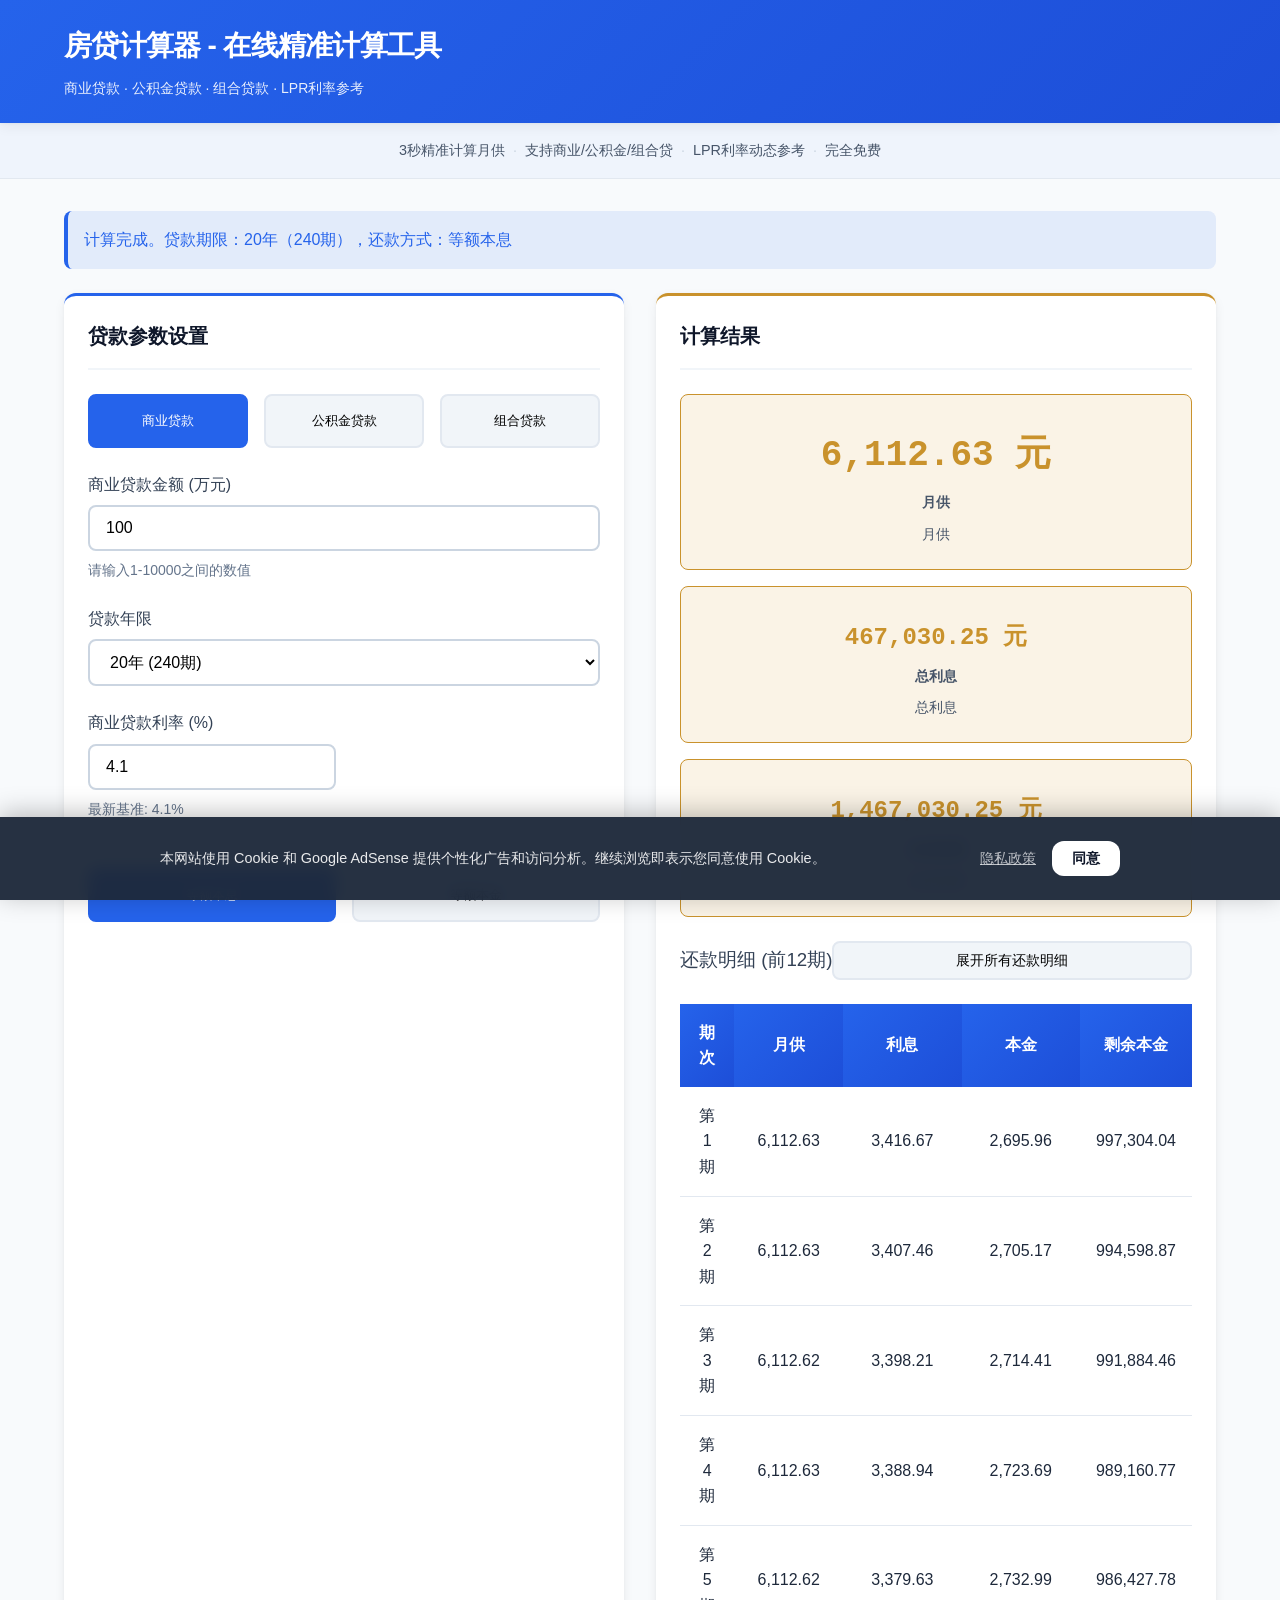
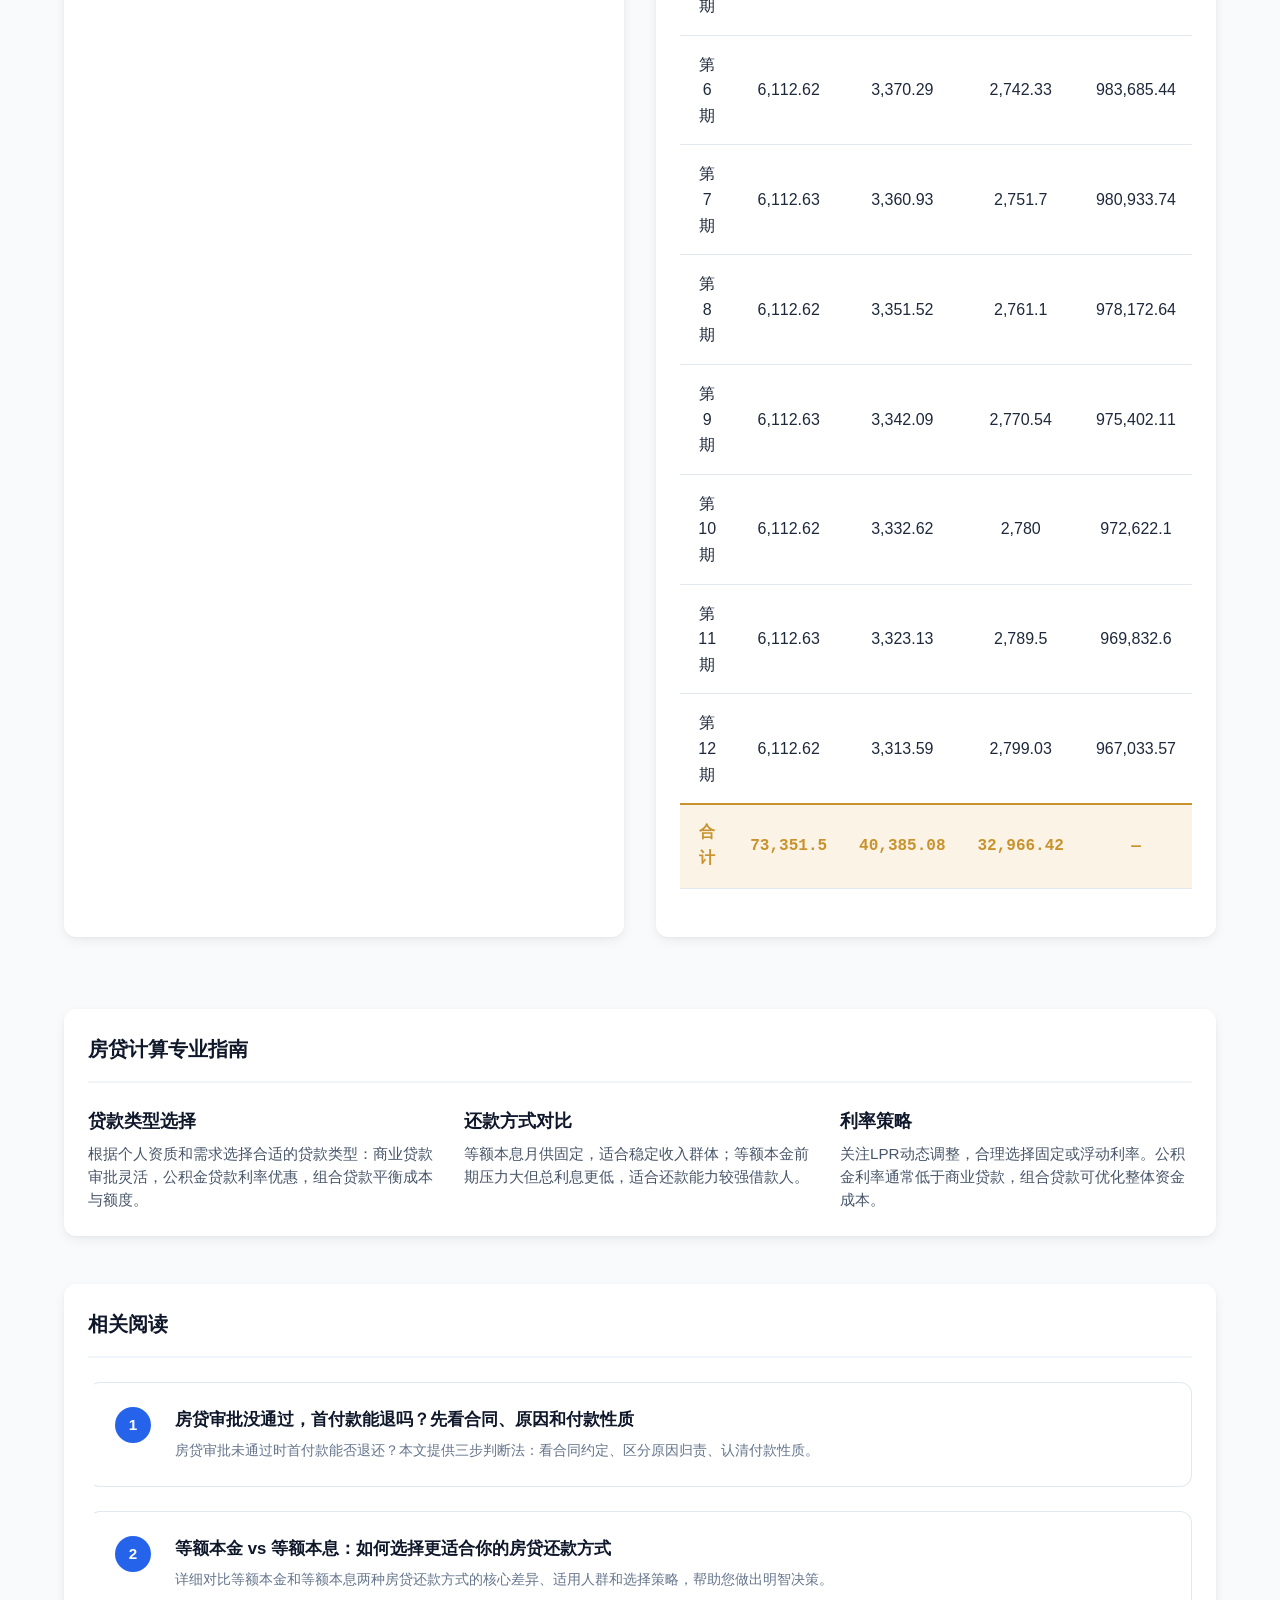
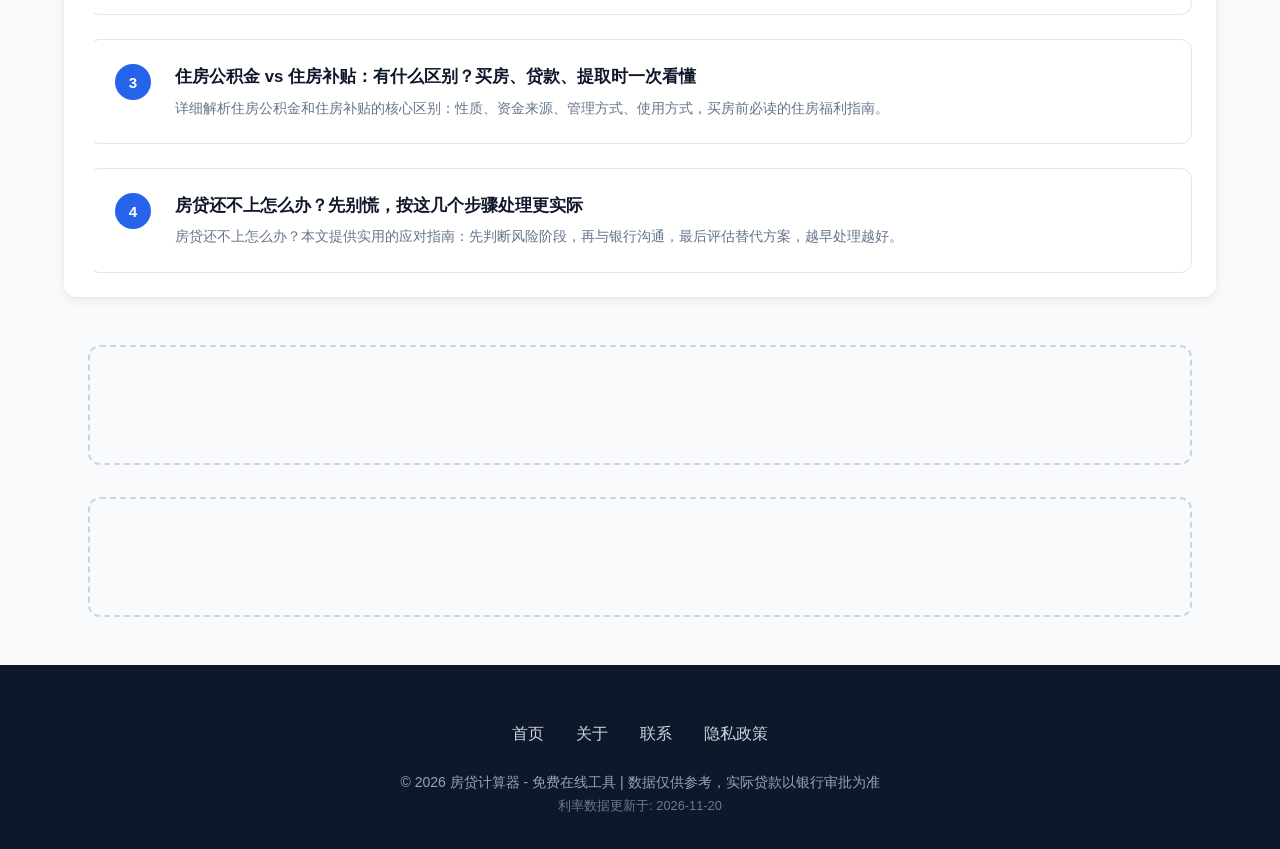
<file: index.html>
<!DOCTYPE html>
<html dir="ltr" lang="zh-CN">
<head>
    <meta http-equiv="Content-Type" content="text/html; charset=UTF-8"/>
    <title>房贷计算器 | 商业/公积金/组合贷款在线计算工具</title>
    <meta name="keywords" content="房贷计算器,商业贷款计算器,公积金贷款计算,组合贷款计算,等额本息计算,等额本金计算,LPR利率计算,房贷利率查询,月供计算器"/>
    <meta name="description"
          content="免费在线房贷计算器，精准计算商业贷款、公积金贷款、组合贷款的月供、总利息、还款明细。支持等额本息/本金计算，动态更新LPR利率参考，提供详细还款计划表。"/>
    <meta name="viewport"
          content="width=device-width,initial-scale=1.0,maximum-scale=5.0,minimum-scale=1.0,user-scalable=yes"/>
    <link rel="canonical" href="https://loan-compute.homes/">
    <link rel="icon" sizes="114x114" href="images/favicon.png">
    <link rel="apple-touch-icon" sizes="180x180" href="images/favicon.png">
    <link rel="stylesheet" type="text/css" href="./css/app.css"/>

    <script type="text/javascript" src="./js/rate-config.js"></script>
    <script type="text/javascript" src="./js/app.js"></script>
 

    <script type="application/ld+json">
        {
          "@context": "https://schema.org",
          "@type": "SoftwareApplication",
          "name": "房贷计算器工具",
          "applicationCategory": "FinanceApplication",
          "aggregateRating": {
            "@type": "AggregateRating",
            "ratingValue": "4.3",
            "ratingCount": "8864"
          },
          "offers": {
            "@type": "Offer",
            "price": "0"
          }
        }
    </script>

<script async src="https://pagead2.googlesyndication.com/pagead/js/adsbygoogle.js?client=ca-pub-1875136142359240"
     crossorigin="anonymous"></script>

    <meta property="og:title" content="房贷计算器 | 商业/公积金/组合贷款在线计算工具">
    <meta property="og:description" content="免费在线房贷计算器，精准计算商业贷款、公积金贷款、组合贷款的月供、总利息、还款明细。支持等额本息/本金计算，动态更新LPR利率参考，提供详细还款计划表。">
    <meta property="og:url" content="https://loan-compute.homes/">
    <meta property="og:type" content="website">
    <meta property="og:site_name" content="房贷计算器">
    <meta property="og:image" content="https://loan-compute.homes/images/logo.png">
    <meta name="twitter:card" content="summary">

</head>
<body>
  <header class="header">
    <div class="container header-content">
      <div class="logo">
        <h1><a href="./">房贷计算器 - 在线精准计算工具</a></h1>
        <p>商业贷款 · 公积金贷款 · 组合贷款 · LPR利率参考</p>
      </div>
    </div>
  </header>

  <div class="hero-tagline">
    <div class="container">
      <span>3秒精准计算月供</span>
      <span class="hero-sep">·</span>
      <span>支持商业/公积金/组合贷</span>
      <span class="hero-sep">·</span>
      <span>LPR利率动态参考</span>
      <span class="hero-sep">·</span>
      <span>完全免费</span>
    </div>
  </div>

  <main class="container">
    <div id="status-message" class="status-message info"></div>

    <div class="main-content">
      <!-- 输入区 -->
      <div class="card" style="border-top: 3px solid var(--primary);">
        <h2 class="card-title">贷款参数设置</h2>

        <!-- 贷款类型选择 -->
        <div class="loan-type-selector">
          <button class="loan-type-btn active" data-type="0">商业贷款</button>
          <button class="loan-type-btn" data-type="1">公积金贷款</button>
          <button class="loan-type-btn" data-type="2">组合贷款</button>
        </div>

        <!-- 贷款金额输入 -->
        <div class="form-group">
          <label class="form-label" for="business-amount">商业贷款金额 (万元)</label>
          <input type="number" id="business-amount" class="form-control business-field" value="100" step="0.1" min="1" max="10000">
          <span class="form-hint">请输入1-10000之间的数值</span>
        </div>

        <div class="form-group paf-field" style="display: none;">
          <label class="form-label" for="paf-amount">公积金贷款金额 (万元)</label>
          <input type="number" id="paf-amount" class="form-control" value="80" step="0.1" min="1" max="10000">
          <span class="form-hint">请输入1-10000之间的数值</span>
        </div>

        <!-- 贷款年限 -->
        <div class="form-group">
          <label class="form-label" for="loan-years">贷款年限</label>
          <select id="loan-years" class="form-control">
            <option value="1">1年 (12期)</option>
            <option value="2">2年 (24期)</option>
            <option value="3">3年 (36期)</option>
            <option value="4">4年 (48期)</option>
            <option value="5">5年 (60期)</option>
            <option value="6">6年 (72期)</option>
            <option value="7">7年 (84期)</option>
            <option value="8">8年 (96期)</option>
            <option value="9">9年 (108期)</option>
            <option value="10">10年 (120期)</option>
            <option value="11">11年 (132期)</option>
            <option value="12">12年 (144期)</option>
            <option value="13">13年 (156期)</option>
            <option value="14">14年 (168期)</option>
            <option value="15">15年 (180期)</option>
            <option value="16">16年 (192期)</option>
            <option value="17">17年 (204期)</option>
            <option value="18">18年 (216期)</option>
            <option value="19">19年 (228期)</option>
            <option value="20" selected>20年 (240期)</option>
            <option value="21">21年 (252期)</option>
            <option value="22">22年 (264期)</option>
            <option value="23">23年 (276期)</option>
            <option value="24">24年 (288期)</option>
            <option value="25">25年 (300期)</option>
            <option value="26">26年 (312期)</option>
            <option value="27">27年 (324期)</option>
            <option value="28">28年 (336期)</option>
            <option value="29">29年 (348期)</option>
            <option value="30">30年 (360期)</option>
          </select>
        </div>

        <!-- 利率输入 -->
        <div class="form-row">
          <div class="form-group business-field">
            <label class="form-label" for="business-rate">商业贷款利率 (%)</label>
            <input type="number" id="business-rate" class="form-control" value="" step="0.01" min="0.01" max="20">
            <span class="form-hint" id="current-commercial-rate-hint">最新基准: --%</span>
          </div>

          <div class="form-group paf-field" style="display: none;">
            <label class="form-label" for="paf-rate">公积金贷款利率 (%)</label>
            <input type="number" id="paf-rate" class="form-control" value="" step="0.01" min="0.01" max="10">
            <span class="form-hint" id="current-paf-rate-hint">最新基准: --%</span>
          </div>
        </div>

        <!-- 还款方式 -->
        <div class="repayment-method">
          <button class="repayment-btn active" data-method="1">等额本息</button>
          <button class="repayment-btn" data-method="2">等额本金</button>
        </div>
      </div>

      <!-- 结果区 -->
      <div class="card" id="results" style="border-top: 3px solid var(--accent);">
        <h2 class="card-title">计算结果</h2>

        <!-- 主要结果卡片 -->
        <div class="results-grid">
          <div class="result-card" style="background: var(--accent-light); border-color: var(--accent);">
            <div id="monthly-payment" class="value">--</div>
            <div class="label">月供</div>
          </div>
          <div class="result-card" style="background: var(--accent-light); border-color: var(--accent);">
            <div id="total-interest" class="value">--</div>
            <div class="label">总利息</div>
          </div>
          <div class="result-card" style="background: var(--accent-light); border-color: var(--accent);">
            <div id="total-repayment" class="value">--</div>
            <div class="label">总还款额</div>
          </div>
        </div>

        <!-- 分项利息 (组合贷款时显示) -->
        <div class="form-group" style="display: none;">
          <label class="form-label">商业贷款利息</label>
          <div id="result-business-interest" class="form-control">--</div>
        </div>

        <div class="form-group" style="display: none;">
          <label class="form-label">公积金贷款利息</label>
          <div id="result-paf-interest" class="form-control">--</div>
        </div>

        <!-- 详细还款表 -->
        <div class="form-group">
          <div style="display: flex; justify-content: space-between; align-items: center; margin-bottom: 1rem;">
            <h3 class="form-label" style="margin: 0;">还款明细 (前12期)</h3>
            <button id="toggle-details-btn" class="repayment-btn" style="padding: 0.5rem 1rem; font-size: 0.9rem;">
              展开所有还款明细
            </button>
          </div>
          <table class="details-table">
            <thead>
              <tr>
                <th>期次</th>
                <th>月供</th>
                <th>利息</th>
                <th>本金</th>
                <th>剩余本金</th>
              </tr>
            </thead>
            <tbody id="result-details-body">
              <tr><td colspan="5" style="text-align: center; padding: 2rem;">输入参数后自动计算</td></tr>
            </tbody>
          </table>
        </div>
      </div>
    </div>

    <!-- 专业指南区域 -->
    <div class="card">
      <h2 class="card-title">房贷计算专业指南</h2>
      <div class="guide-content">
        <div class="guide-item">
          <h3>贷款类型选择</h3>
          <p>根据个人资质和需求选择合适的贷款类型：商业贷款审批灵活，公积金贷款利率优惠，组合贷款平衡成本与额度。</p>
        </div>
        <div class="guide-item">
          <h3>还款方式对比</h3>
          <p>等额本息月供固定，适合稳定收入群体；等额本金前期压力大但总利息更低，适合还款能力较强借款人。</p>
        </div>
        <div class="guide-item">
          <h3>利率策略</h3>
          <p>关注LPR动态调整，合理选择固定或浮动利率。公积金利率通常低于商业贷款，组合贷款可优化整体资金成本。</p>
        </div>
      </div>
    </div>

    <!-- 相关阅读模块 -->
    <div class="tools-section">
      <div class="card">
        <h2 class="card-title">相关阅读</h2>
        <div class="tools-grid">
          <a href="post/1.html" class="reading-card">
            <span class="reading-badge">1</span>
            <div class="reading-text">
              <h3>房贷审批没通过，首付款能退吗？先看合同、原因和付款性质</h3>
              <p>房贷审批未通过时首付款能否退还？本文提供三步判断法：看合同约定、区分原因归责、认清付款性质。</p>
            </div>
          </a>
          <a href="post/2.html" class="reading-card">
            <span class="reading-badge">2</span>
            <div class="reading-text">
              <h3>等额本金 vs 等额本息：如何选择更适合你的房贷还款方式</h3>
              <p>详细对比等额本金和等额本息两种房贷还款方式的核心差异、适用人群和选择策略，帮助您做出明智决策。</p>
            </div>
          </a>
          <a href="post/3.html" class="reading-card">
            <span class="reading-badge">3</span>
            <div class="reading-text">
              <h3>住房公积金 vs 住房补贴：有什么区别？买房、贷款、提取时一次看懂</h3>
              <p>详细解析住房公积金和住房补贴的核心区别：性质、资金来源、管理方式、使用方式，买房前必读的住房福利指南。</p>
            </div>
          </a>
          <a href="post/4.html" class="reading-card">
            <span class="reading-badge">4</span>
            <div class="reading-text">
              <h3>房贷还不上怎么办？先别慌，按这几个步骤处理更实际</h3>
              <p>房贷还不上怎么办？本文提供实用的应对指南：先判断风险阶段，再与银行沟通，最后评估替代方案，越早处理越好。</p>
            </div>
          </a>
        </div>
      </div>
    </div>

    <!-- 广告位容器1 -->
    <div class="container">
      <div class="ad-container">
        <!-- home-slot-1 -->
        <ins class="adsbygoogle"
             style="display:block"
             data-ad-client="ca-pub-1875136142359240"
             data-ad-slot="5001462736"
             data-ad-format="auto"
             data-full-width-responsive="true"></ins>
        <script>
             (adsbygoogle = window.adsbygoogle || []).push({});
        </script>
      </div>
    </div>

    <!-- 广告位容器2 -->
    <div class="container">
      <div class="ad-container">
        <!-- home-slot-2 -->
        <ins class="adsbygoogle"
             style="display:block"
             data-ad-client="ca-pub-1875136142359240"
             data-ad-slot="6454145202"
             data-ad-format="auto"
             data-full-width-responsive="true"></ins>
        <script>
             (adsbygoogle = window.adsbygoogle || []).push({});
        </script>
      </div>
    </div>

    <div class="mobile-nav-bar">
      <span class="mobile-nav-label">当前月供</span>
      <span class="mobile-nav-value" id="mobile-monthly">--</span>
      <a href="#results" class="mobile-nav-link">查看明细</a>
    </div>
  </main>

  <footer class="footer">
    <div class="container footer-content">
      <div class="footer-links">
        <a href="./index.html">首页</a>
        <a href="./about.html">关于</a>
        <a href="./contact.html">联系</a>
        <a href="./privacy.html">隐私政策</a>
      </div>
      <div class="copyright">
        &copy; 2026 房贷计算器 - 免费在线工具 | 数据仅供参考，实际贷款以银行审批为准
        <div id="rate-last-updated" style="font-size: 0.8rem; opacity: 0.7; margin-top: 0.2rem;"></div>
      </div>
    </div>
  </footer>

  <script src="js/cookie-consent.js"></script>
</body>
</html>
</file>
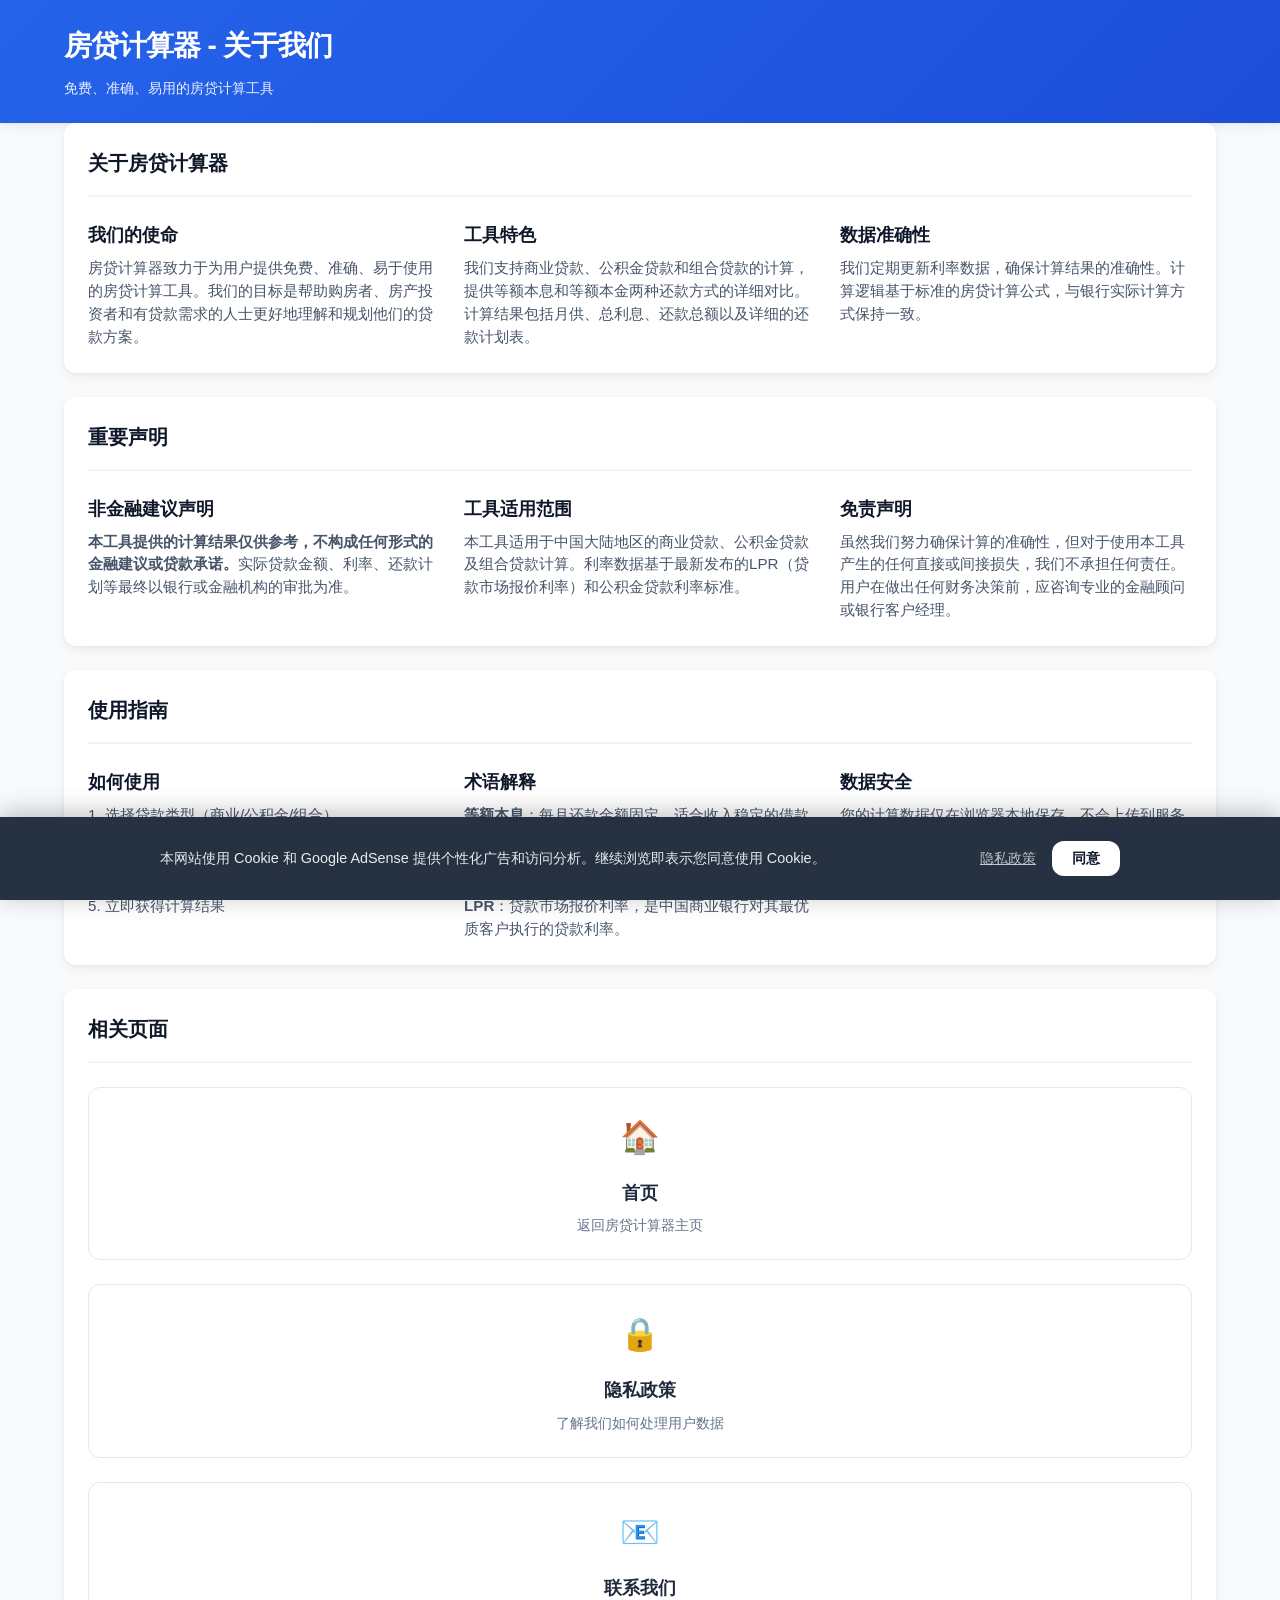
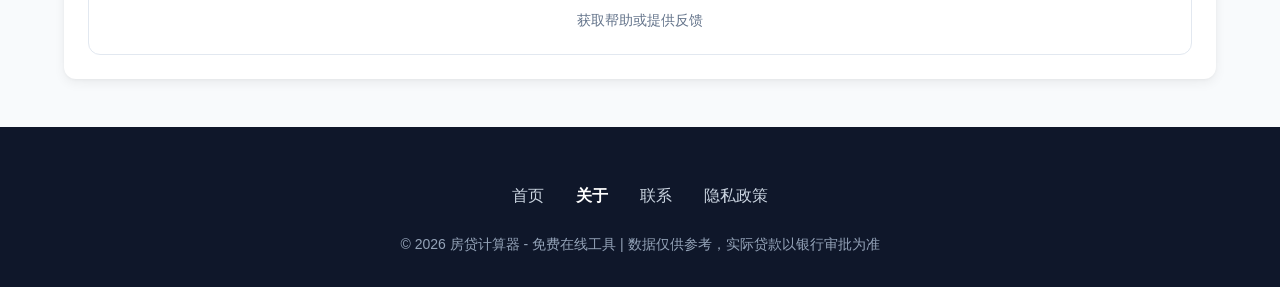
<file: about.html>
<!DOCTYPE html>
<html dir="ltr" lang="zh-CN">
<head>
    <meta http-equiv="Content-Type" content="text/html; charset=UTF-8"/>
    <title>关于我们 | 房贷计算器 - 免费在线工具</title>
    <meta name="description"
          content="了解房贷计算器的使命、特色和免责声明。本工具提供免费、准确的商业/公积金/组合贷款计算，结果仅供参考，实际以银行审批为准。"/>
    <link rel="canonical" href="https://loan-compute.homes/about.html">
    <meta name="viewport"
          content="width=device-width,initial-scale=1.0,maximum-scale=5.0,minimum-scale=1.0,user-scalable=yes"/>
    <link rel="stylesheet" type="text/css" href="./css/app.css"/>

    <script type="text/javascript" src="./js/app.js"></script>
    <link rel="icon" sizes="114x114" href="images/favicon.png">
    <link rel="apple-touch-icon" sizes="180x180" href="images/favicon.png">
<script async src="https://pagead2.googlesyndication.com/pagead/js/adsbygoogle.js?client=ca-pub-1875136142359240"
     crossorigin="anonymous"></script>
    <meta property="og:title" content="关于我们 | 房贷计算器 - 免费在线工具">
    <meta property="og:description" content="了解房贷计算器的使命、特色和免责声明。本工具提供免费、准确的商业/公积金/组合贷款计算，结果仅供参考，实际以银行审批为准。">
    <meta property="og:url" content="https://loan-compute.homes/about.html">
    <meta property="og:type" content="website">
    <meta property="og:site_name" content="房贷计算器">
    <meta property="og:image" content="https://loan-compute.homes/images/logo.png">
    <meta name="twitter:card" content="summary">
</head>
<body>
  <header class="header">
    <div class="container header-content">
      <div class="logo">
        <h1><a href="./index.html">房贷计算器 - 关于我们</a></h1>
        <p>免费、准确、易用的房贷计算工具</p>
      </div>
    </div>
  </header>

  <main class="container">
    <div class="card">
      <h2 class="card-title">关于房贷计算器</h2>

      <div class="guide-content">
        <div class="guide-item">
          <h3>我们的使命</h3>
          <p>房贷计算器致力于为用户提供免费、准确、易于使用的房贷计算工具。我们的目标是帮助购房者、房产投资者和有贷款需求的人士更好地理解和规划他们的贷款方案。</p>
        </div>

        <div class="guide-item">
          <h3>工具特色</h3>
          <p>我们支持商业贷款、公积金贷款和组合贷款的计算，提供等额本息和等额本金两种还款方式的详细对比。计算结果包括月供、总利息、还款总额以及详细的还款计划表。</p>
        </div>

        <div class="guide-item">
          <h3>数据准确性</h3>
          <p>我们定期更新利率数据，确保计算结果的准确性。计算逻辑基于标准的房贷计算公式，与银行实际计算方式保持一致。</p>
        </div>
      </div>
    </div>

    <div class="card">
      <h2 class="card-title">重要声明</h2>

      <div class="guide-content">
        <div class="guide-item">
          <h3>非金融建议声明</h3>
          <p><strong>本工具提供的计算结果仅供参考，不构成任何形式的金融建议或贷款承诺。</strong>实际贷款金额、利率、还款计划等最终以银行或金融机构的审批为准。</p>
        </div>

        <div class="guide-item">
          <h3>工具适用范围</h3>
          <p>本工具适用于中国大陆地区的商业贷款、公积金贷款及组合贷款计算。利率数据基于最新发布的LPR（贷款市场报价利率）和公积金贷款利率标准。</p>
        </div>

        <div class="guide-item">
          <h3>免责声明</h3>
          <p>虽然我们努力确保计算的准确性，但对于使用本工具产生的任何直接或间接损失，我们不承担任何责任。用户在做出任何财务决策前，应咨询专业的金融顾问或银行客户经理。</p>
        </div>
      </div>
    </div>

    <div class="card">
      <h2 class="card-title">使用指南</h2>

      <div class="guide-content">
        <div class="guide-item">
          <h3>如何使用</h3>
          <p>1. 选择贷款类型（商业/公积金/组合）<br>
             2. 输入贷款金额和年限<br>
             3. 设置利率（可使用默认值或自定义）<br>
             4. 选择还款方式<br>
             5. 立即获得计算结果</p>
        </div>

        <div class="guide-item">
          <h3>术语解释</h3>
          <p><strong>等额本息</strong>：每月还款金额固定，适合收入稳定的借款人。<br>
             <strong>等额本金</strong>：每月还款本金固定，利息逐月减少，适合还款能力强的借款人。<br>
             <strong>LPR</strong>：贷款市场报价利率，是中国商业银行对其最优质客户执行的贷款利率。</p>
        </div>

        <div class="guide-item">
          <h3>数据安全</h3>
          <p>您的计算数据仅在浏览器本地保存，不会上传到服务器。了解更多详情，请查看我们的<a href="./privacy.html">隐私政策</a>。</p>
        </div>
      </div>
    </div>

    <div class="card">
      <h3 class="card-title">相关页面</h3>
      <div class="tools-grid">
        <a href="./index.html" class="tool-card">
          <div class="icon">🏠</div>
          <h3>首页</h3>
          <p>返回房贷计算器主页</p>
        </a>
        <a href="./privacy.html" class="tool-card">
          <div class="icon">🔒</div>
          <h3>隐私政策</h3>
          <p>了解我们如何处理用户数据</p>
        </a>
        <a href="./contact.html" class="tool-card">
          <div class="icon">📧</div>
          <h3>联系我们</h3>
          <p>获取帮助或提供反馈</p>
        </a>
      </div>
    </div>
  </main>

  <footer class="footer">
    <div class="container footer-content">
      <div class="footer-links">
        <a href="./index.html">首页</a>
        <a href="./about.html" style="font-weight: 600; color: white;">关于</a>
        <a href="./contact.html">联系</a>
        <a href="./privacy.html">隐私政策</a>
      </div>
      <div class="copyright">
        &copy; 2026 房贷计算器 - 免费在线工具 | 数据仅供参考，实际贷款以银行审批为准
      </div>
    </div>
  </footer>
  <script src="js/cookie-consent.js"></script>
</body>
</html>
</file>
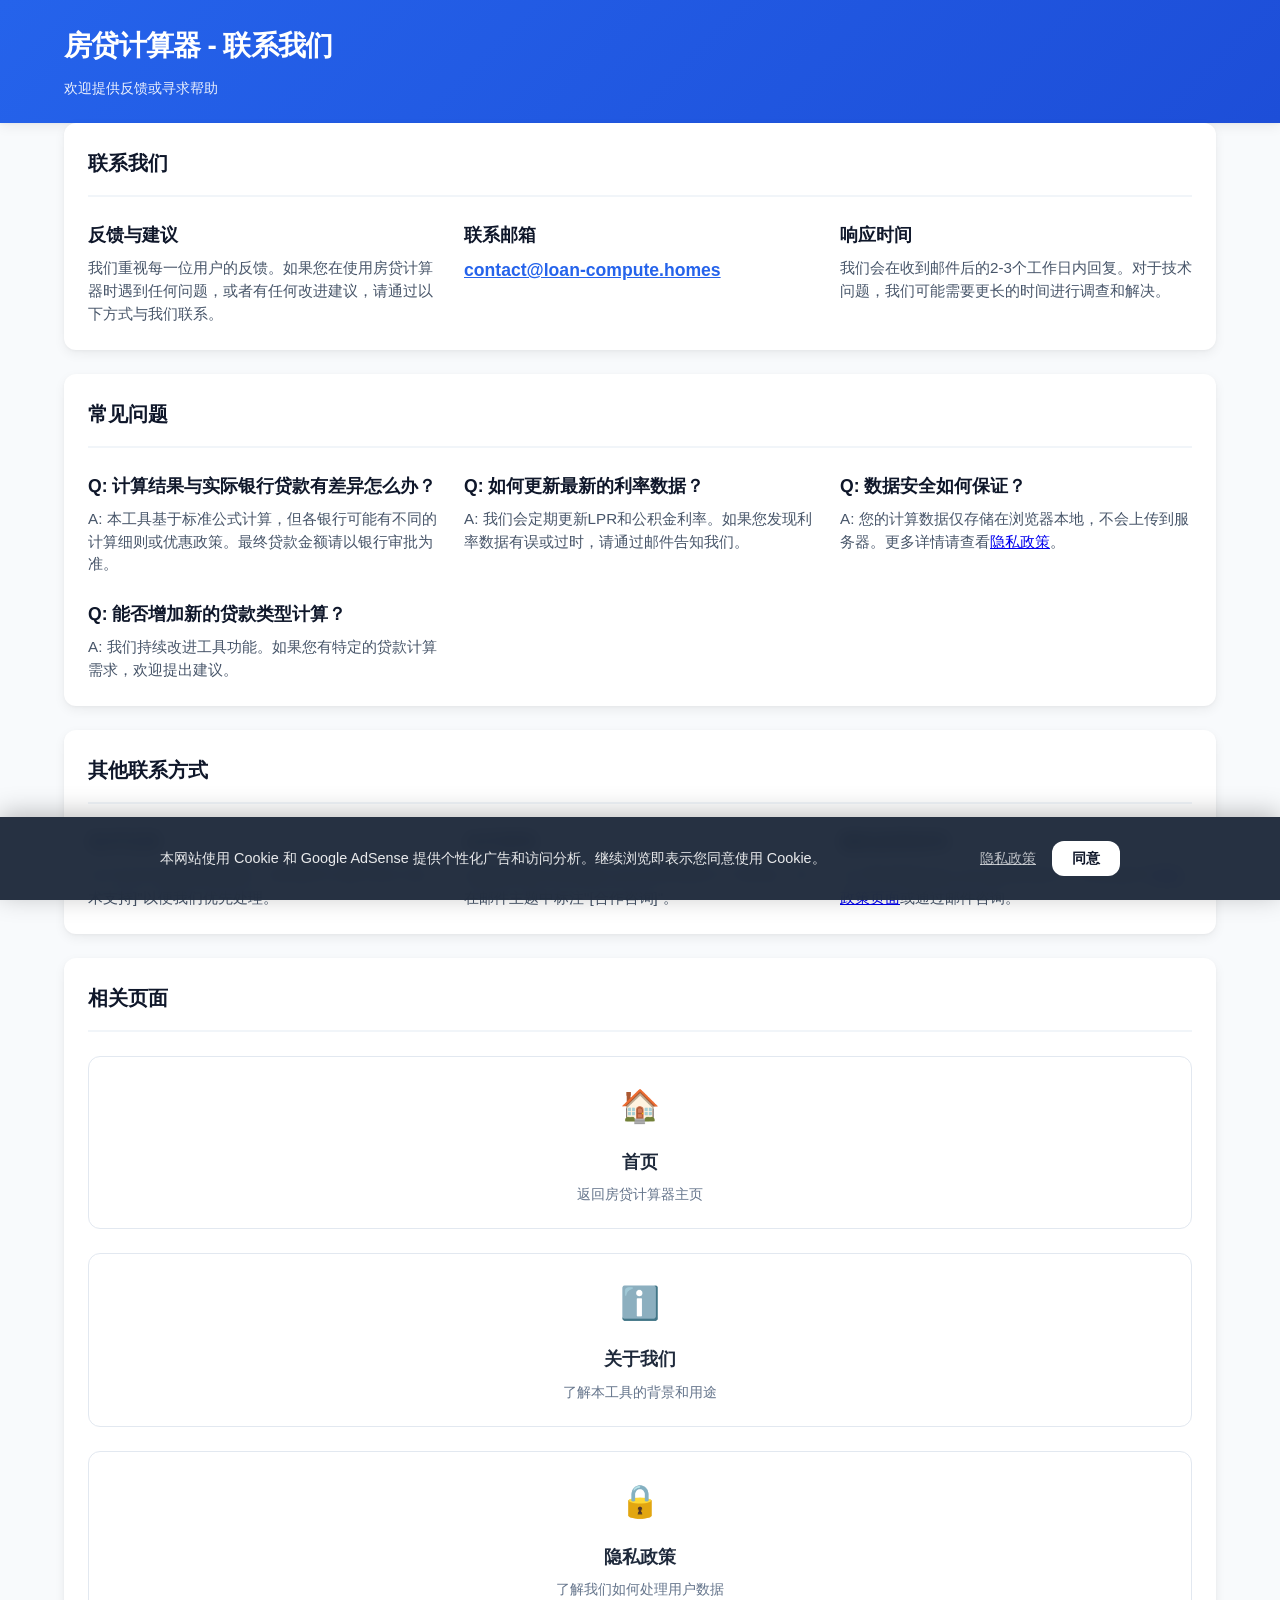
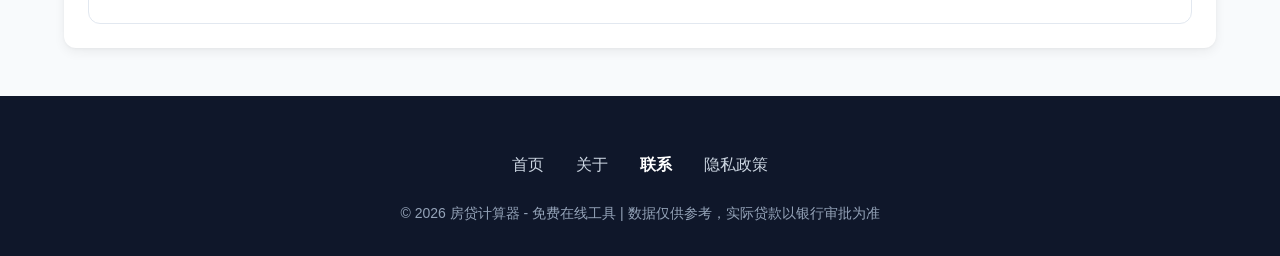
<file: contact.html>
<!DOCTYPE html>
<html dir="ltr" lang="zh-CN">
<head>
    <meta http-equiv="Content-Type" content="text/html; charset=UTF-8"/>
    <title>联系我们 | 房贷计算器 - 免费在线工具</title>
    <meta name="description"
          content="房贷计算器联系我们页面，提供反馈邮箱和常见问题解答。欢迎用户提供意见、技术问题或合作咨询，我们会在2-3个工作日内回复。"/>
    <link rel="canonical" href="https://loan-compute.homes/contact.html">
    <meta name="viewport"
          content="width=device-width,initial-scale=1.0,maximum-scale=5.0,minimum-scale=1.0,user-scalable=yes"/>
    <link rel="stylesheet" type="text/css" href="./css/app.css"/>

    <script type="text/javascript" src="./js/app.js"></script>
    <link rel="icon" sizes="114x114" href="images/favicon.png">
    <link rel="apple-touch-icon" sizes="180x180" href="images/favicon.png">
<script async src="https://pagead2.googlesyndication.com/pagead/js/adsbygoogle.js?client=ca-pub-1875136142359240"
     crossorigin="anonymous"></script>
    <meta property="og:title" content="联系我们 | 房贷计算器 - 免费在线工具">
    <meta property="og:description" content="房贷计算器联系我们页面，提供反馈邮箱和常见问题解答。欢迎用户提供意见、技术问题或合作咨询，我们会在2-3个工作日内回复。">
    <meta property="og:url" content="https://loan-compute.homes/contact.html">
    <meta property="og:type" content="website">
    <meta property="og:site_name" content="房贷计算器">
    <meta property="og:image" content="https://loan-compute.homes/images/logo.png">
    <meta name="twitter:card" content="summary">
</head>
<body>
  <header class="header">
    <div class="container header-content">
      <div class="logo">
        <h1><a href="./index.html">房贷计算器 - 联系我们</a></h1>
        <p>欢迎提供反馈或寻求帮助</p>
      </div>
    </div>
  </header>

  <main class="container">
    <div class="card">
      <h2 class="card-title">联系我们</h2>

      <div class="guide-content">
        <div class="guide-item">
          <h3>反馈与建议</h3>
          <p>我们重视每一位用户的反馈。如果您在使用房贷计算器时遇到任何问题，或者有任何改进建议，请通过以下方式与我们联系。</p>
        </div>

        <div class="guide-item">
          <h3>联系邮箱</h3>
          <p style="font-size: 1.1rem; font-weight: 600; color: var(--primary);">
            <a href="mailto:contact@loan-compute.homes" style="color: inherit;">contact@loan-compute.homes</a>
          </p>
        </div>

        <div class="guide-item">
          <h3>响应时间</h3>
          <p>我们会在收到邮件后的2-3个工作日内回复。对于技术问题，我们可能需要更长的时间进行调查和解决。</p>
        </div>
      </div>
    </div>

    <div class="card">
      <h2 class="card-title">常见问题</h2>

      <div class="guide-content">
        <div class="guide-item">
          <h3>Q: 计算结果与实际银行贷款有差异怎么办？</h3>
          <p>A: 本工具基于标准公式计算，但各银行可能有不同的计算细则或优惠政策。最终贷款金额请以银行审批为准。</p>
        </div>

        <div class="guide-item">
          <h3>Q: 如何更新最新的利率数据？</h3>
          <p>A: 我们会定期更新LPR和公积金利率。如果您发现利率数据有误或过时，请通过邮件告知我们。</p>
        </div>

        <div class="guide-item">
          <h3>Q: 数据安全如何保证？</h3>
          <p>A: 您的计算数据仅存储在浏览器本地，不会上传到服务器。更多详情请查看<a href="./privacy.html">隐私政策</a>。</p>
        </div>

        <div class="guide-item">
          <h3>Q: 能否增加新的贷款类型计算？</h3>
          <p>A: 我们持续改进工具功能。如果您有特定的贷款计算需求，欢迎提出建议。</p>
        </div>
      </div>
    </div>

    <div class="card">
      <h2 class="card-title">其他联系方式</h2>

      <div class="guide-content">
        <div class="guide-item">
          <h3>技术支持</h3>
          <p>对于技术问题或网站故障，请在邮件主题中标注"[技术支持]"以便我们优先处理。</p>
        </div>

        <div class="guide-item">
          <h3>合作咨询</h3>
          <p>如果您希望与本站建立合作关系或进行广告投放，请在邮件主题中标注"[合作咨询]"。</p>
        </div>

        <div class="guide-item">
          <h3>隐私政策咨询</h3>
          <p>关于数据隐私或cookie使用的疑问，请直接参考<a href="./privacy.html">隐私政策页面</a>或通过邮件咨询。</p>
        </div>
      </div>
    </div>

    <div class="card">
      <h3 class="card-title">相关页面</h3>
      <div class="tools-grid">
        <a href="./index.html" class="tool-card">
          <div class="icon">🏠</div>
          <h3>首页</h3>
          <p>返回房贷计算器主页</p>
        </a>
        <a href="./about.html" class="tool-card">
          <div class="icon">ℹ️</div>
          <h3>关于我们</h3>
          <p>了解本工具的背景和用途</p>
        </a>
        <a href="./privacy.html" class="tool-card">
          <div class="icon">🔒</div>
          <h3>隐私政策</h3>
          <p>了解我们如何处理用户数据</p>
        </a>
      </div>
    </div>
  </main>

  <footer class="footer">
    <div class="container footer-content">
      <div class="footer-links">
        <a href="./index.html">首页</a>
        <a href="./about.html">关于</a>
        <a href="./contact.html" style="font-weight: 600; color: white;">联系</a>
        <a href="./privacy.html">隐私政策</a>
      </div>
      <div class="copyright">
        &copy; 2026 房贷计算器 - 免费在线工具 | 数据仅供参考，实际贷款以银行审批为准
      </div>
    </div>
  </footer>
  <script src="js/cookie-consent.js"></script>
</body>
</html>
</file>
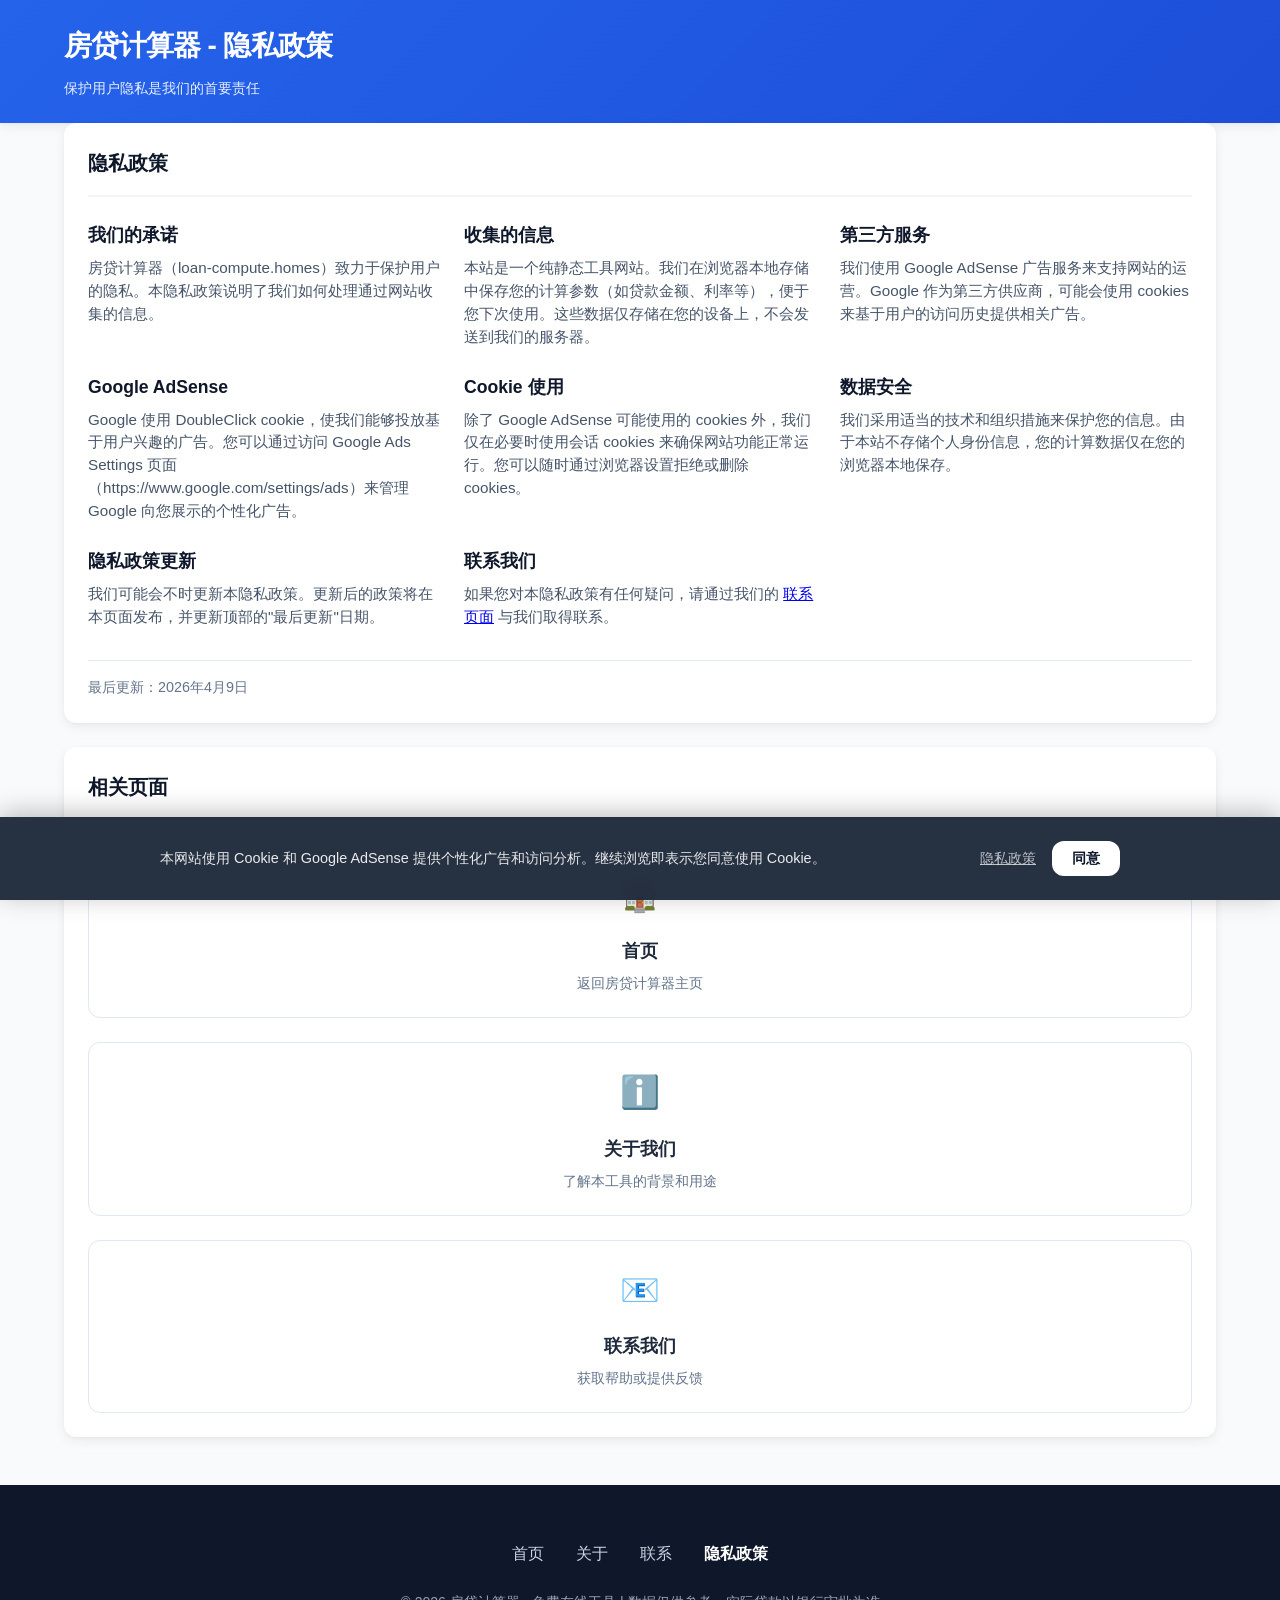
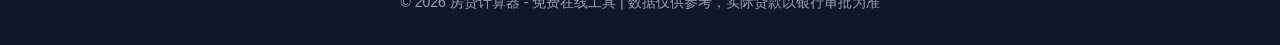
<file: privacy.html>
<!DOCTYPE html>
<html dir="ltr" lang="zh-CN">
<head>
    <meta http-equiv="Content-Type" content="text/html; charset=UTF-8"/>
    <title>隐私政策 | 房贷计算器 - 免费在线工具</title>
    <meta name="description"
          content="房贷计算器隐私政策页面，说明本站使用Google AdSense广告服务、cookies管理和数据安全保护措施。用户可通过Google Ads Settings管理个性化广告偏好。"/>
    <link rel="canonical" href="https://loan-compute.homes/privacy.html">
    <meta name="viewport"
          content="width=device-width,initial-scale=1.0,maximum-scale=5.0,minimum-scale=1.0,user-scalable=yes"/>
    <link rel="stylesheet" type="text/css" href="./css/app.css"/>

    <script type="text/javascript" src="./js/app.js"></script>
    <link rel="icon" sizes="114x114" href="images/favicon.png">
    <link rel="apple-touch-icon" sizes="180x180" href="images/favicon.png">
<script async src="https://pagead2.googlesyndication.com/pagead/js/adsbygoogle.js?client=ca-pub-1875136142359240"
     crossorigin="anonymous"></script>
    <meta property="og:title" content="隐私政策 | 房贷计算器 - 免费在线工具">
    <meta property="og:description" content="了解房贷计算器如何收集、使用和保护用户数据。详细说明本地存储、第三方服务（Google AdSense）和用户权利。">
    <meta property="og:url" content="https://loan-compute.homes/privacy.html">
    <meta property="og:type" content="website">
    <meta property="og:site_name" content="房贷计算器">
    <meta property="og:image" content="https://loan-compute.homes/images/logo.png">
    <meta name="twitter:card" content="summary">
</head>
<body>
  <header class="header">
    <div class="container header-content">
      <div class="logo">
        <h1><a href="./index.html">房贷计算器 - 隐私政策</a></h1>
        <p>保护用户隐私是我们的首要责任</p>
      </div>
    </div>
  </header>

  <main class="container">
    <div class="card">
      <h2 class="card-title">隐私政策</h2>

      <div class="guide-content">
        <div class="guide-item">
          <h3>我们的承诺</h3>
          <p>房贷计算器（loan-compute.homes）致力于保护用户的隐私。本隐私政策说明了我们如何处理通过网站收集的信息。</p>
        </div>

        <div class="guide-item">
          <h3>收集的信息</h3>
          <p>本站是一个纯静态工具网站。我们在浏览器本地存储中保存您的计算参数（如贷款金额、利率等），便于您下次使用。这些数据仅存储在您的设备上，不会发送到我们的服务器。</p>
        </div>

        <div class="guide-item">
          <h3>第三方服务</h3>
          <p>我们使用 Google AdSense 广告服务来支持网站的运营。Google 作为第三方供应商，可能会使用 cookies 来基于用户的访问历史提供相关广告。</p>
        </div>

        <div class="guide-item">
          <h3>Google AdSense</h3>
          <p>Google 使用 DoubleClick cookie，使我们能够投放基于用户兴趣的广告。您可以通过访问 Google Ads Settings 页面（https://www.google.com/settings/ads）来管理 Google 向您展示的个性化广告。</p>
        </div>

        <div class="guide-item">
          <h3>Cookie 使用</h3>
          <p>除了 Google AdSense 可能使用的 cookies 外，我们仅在必要时使用会话 cookies 来确保网站功能正常运行。您可以随时通过浏览器设置拒绝或删除 cookies。</p>
        </div>

        <div class="guide-item">
          <h3>数据安全</h3>
          <p>我们采用适当的技术和组织措施来保护您的信息。由于本站不存储个人身份信息，您的计算数据仅在您的浏览器本地保存。</p>
        </div>

        <div class="guide-item">
          <h3>隐私政策更新</h3>
          <p>我们可能会不时更新本隐私政策。更新后的政策将在本页面发布，并更新顶部的"最后更新"日期。</p>
        </div>

        <div class="guide-item">
          <h3>联系我们</h3>
          <p>如果您对本隐私政策有任何疑问，请通过我们的 <a href="./contact.html">联系页面</a> 与我们取得联系。</p>
        </div>
      </div>

      <div class="guide-item" style="margin-top: 2rem; padding-top: 1rem; border-top: 1px solid var(--gray-200);">
        <p style="font-size: 0.9rem; color: var(--gray-500);">最后更新：2026年4月9日</p>
      </div>
    </div>

    <div class="card">
      <h3 class="card-title">相关页面</h3>
      <div class="tools-grid">
        <a href="./index.html" class="tool-card">
          <div class="icon">🏠</div>
          <h3>首页</h3>
          <p>返回房贷计算器主页</p>
        </a>
        <a href="./about.html" class="tool-card">
          <div class="icon">ℹ️</div>
          <h3>关于我们</h3>
          <p>了解本工具的背景和用途</p>
        </a>
        <a href="./contact.html" class="tool-card">
          <div class="icon">📧</div>
          <h3>联系我们</h3>
          <p>获取帮助或提供反馈</p>
        </a>
      </div>
    </div>
  </main>

  <footer class="footer">
    <div class="container footer-content">
      <div class="footer-links">
        <a href="./index.html">首页</a>
        <a href="./about.html">关于</a>
        <a href="./contact.html">联系</a>
        <a href="./privacy.html" style="font-weight: 600; color: white;">隐私政策</a>
      </div>
      <div class="copyright">
        &copy; 2026 房贷计算器 - 免费在线工具 | 数据仅供参考，实际贷款以银行审批为准
      </div>
    </div>
  </footer>
  <script src="js/cookie-consent.js"></script>
</body>
</html>
</file>
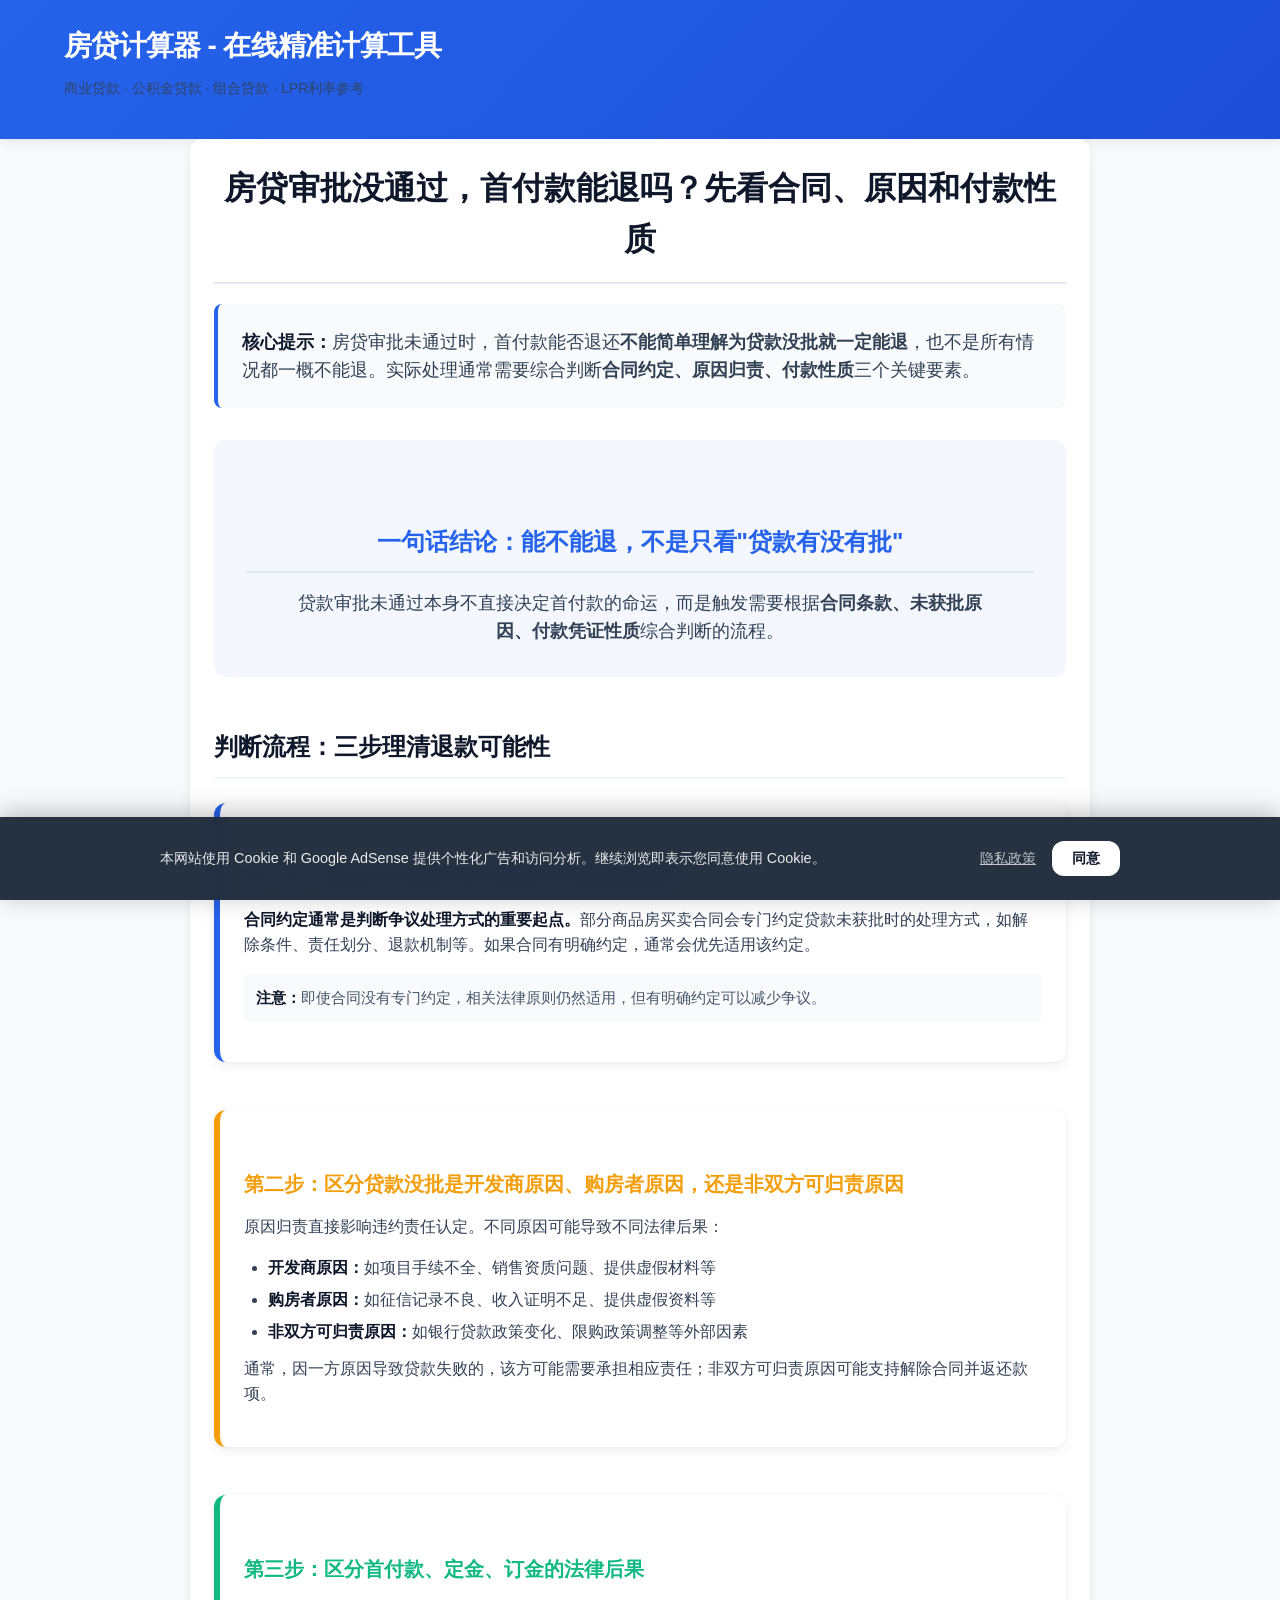
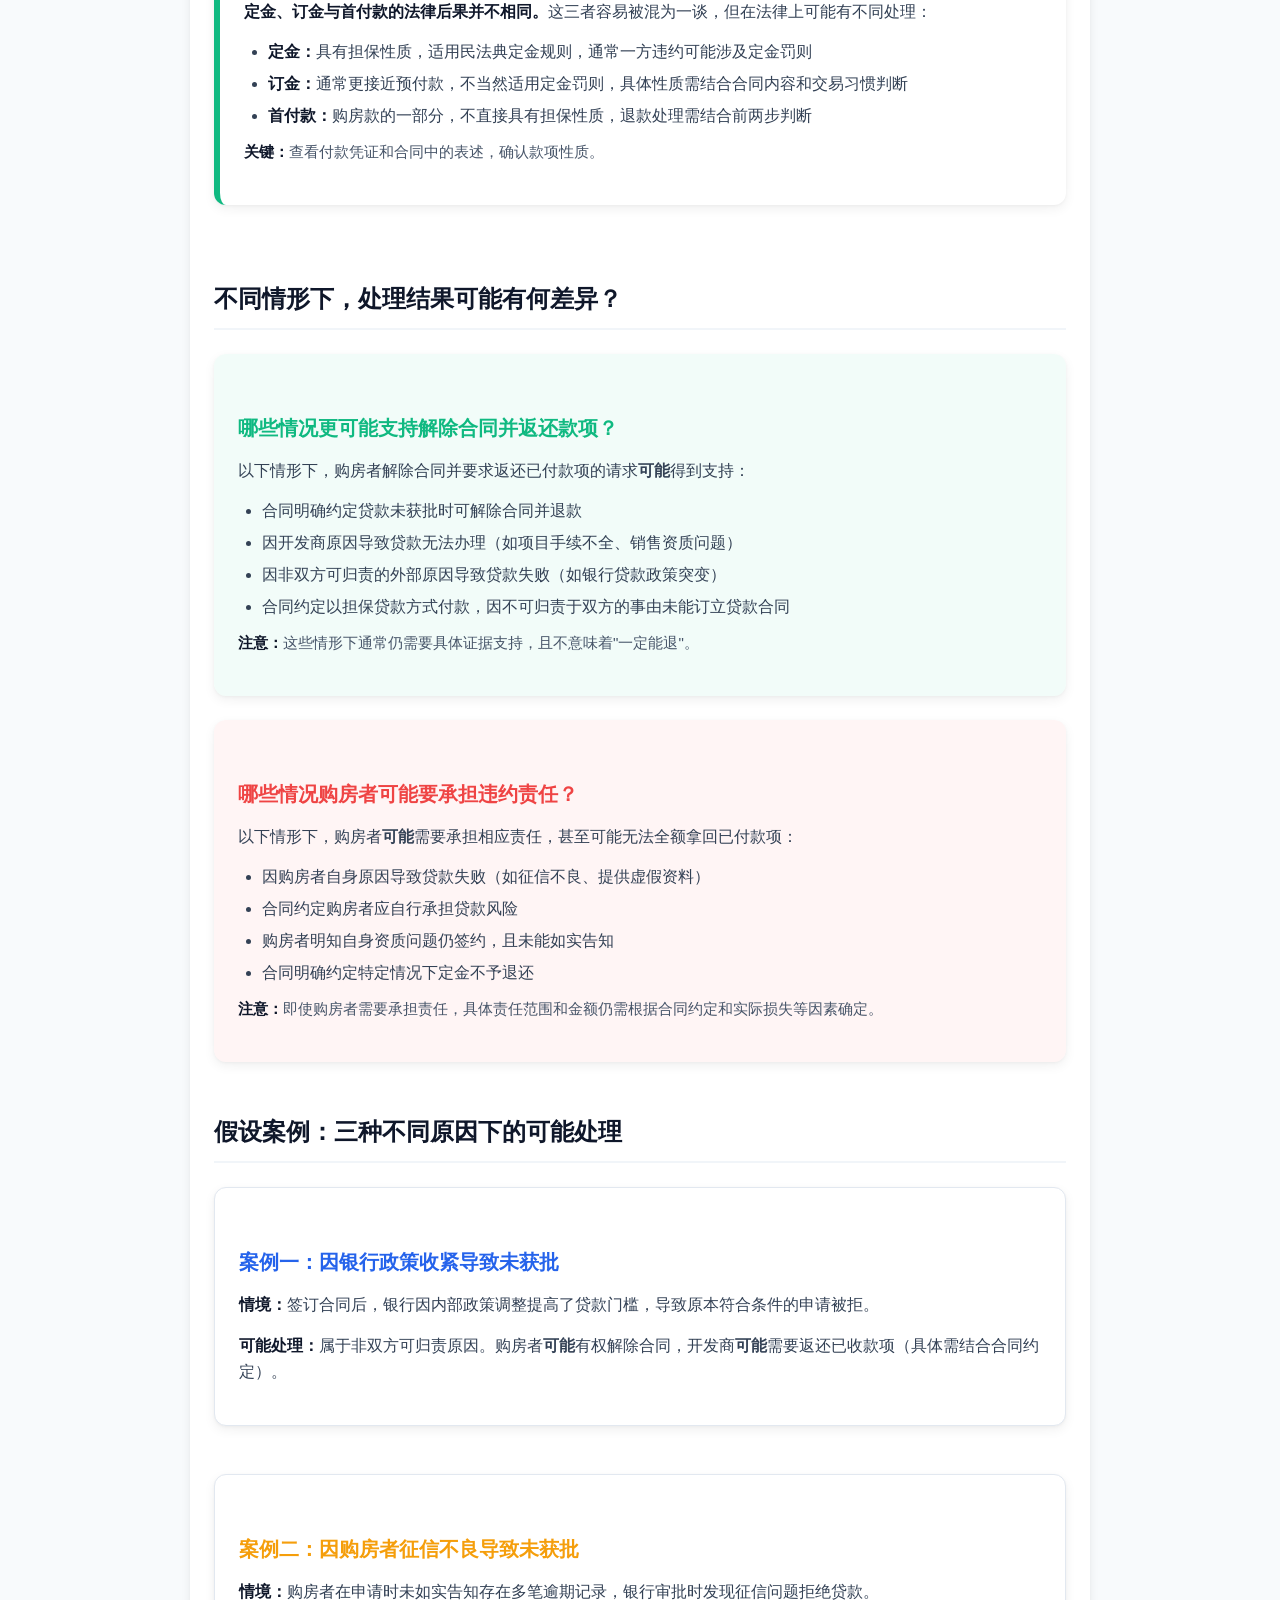
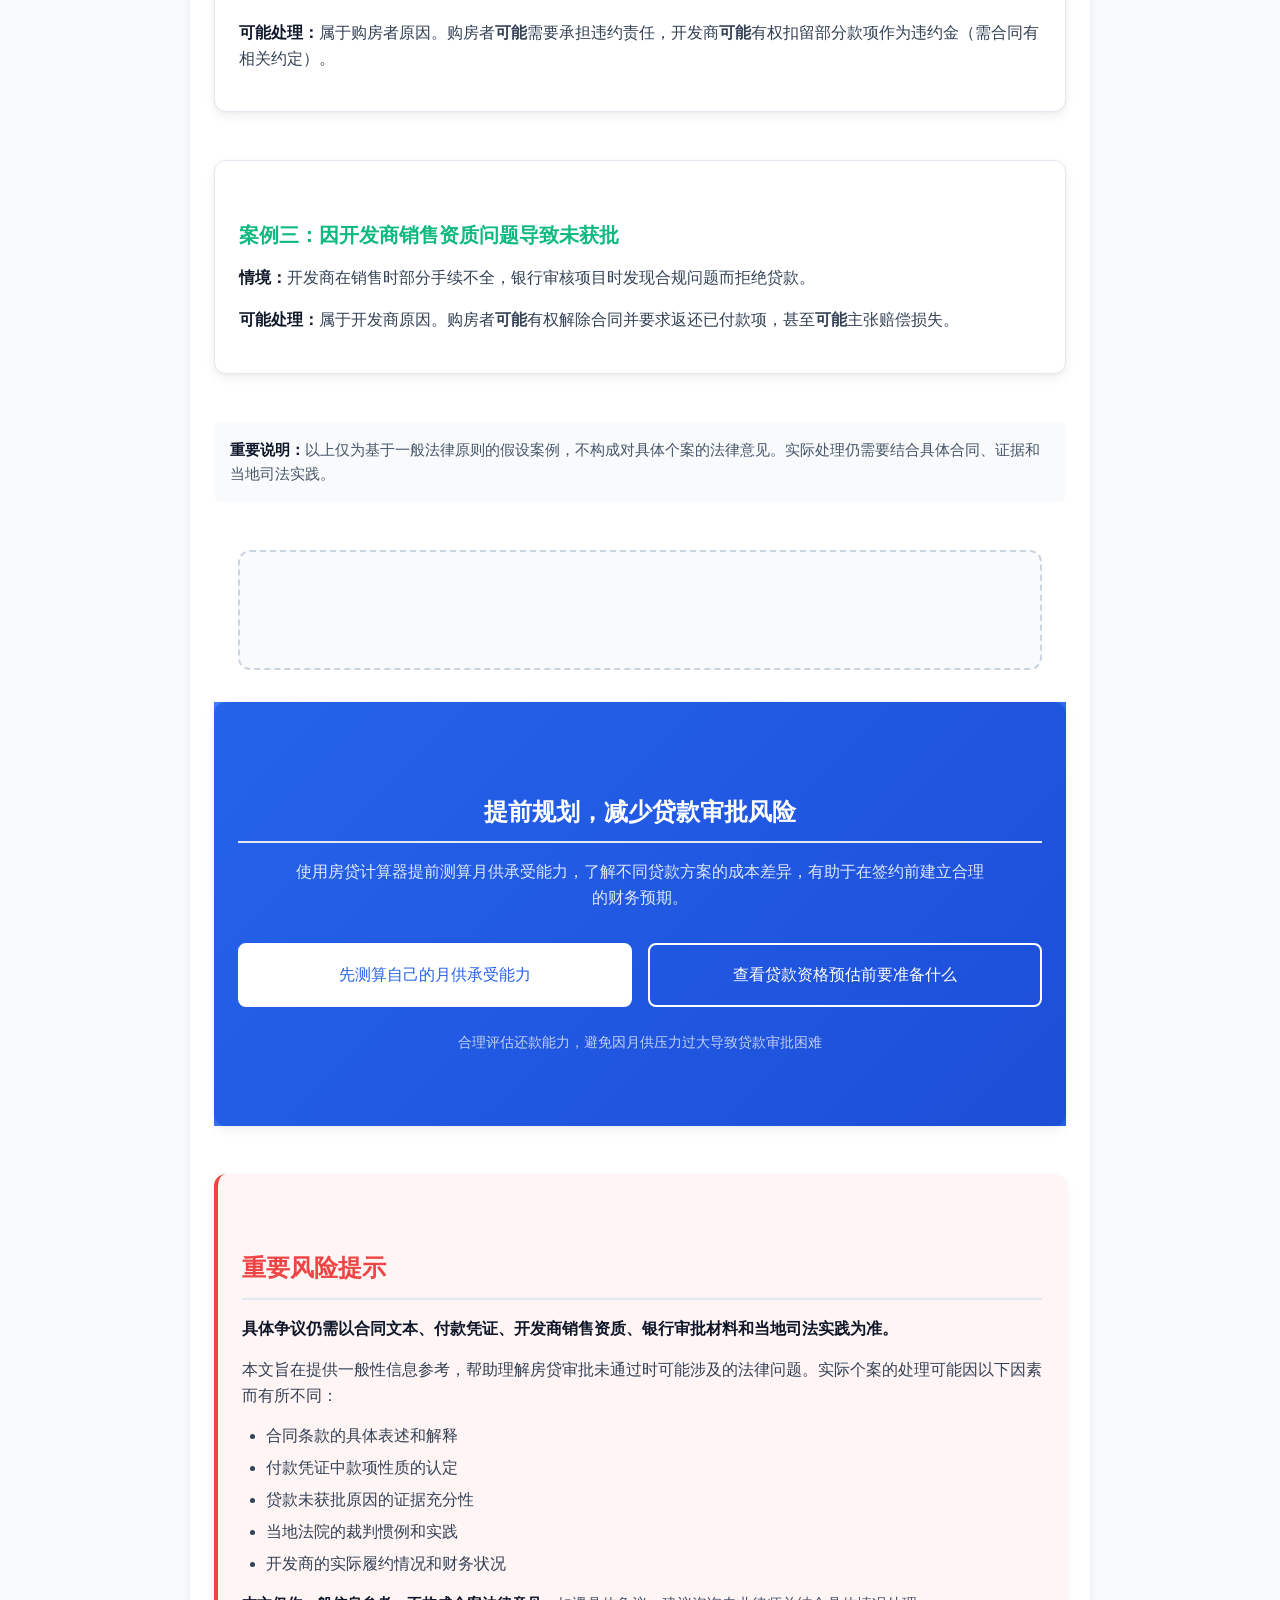
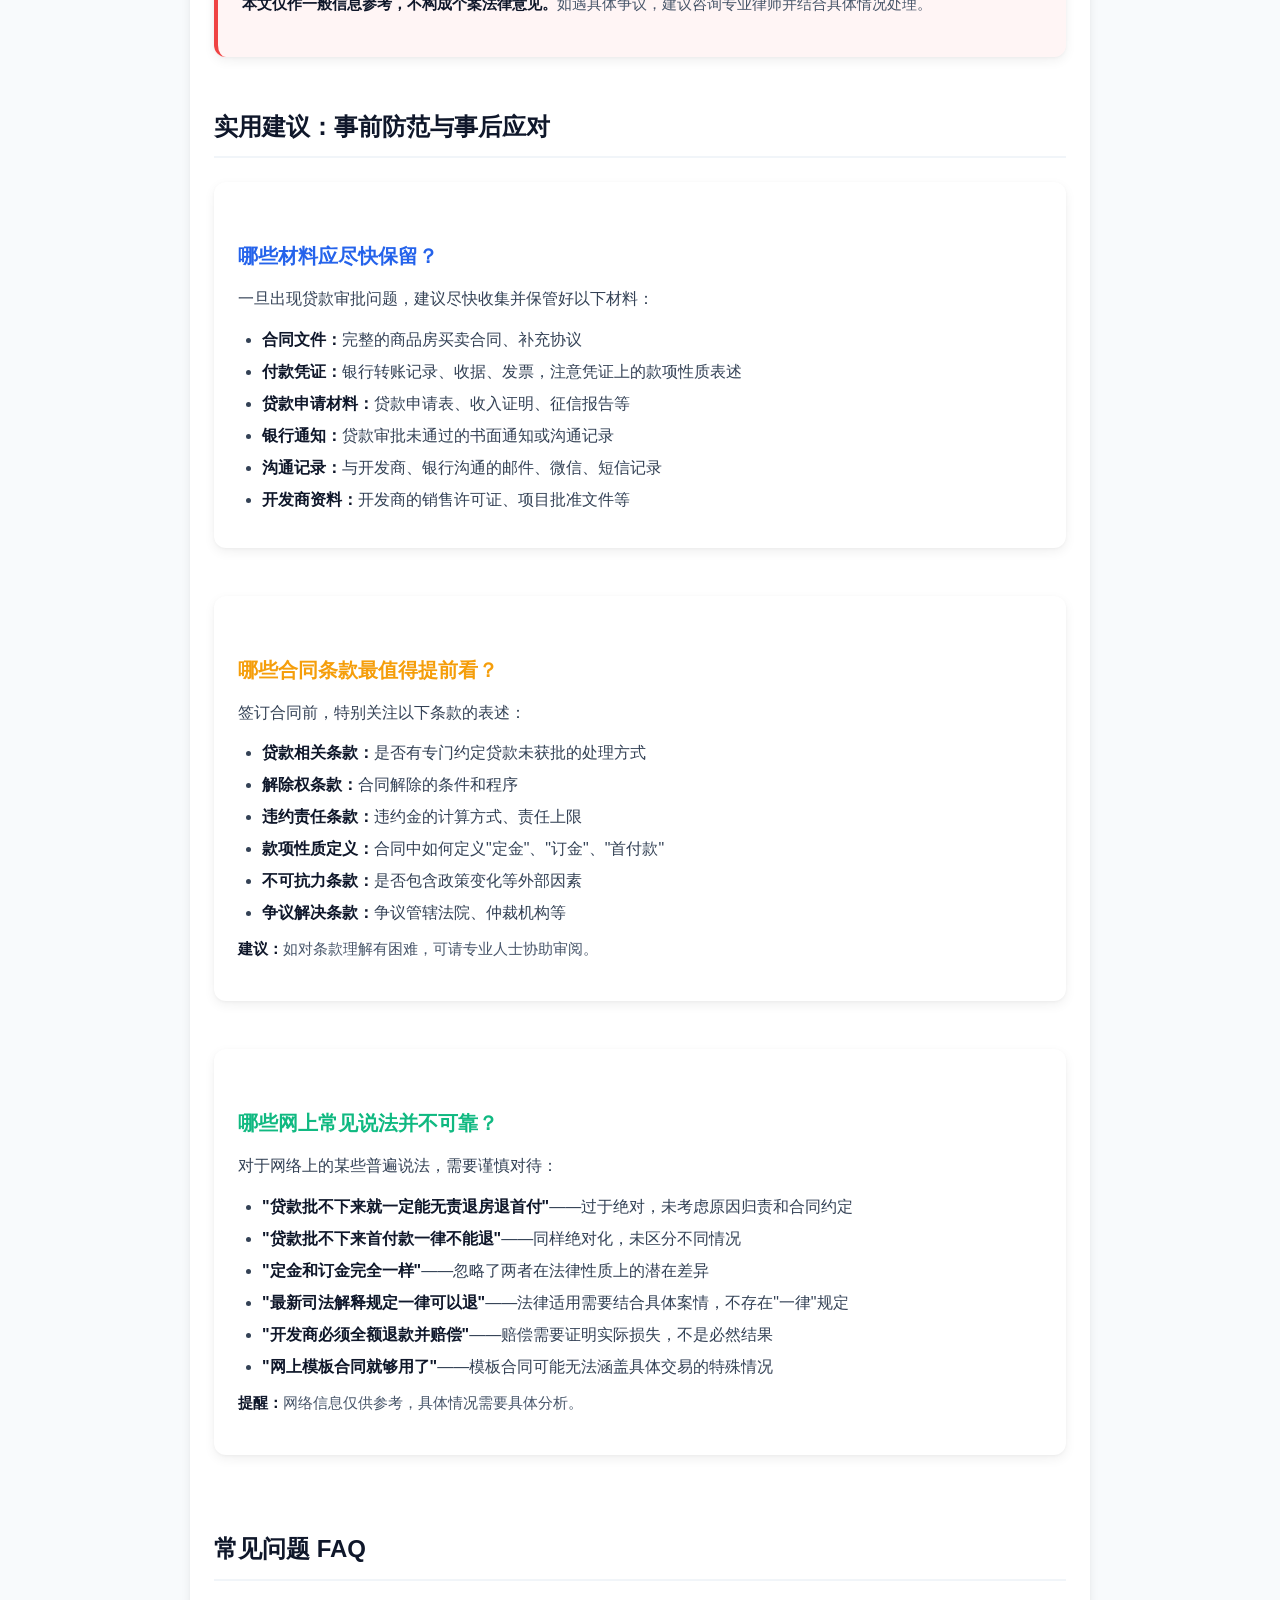
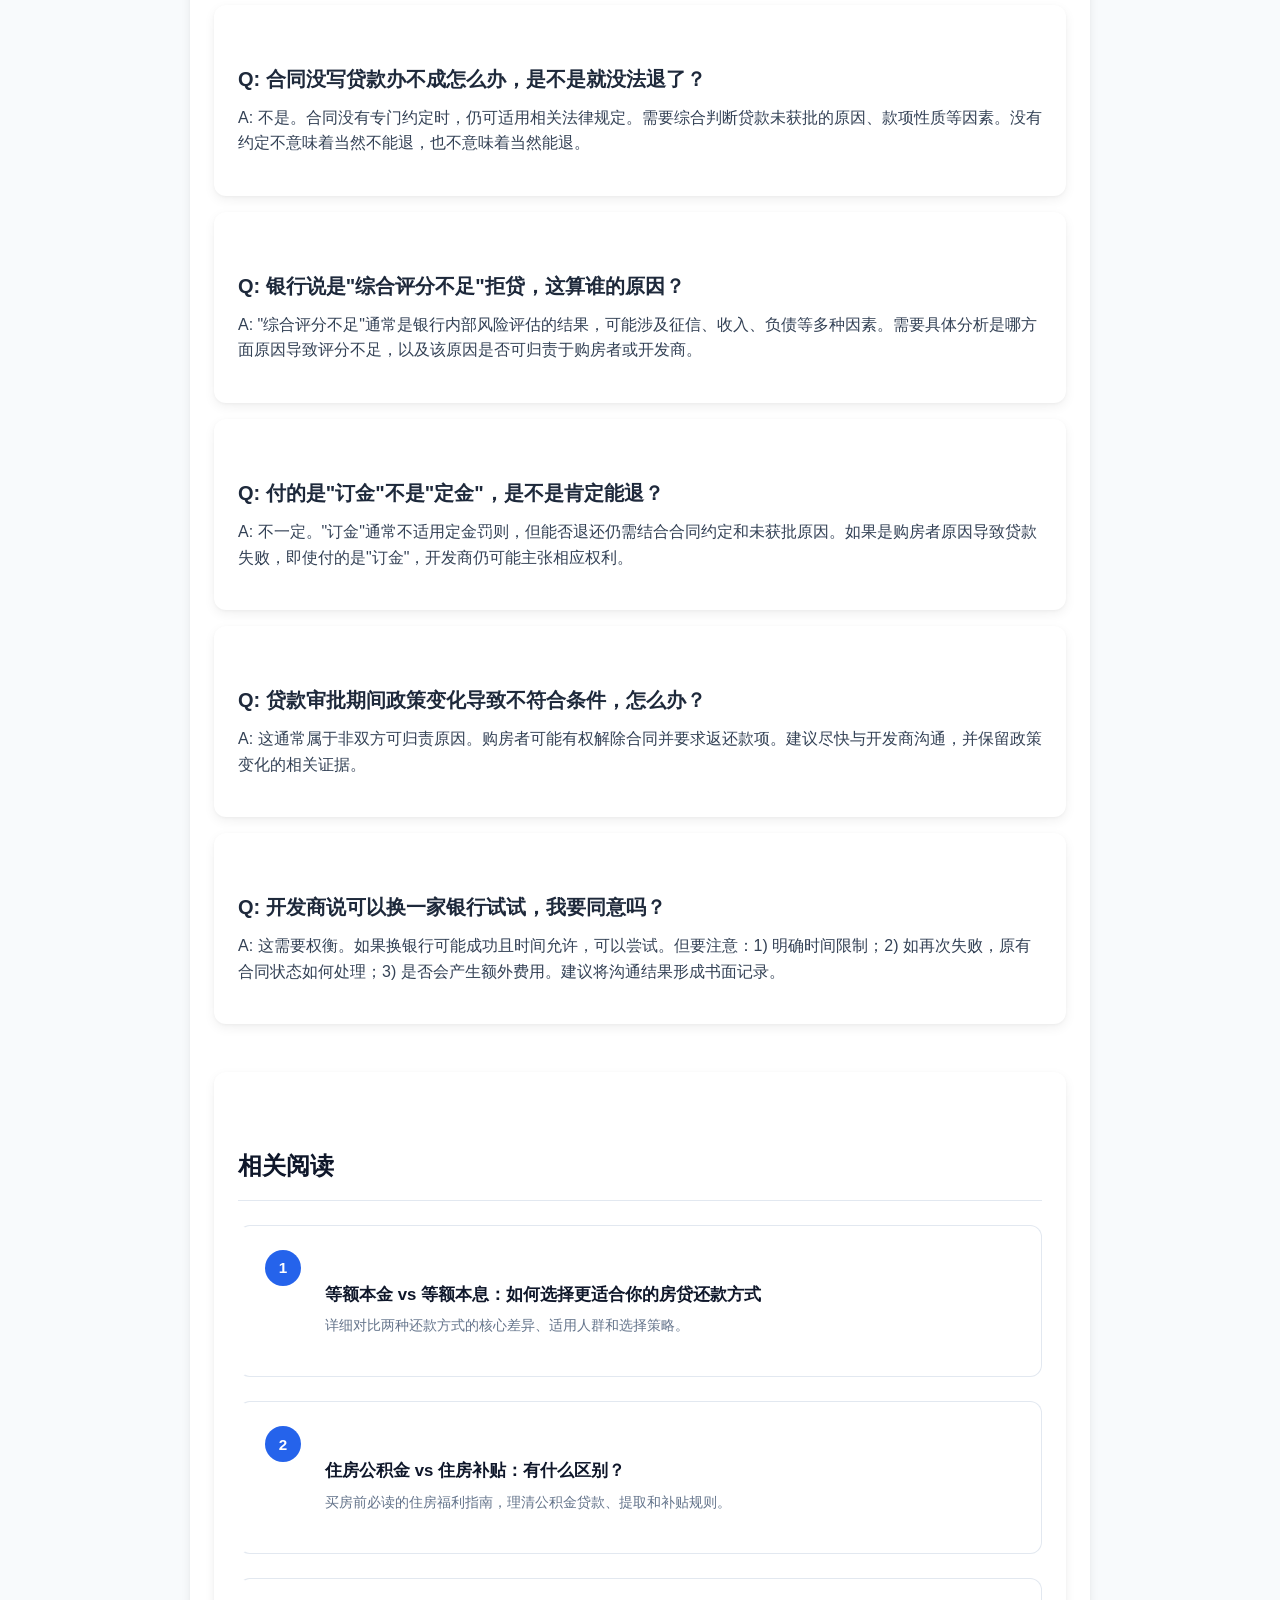
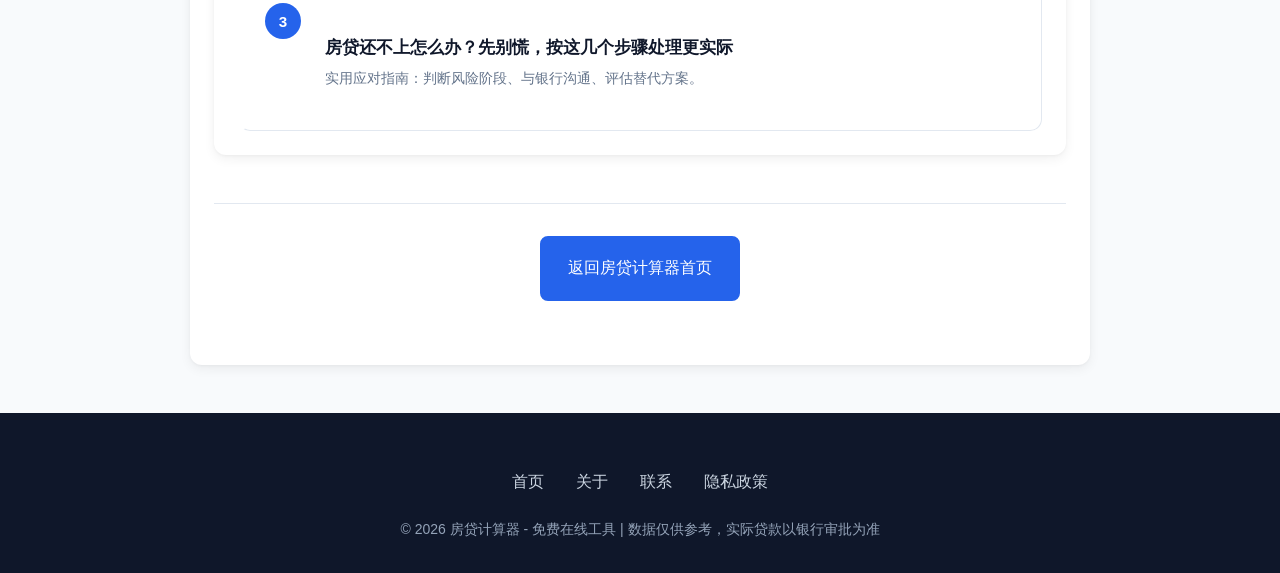
<file: post/1.html>
<!DOCTYPE html>
<html dir="ltr" lang="zh-CN">
<head>
    <meta http-equiv="Content-Type" content="text/html; charset=UTF-8"/>
    <title>房贷审批没通过，首付款能退吗？先看合同、原因和付款性质 - 房贷计算器</title>
    <meta name="keywords" content="房贷审批,首付款退款,贷款未通过,合同约定,定金订金,购房合同,房贷计算器"/>
    <meta name="description" content="房贷审批未通过时首付款能否退还？本文提供三步判断法：看合同约定、区分原因归责、认清付款性质。不能简单理解为贷款没批就一定能退，关键取决于合同条款、未获批原因和款项性质。"/>
    <meta name="viewport" content="width=device-width,initial-scale=1.0,maximum-scale=5.0,minimum-scale=1.0,user-scalable=yes"/>
    <link rel="icon" sizes="114x114" href="../images/favicon.png">
    <link rel="apple-touch-icon" sizes="180x180" href="../images/favicon.png">

    <link rel="stylesheet" type="text/css" href="../css/app.css"/>
    <link rel="stylesheet" href="../css/post.css">
    <script async src="https://pagead2.googlesyndication.com/pagead/js/adsbygoogle.js?client=ca-pub-1875136142359240" crossorigin="anonymous"></script>
    <link rel="canonical" href="https://loan-compute.homes/post/1.html">
    <meta property="og:title" content="房贷审批没通过，首付款能退吗？先看合同、原因和付款性质 - 房贷计算器">
    <meta property="og:description" content="房贷审批未通过时首付款能否退还？本文提供三步判断法：看合同约定、区分原因归责、认清付款性质。">
    <meta property="og:url" content="https://loan-compute.homes/post/1.html">
    <meta property="og:type" content="article">
    <meta property="og:site_name" content="房贷计算器">
    <meta property="og:image" content="https://loan-compute.homes/images/logo.png">
    <meta name="twitter:card" content="summary">
</head>
<body>
  <header class="header">
    <div class="container header-content">
      <div class="logo">
        <h1><a href="../index.html">房贷计算器 - 在线精准计算工具</a></h1>
        <p>商业贷款 · 公积金贷款 · 组合贷款 · LPR利率参考</p>
      </div>
    </div>
  </header>

  <main class="container">
    <article class="card" style="max-width: 900px; margin: 0 auto;">
      <h1 class="card-title" style="font-size: 2rem; text-align: center; border-bottom: 2px solid var(--gray-200); padding-bottom: 1rem;">
        房贷审批没通过，首付款能退吗？先看合同、原因和付款性质
      </h1>

      <div class="article-body" style="line-height: 1.8; color: var(--gray-700);">

        <!-- 导语 -->
        <div class="intro" style="background: var(--gray-50); padding: 1.5rem; border-radius: var(--border-radius-sm); margin-bottom: 2rem; border-left: 4px solid var(--primary);">
          <p style="margin: 0; font-size: 1.1rem; font-weight: 500;">
            <strong>核心提示：</strong>房贷审批未通过时，首付款能否退还<b>不能简单理解为贷款没批就一定能退</b>，也不是所有情况都一概不能退。实际处理通常需要综合判断<b>合同约定、原因归责、付款性质</b>三个关键要素。
          </p>
        </div>

        <!-- 一句话结论 -->
        <div class="conclusion" style="text-align: center; padding: 2rem; background: linear-gradient(135deg, rgba(37, 99, 235, 0.05) 0%, rgba(29, 78, 216, 0.05) 100%); border-radius: var(--border-radius); margin-bottom: 2.5rem;">
          <h2 style="color: var(--primary); margin-bottom: 1rem;">一句话结论：能不能退，不是只看"贷款有没有批"</h2>
          <p style="font-size: 1.1rem; max-width: 700px; margin: 0 auto;">
            贷款审批未通过本身不直接决定首付款的命运，而是触发需要根据<b>合同条款、未获批原因、付款凭证性质</b>综合判断的流程。
          </p>
        </div>

        <!-- 判断流程卡片 -->
        <section class="process-cards" style="margin-bottom: 3rem;">
          <h2 style="color: var(--gray-900); margin-bottom: 1.5rem; padding-bottom: 0.5rem; border-bottom: 2px solid var(--gray-100);">
            判断流程：三步理清退款可能性
          </h2>

          <div style="display: grid; grid-template-columns: 1fr; gap: 1.5rem; margin-bottom: 2rem;">
            <div class="card" style="border-left: 6px solid var(--primary);">
              <h3 style="color: var(--primary); margin-bottom: 0.75rem;">第一步：看合同中是否约定"贷款办不成如何处理"</h3>
              <p><strong>合同约定通常是判断争议处理方式的重要起点。</strong>部分商品房买卖合同会专门约定贷款未获批时的处理方式，如解除条件、责任划分、退款机制等。如果合同有明确约定，通常会优先适用该约定。</p>
              <p style="color: var(--gray-600); font-size: 0.95rem; margin-top: 0.75rem; padding: 0.75rem; background: var(--gray-50); border-radius: var(--border-radius-xs);">
                <strong>注意：</strong>即使合同没有专门约定，相关法律原则仍然适用，但有明确约定可以减少争议。
              </p>
            </div>

            <div class="card" style="border-left: 6px solid var(--warning);">
              <h3 style="color: var(--warning); margin-bottom: 0.75rem;">第二步：区分贷款没批是开发商原因、购房者原因，还是非双方可归责原因</h3>
              <p>原因归责直接影响违约责任认定。不同原因可能导致不同法律后果：</p>
              <ul style="margin: 0.75rem 0 0.75rem 1.5rem;">
                <li><strong>开发商原因：</strong>如项目手续不全、销售资质问题、提供虚假材料等</li>
                <li><strong>购房者原因：</strong>如征信记录不良、收入证明不足、提供虚假资料等</li>
                <li><strong>非双方可归责原因：</strong>如银行贷款政策变化、限购政策调整等外部因素</li>
              </ul>
              <p>通常，因一方原因导致贷款失败的，该方可能需要承担相应责任；非双方可归责原因可能支持解除合同并返还款项。</p>
            </div>

            <div class="card" style="border-left: 6px solid var(--success);">
              <h3 style="color: var(--success); margin-bottom: 0.75rem;">第三步：区分首付款、定金、订金的法律后果</h3>
              <p><strong>定金、订金与首付款的法律后果并不相同。</strong>这三者容易被混为一谈，但在法律上可能有不同处理：</p>
              <ul style="margin: 0.75rem 0 0.75rem 1.5rem;">
                <li><strong>定金：</strong>具有担保性质，适用民法典定金规则，通常一方违约可能涉及定金罚则</li>
                <li><strong>订金：</strong>通常更接近预付款，不当然适用定金罚则，具体性质需结合合同内容和交易习惯判断</li>
                <li><strong>首付款：</strong>购房款的一部分，不直接具有担保性质，退款处理需结合前两步判断</li>
              </ul>
              <p style="color: var(--gray-600); font-size: 0.95rem; margin-top: 0.75rem;">
                <strong>关键：</strong>查看付款凭证和合同中的表述，确认款项性质。
              </p>
            </div>
          </div>
        </section>

        <!-- 常见情况分析 -->
        <section class="scenario-analysis" style="margin-bottom: 3rem;">
          <h2 style="color: var(--gray-900); margin-bottom: 1.5rem; padding-bottom: 0.5rem; border-bottom: 2px solid var(--gray-100);">
            不同情形下，处理结果可能有何差异？
          </h2>

          <div class="card" style="margin-bottom: 1.5rem; background: rgba(16, 185, 129, 0.05);">
            <h3 style="color: var(--success); margin-bottom: 0.75rem;">哪些情况更可能支持解除合同并返还款项？</h3>
            <p>以下情形下，购房者解除合同并要求返还已付款项的请求<b>可能</b>得到支持：</p>
            <ul style="margin: 0.75rem 0 0.75rem 1.5rem;">
              <li>合同明确约定贷款未获批时可解除合同并退款</li>
              <li>因开发商原因导致贷款无法办理（如项目手续不全、销售资质问题）</li>
              <li>因非双方可归责的外部原因导致贷款失败（如银行贷款政策突变）</li>
              <li>合同约定以担保贷款方式付款，因不可归责于双方的事由未能订立贷款合同</li>
            </ul>
            <p style="color: var(--gray-600); font-size: 0.95rem; margin-top: 0.75rem;">
              <strong>注意：</strong>这些情形下通常仍需要具体证据支持，且不意味着"一定能退"。
            </p>
          </div>

          <div class="card" style="margin-bottom: 1.5rem; background: rgba(239, 68, 68, 0.05);">
            <h3 style="color: var(--danger); margin-bottom: 0.75rem;">哪些情况购房者可能要承担违约责任？</h3>
            <p>以下情形下，购房者<b>可能</b>需要承担相应责任，甚至可能无法全额拿回已付款项：</p>
            <ul style="margin: 0.75rem 0 0.75rem 1.5rem;">
              <li>因购房者自身原因导致贷款失败（如征信不良、提供虚假资料）</li>
              <li>合同约定购房者应自行承担贷款风险</li>
              <li>购房者明知自身资质问题仍签约，且未能如实告知</li>
              <li>合同明确约定特定情况下定金不予退还</li>
            </ul>
            <p style="color: var(--gray-600); font-size: 0.95rem; margin-top: 0.75rem;">
              <strong>注意：</strong>即使购房者需要承担责任，具体责任范围和金额仍需根据合同约定和实际损失等因素确定。
            </p>
          </div>
        </section>

        <!-- 假设案例 -->
        <section class="hypothetical-cases" style="margin-bottom: 3rem;">
          <h2 style="color: var(--gray-900); margin-bottom: 1.5rem; padding-bottom: 0.5rem; border-bottom: 2px solid var(--gray-100);">
            假设案例：三种不同原因下的可能处理
          </h2>

          <div style="display: grid; grid-template-columns: 1fr; gap: 1.5rem;">
            <div class="card" style="border: 1px solid var(--gray-200);">
              <h3 style="color: var(--primary); margin-bottom: 0.75rem;">案例一：因银行政策收紧导致未获批</h3>
              <p><strong>情境：</strong>签订合同后，银行因内部政策调整提高了贷款门槛，导致原本符合条件的申请被拒。</p>
              <p><strong>可能处理：</strong>属于非双方可归责原因。购房者<b>可能</b>有权解除合同，开发商<b>可能</b>需要返还已收款项（具体需结合合同约定）。</p>
            </div>

            <div class="card" style="border: 1px solid var(--gray-200);">
              <h3 style="color: var(--warning); margin-bottom: 0.75rem;">案例二：因购房者征信不良导致未获批</h3>
              <p><strong>情境：</strong>购房者在申请时未如实告知存在多笔逾期记录，银行审批时发现征信问题拒绝贷款。</p>
              <p><strong>可能处理：</strong>属于购房者原因。购房者<b>可能</b>需要承担违约责任，开发商<b>可能</b>有权扣留部分款项作为违约金（需合同有相关约定）。</p>
            </div>

            <div class="card" style="border: 1px solid var(--gray-200);">
              <h3 style="color: var(--success); margin-bottom: 0.75rem;">案例三：因开发商销售资质问题导致未获批</h3>
              <p><strong>情境：</strong>开发商在销售时部分手续不全，银行审核项目时发现合规问题而拒绝贷款。</p>
              <p><strong>可能处理：</strong>属于开发商原因。购房者<b>可能</b>有权解除合同并要求返还已付款项，甚至<b>可能</b>主张赔偿损失。</p>
            </div>
          </div>

          <p style="color: var(--gray-600); font-size: 0.95rem; margin-top: 1.5rem; padding: 1rem; background: var(--gray-50); border-radius: var(--border-radius-sm);">
            <strong>重要说明：</strong>以上仅为基于一般法律原则的假设案例，不构成对具体个案的法律意见。实际处理仍需要结合具体合同、证据和当地司法实践。
          </p>
        </section>

    <!-- 广告位容器 -->
    <div class="container">
      <div class="ad-container">
        <!-- post-slot -->
        <ins class="adsbygoogle"
             style="display:block"
             data-ad-client="ca-pub-1875136142359240"
             data-ad-slot="3508380647"
             data-ad-format="auto"
             data-full-width-responsive="true"></ins>
        <script>
             (adsbygoogle = window.adsbygoogle || []).push({});
        </script>
      </div>
    </div>

        <!-- 与首页计算器联动 -->
        <section class="calculator-cta" style="margin-bottom: 3rem;">
          <div class="card" style="background: linear-gradient(135deg, var(--primary) 0%, var(--primary-dark) 100%); color: white; text-align: center; padding: 2.5rem 1.5rem;">
            <h2 style="color: white; margin-bottom: 1rem;">提前规划，减少贷款审批风险</h2>
            <p style="margin-bottom: 2rem; max-width: 700px; margin-left: auto; margin-right: auto; opacity: 0.95;">
              使用房贷计算器提前测算月供承受能力，了解不同贷款方案的成本差异，有助于在签约前建立合理的财务预期。
            </p>
            <div style="display: flex; flex-wrap: wrap; gap: 1rem; justify-content: center; margin-bottom: 1rem;">
              <a href="/" class="repayment-btn" style="background: white; color: var(--primary); border: 2px solid white; min-width: 200px; text-decoration: none;">
                先测算自己的月供承受能力
              </a>
              <a href="/" class="repayment-btn" style="background: transparent; color: white; border: 2px solid white; min-width: 200px; text-decoration: none;">
                查看贷款资格预估前要准备什么
              </a>
            </div>
            <p style="font-size: 0.9rem; opacity: 0.8; margin-top: 1.5rem;">
              合理评估还款能力，避免因月供压力过大导致贷款审批困难
            </p>
          </div>
        </section>

        <!-- 风险提示 -->
        <section class="risk-notice" style="margin-bottom: 3rem;">
          <div class="card" style="background: rgba(239, 68, 68, 0.05); border-left: 4px solid var(--danger);">
            <h2 style="color: var(--danger); margin-bottom: 1rem;">重要风险提示</h2>
            <p><strong>具体争议仍需以合同文本、付款凭证、开发商销售资质、银行审批材料和当地司法实践为准。</strong></p>
            <p>本文旨在提供一般性信息参考，帮助理解房贷审批未通过时可能涉及的法律问题。实际个案的处理可能因以下因素而有所不同：</p>
            <ul style="margin: 1rem 0 1rem 1.5rem;">
              <li>合同条款的具体表述和解释</li>
              <li>付款凭证中款项性质的认定</li>
              <li>贷款未获批原因的证据充分性</li>
              <li>当地法院的裁判惯例和实践</li>
              <li>开发商的实际履约情况和财务状况</li>
            </ul>
            <p style="color: var(--gray-600); font-size: 0.95rem; margin-top: 1rem;">
              <strong>本文仅作一般信息参考，不构成个案法律意见。</strong>如遇具体争议，建议咨询专业律师并结合具体情况处理。
            </p>
          </div>
        </section>

        <!-- 文末三个小节 -->
        <section class="practical-tips" style="margin-bottom: 3rem;">
          <h2 style="color: var(--gray-900); margin-bottom: 1.5rem; padding-bottom: 0.5rem; border-bottom: 2px solid var(--gray-100);">
            实用建议：事前防范与事后应对
          </h2>

          <div style="display: grid; grid-template-columns: 1fr; gap: 1.5rem;">
            <div class="card">
              <h3 style="color: var(--primary); margin-bottom: 0.75rem;">哪些材料应尽快保留？</h3>
              <p>一旦出现贷款审批问题，建议尽快收集并保管好以下材料：</p>
              <ul style="margin: 0.75rem 0 0.75rem 1.5rem;">
                <li><strong>合同文件：</strong>完整的商品房买卖合同、补充协议</li>
                <li><strong>付款凭证：</strong>银行转账记录、收据、发票，注意凭证上的款项性质表述</li>
                <li><strong>贷款申请材料：</strong>贷款申请表、收入证明、征信报告等</li>
                <li><strong>银行通知：</strong>贷款审批未通过的书面通知或沟通记录</li>
                <li><strong>沟通记录：</strong>与开发商、银行沟通的邮件、微信、短信记录</li>
                <li><strong>开发商资料：</strong>开发商的销售许可证、项目批准文件等</li>
              </ul>
            </div>

            <div class="card">
              <h3 style="color: var(--warning); margin-bottom: 0.75rem;">哪些合同条款最值得提前看？</h3>
              <p>签订合同前，特别关注以下条款的表述：</p>
              <ul style="margin: 0.75rem 0 0.75rem 1.5rem;">
                <li><strong>贷款相关条款：</strong>是否有专门约定贷款未获批的处理方式</li>
                <li><strong>解除权条款：</strong>合同解除的条件和程序</li>
                <li><strong>违约责任条款：</strong>违约金的计算方式、责任上限</li>
                <li><strong>款项性质定义：</strong>合同中如何定义"定金"、"订金"、"首付款"</li>
                <li><strong>不可抗力条款：</strong>是否包含政策变化等外部因素</li>
                <li><strong>争议解决条款：</strong>争议管辖法院、仲裁机构等</li>
              </ul>
              <p style="color: var(--gray-600); font-size: 0.95rem; margin-top: 0.75rem;">
                <strong>建议：</strong>如对条款理解有困难，可请专业人士协助审阅。
              </p>
            </div>

            <div class="card">
              <h3 style="color: var(--success); margin-bottom: 0.75rem;">哪些网上常见说法并不可靠？</h3>
              <p>对于网络上的某些普遍说法，需要谨慎对待：</p>
              <ul style="margin: 0.75rem 0 0.75rem 1.5rem;">
                <li><strong>"贷款批不下来就一定能无责退房退首付"</strong>——过于绝对，未考虑原因归责和合同约定</li>
                <li><strong>"贷款批不下来首付款一律不能退"</strong>——同样绝对化，未区分不同情况</li>
                <li><strong>"定金和订金完全一样"</strong>——忽略了两者在法律性质上的潜在差异</li>
                <li><strong>"最新司法解释规定一律可以退"</strong>——法律适用需要结合具体案情，不存在"一律"规定</li>
                <li><strong>"开发商必须全额退款并赔偿"</strong>——赔偿需要证明实际损失，不是必然结果</li>
                <li><strong>"网上模板合同就够用了"</strong>——模板合同可能无法涵盖具体交易的特殊情况</li>
              </ul>
              <p style="color: var(--gray-600); font-size: 0.95rem; margin-top: 0.75rem;">
                <strong>提醒：</strong>网络信息仅供参考，具体情况需要具体分析。
              </p>
            </div>
          </div>
        </section>

        <!-- 常见问题 FAQ -->
        <section class="faq" style="margin-bottom: 3rem;">
          <h2 style="color: var(--gray-900); margin-bottom: 1.5rem; padding-bottom: 0.5rem; border-bottom: 2px solid var(--gray-100);">
            常见问题 FAQ
          </h2>

          <div class="card" style="margin-bottom: 1rem;">
            <h3 style="color: var(--gray-800); margin-bottom: 0.5rem;">Q: 合同没写贷款办不成怎么办，是不是就没法退了？</h3>
            <p>A: 不是。合同没有专门约定时，仍可适用相关法律规定。需要综合判断贷款未获批的原因、款项性质等因素。没有约定不意味着当然不能退，也不意味着当然能退。</p>
          </div>

          <div class="card" style="margin-bottom: 1rem;">
            <h3 style="color: var(--gray-800); margin-bottom: 0.5rem;">Q: 银行说是"综合评分不足"拒贷，这算谁的原因？</h3>
            <p>A: "综合评分不足"通常是银行内部风险评估的结果，可能涉及征信、收入、负债等多种因素。需要具体分析是哪方面原因导致评分不足，以及该原因是否可归责于购房者或开发商。</p>
          </div>

          <div class="card" style="margin-bottom: 1rem;">
            <h3 style="color: var(--gray-800); margin-bottom: 0.5rem;">Q: 付的是"订金"不是"定金"，是不是肯定能退？</h3>
            <p>A: 不一定。"订金"通常不适用定金罚则，但能否退还仍需结合合同约定和未获批原因。如果是购房者原因导致贷款失败，即使付的是"订金"，开发商仍可能主张相应权利。</p>
          </div>

          <div class="card" style="margin-bottom: 1rem;">
            <h3 style="color: var(--gray-800); margin-bottom: 0.5rem;">Q: 贷款审批期间政策变化导致不符合条件，怎么办？</h3>
            <p>A: 这通常属于非双方可归责原因。购房者可能有权解除合同并要求返还款项。建议尽快与开发商沟通，并保留政策变化的相关证据。</p>
          </div>

          <div class="card">
            <h3 style="color: var(--gray-800); margin-bottom: 0.5rem;">Q: 开发商说可以换一家银行试试，我要同意吗？</h3>
            <p>A: 这需要权衡。如果换银行可能成功且时间允许，可以尝试。但要注意：1) 明确时间限制；2) 如再次失败，原有合同状态如何处理；3) 是否会产生额外费用。建议将沟通结果形成书面记录。</p>
          </div>
        </section>

        <!-- 相关阅读 -->
        <div class="card" style="margin-top: var(--space-xl);">
          <h2 class="card-title">相关阅读</h2>
          <div class="tools-grid">
            <a href="2.html" class="reading-card">
              <span class="reading-badge">1</span>
              <div class="reading-text">
                <h3>等额本金 vs 等额本息：如何选择更适合你的房贷还款方式</h3>
                <p>详细对比两种还款方式的核心差异、适用人群和选择策略。</p>
              </div>
            </a>
            <a href="3.html" class="reading-card">
              <span class="reading-badge">2</span>
              <div class="reading-text">
                <h3>住房公积金 vs 住房补贴：有什么区别？</h3>
                <p>买房前必读的住房福利指南，理清公积金贷款、提取和补贴规则。</p>
              </div>
            </a>
            <a href="4.html" class="reading-card">
              <span class="reading-badge">3</span>
              <div class="reading-text">
                <h3>房贷还不上怎么办？先别慌，按这几个步骤处理更实际</h3>
                <p>实用应对指南：判断风险阶段、与银行沟通、评估替代方案。</p>
              </div>
            </a>
          </div>
        </div>

        <!-- 返回首页 -->
        <div class="back-home" style="text-align: center; margin-top: 3rem; padding-top: 2rem; border-top: 1px solid var(--gray-200);">
          <a href="/" class="repayment-btn active" style="min-width: 200px; text-decoration: none; display: inline-block;">
            返回房贷计算器首页
          </a>
        </div>
      </div>
    </article>
  </main>

  <footer class="footer">
    <div class="container footer-content">
      <div class="footer-links">
        <a href="/">首页</a>
        <a href="/about.html">关于</a>
        <a href="/contact.html">联系</a>
        <a href="/privacy.html">隐私政策</a>
      </div>
      <div class="copyright">
        &copy; 2026 房贷计算器 - 免费在线工具 | 数据仅供参考，实际贷款以银行审批为准
      </div>
    </div>
  </footer>
  <script src="../js/cookie-consent.js"></script>
</body>
</html>
</file>
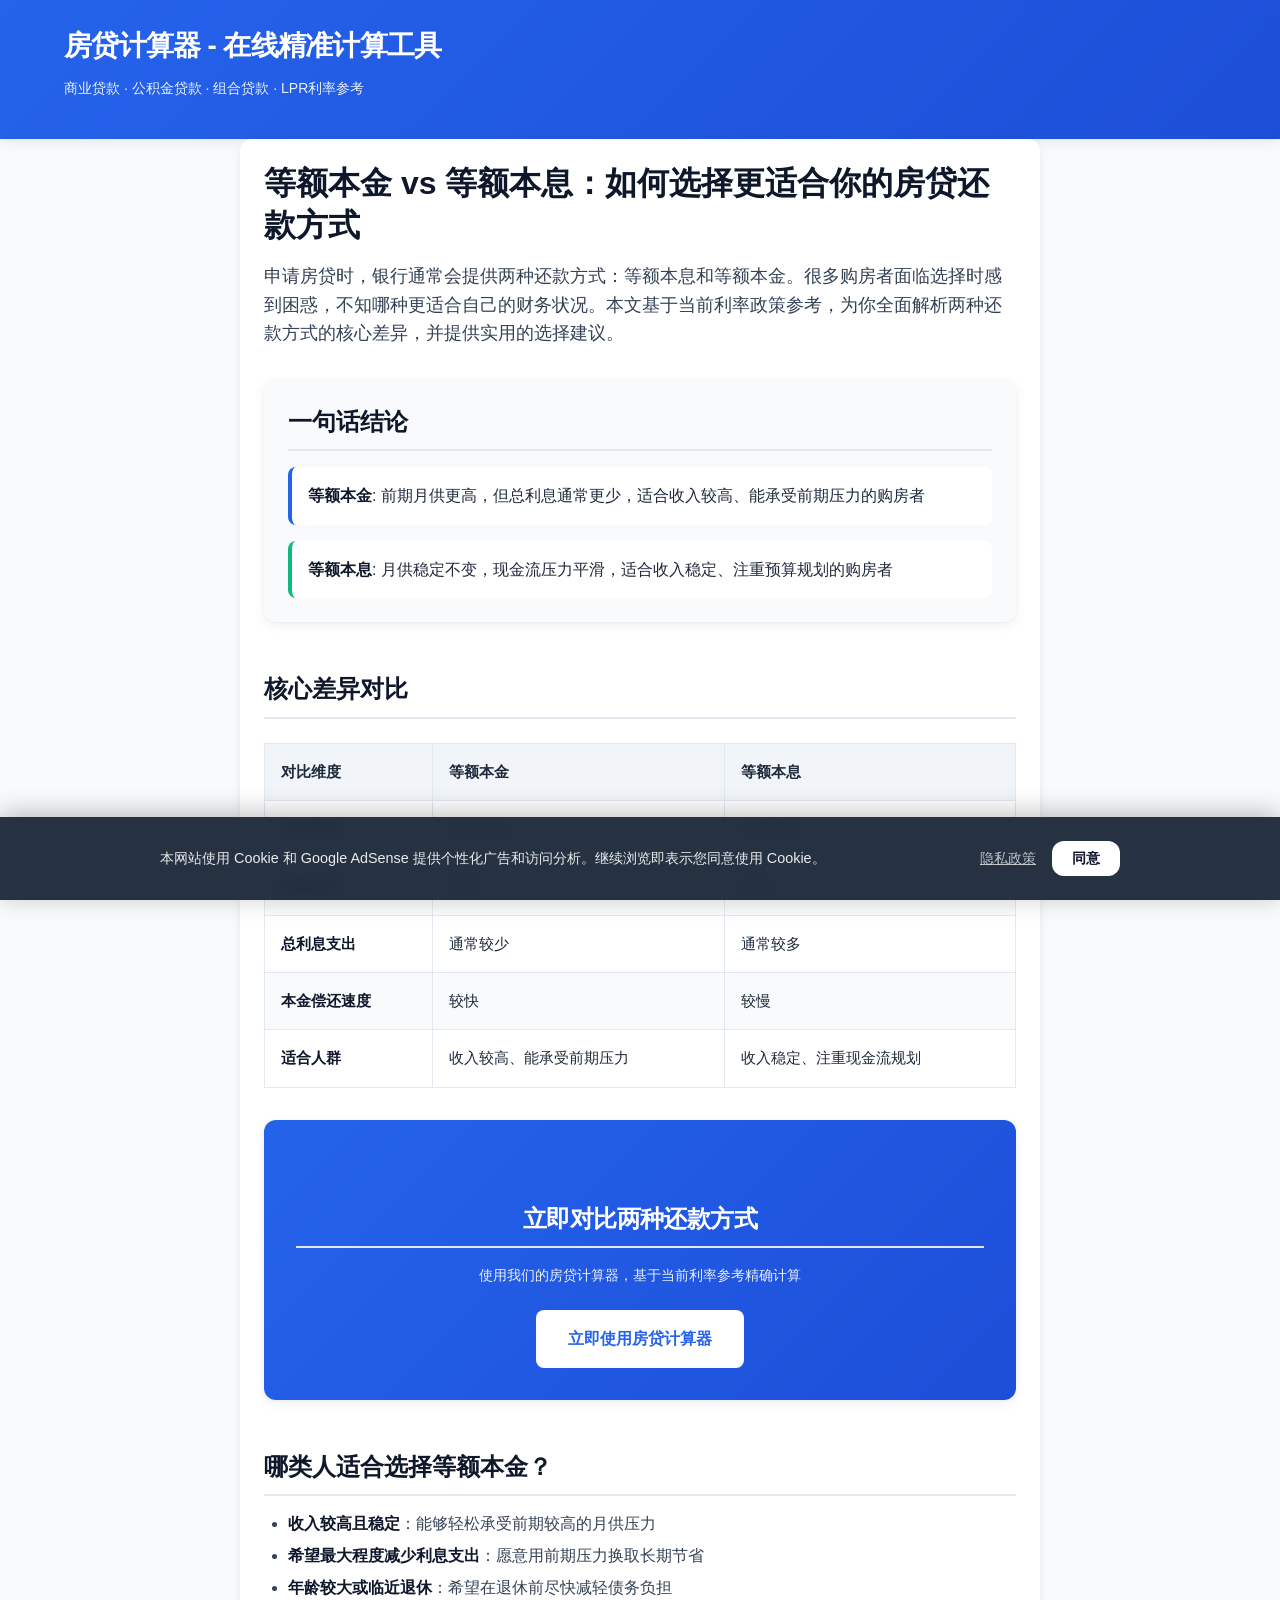
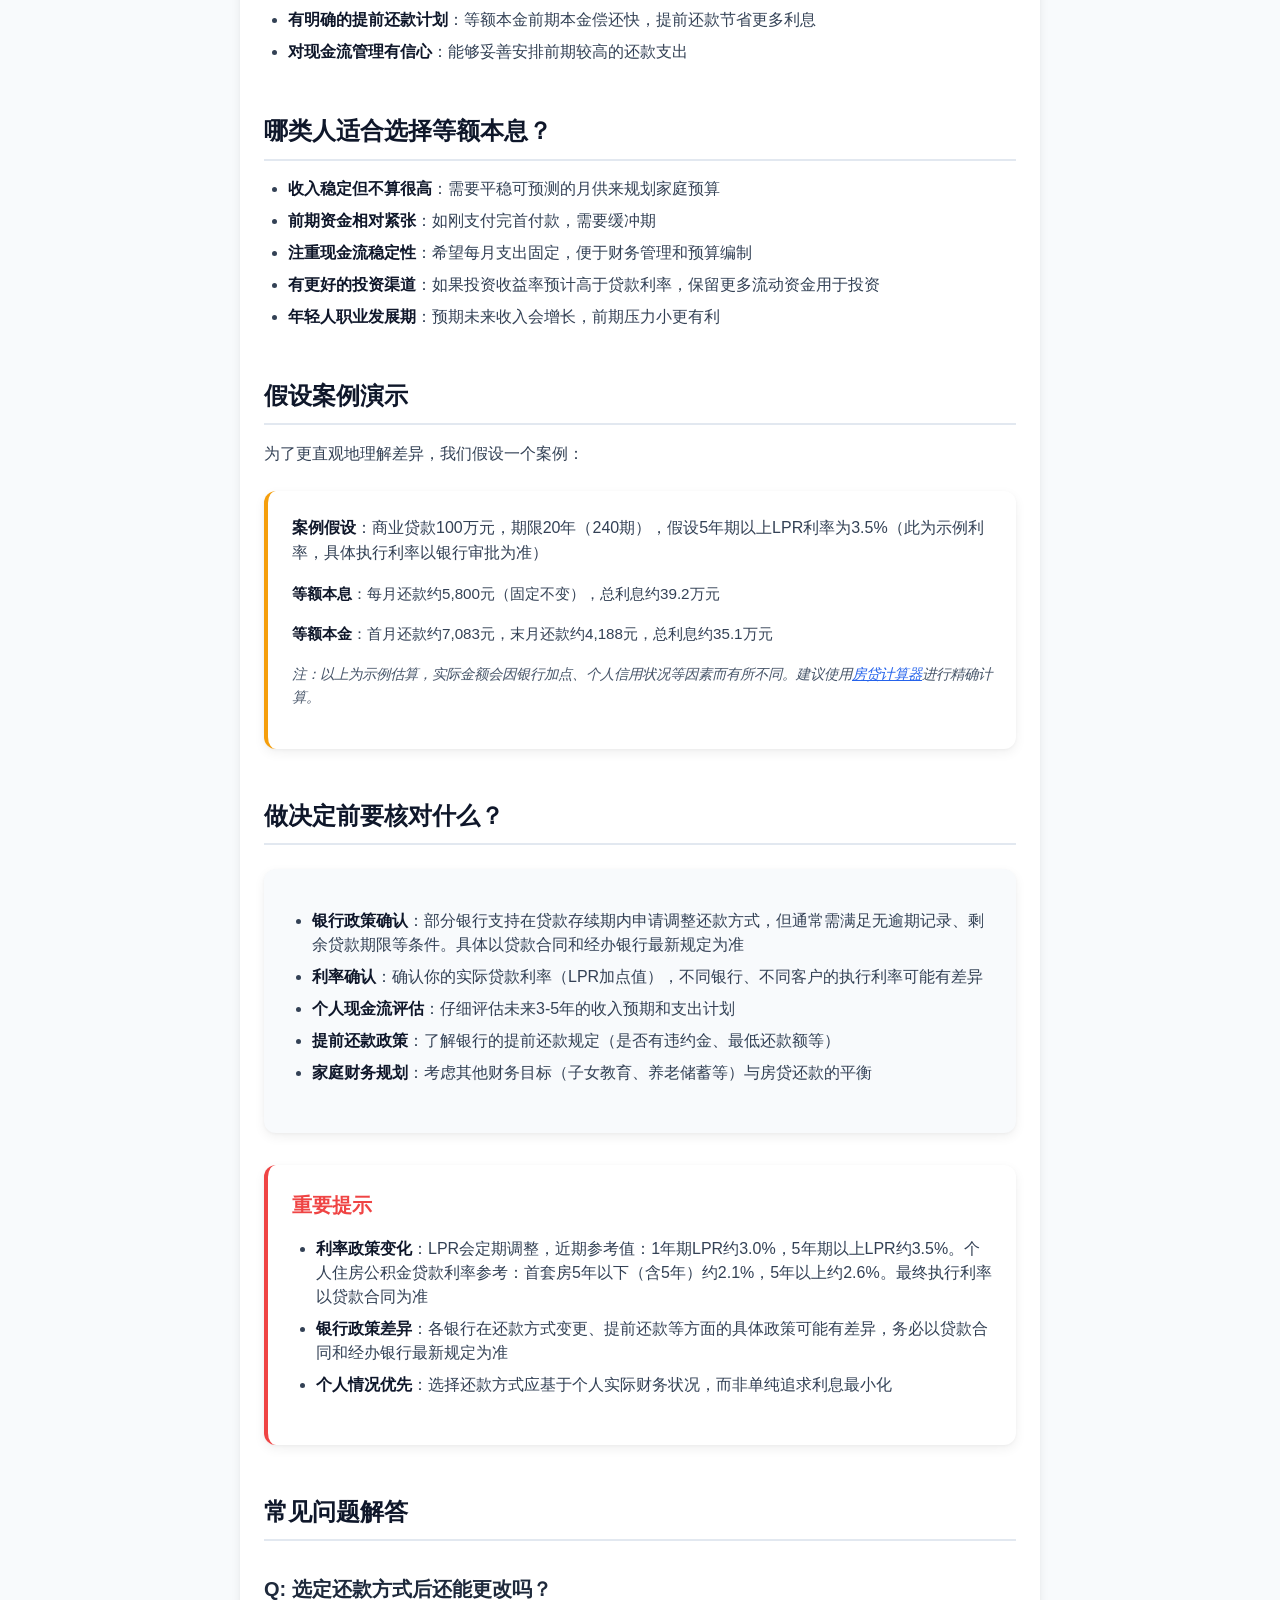
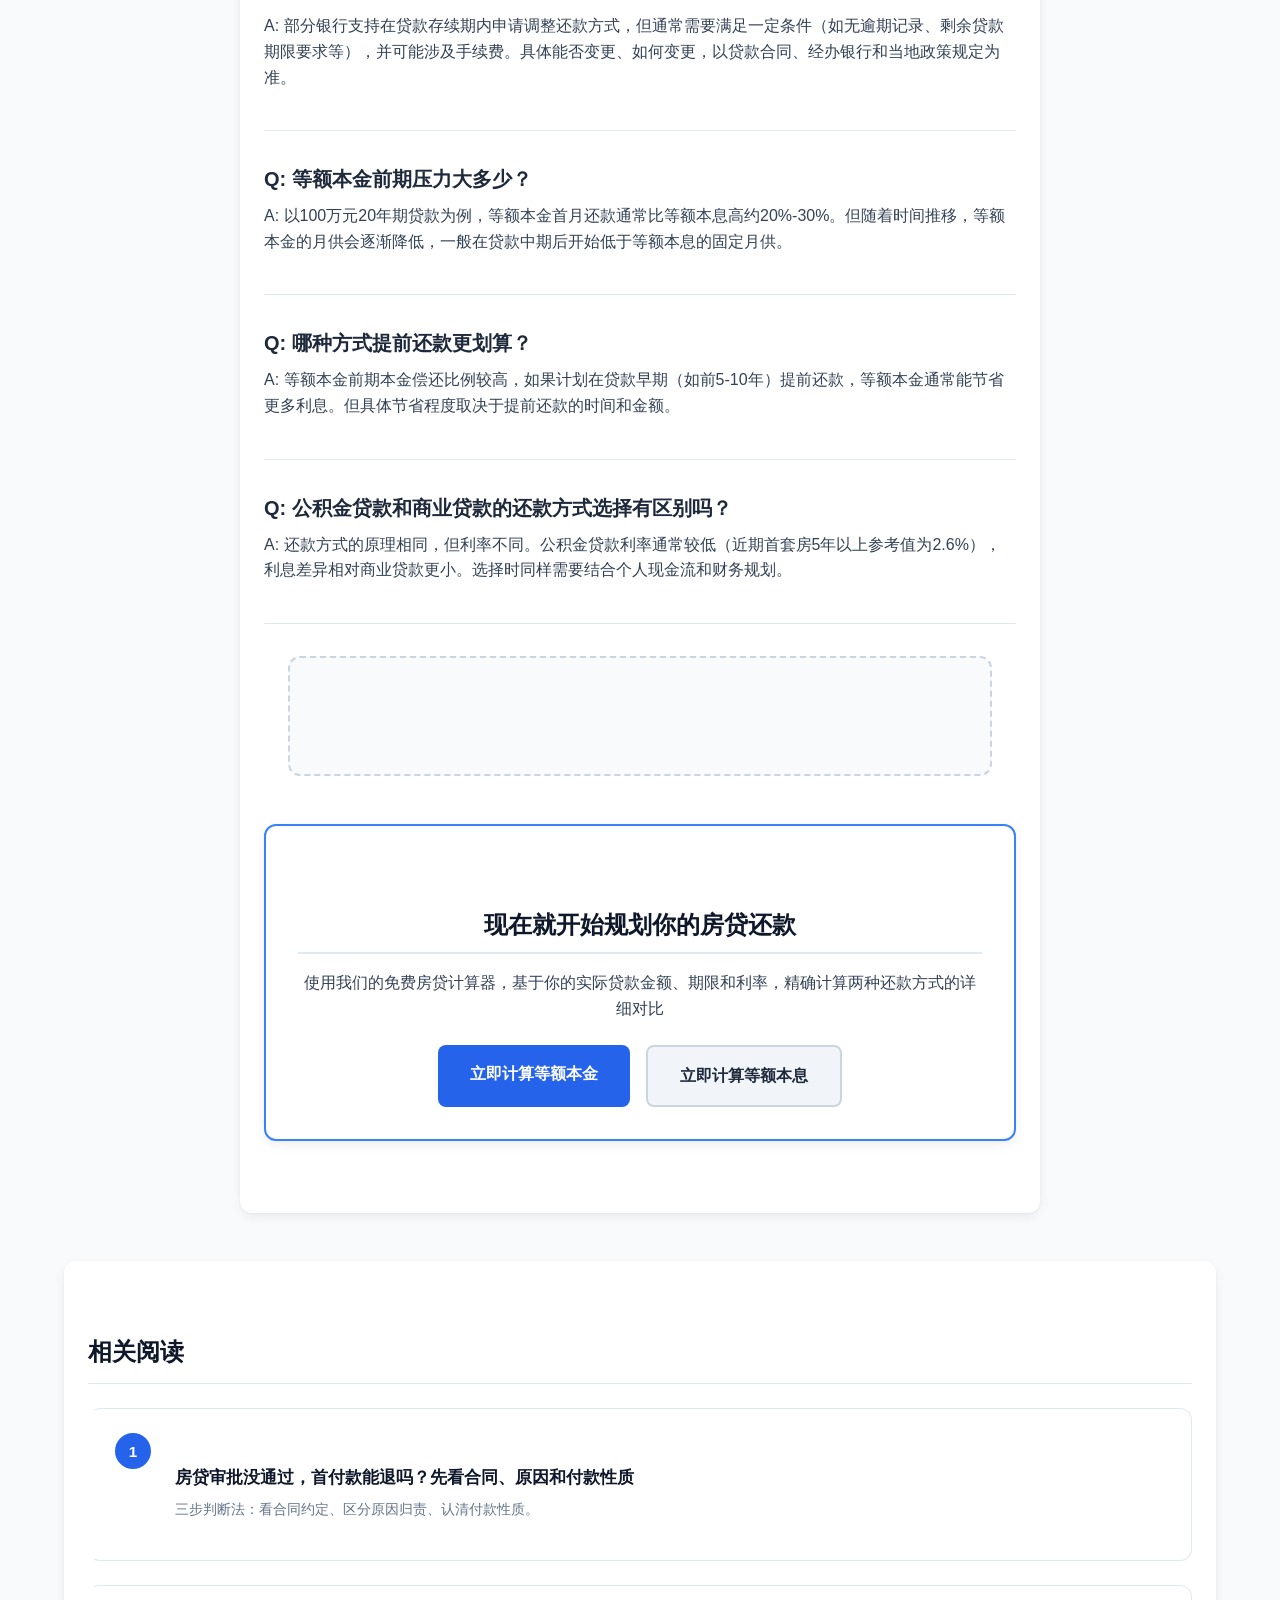
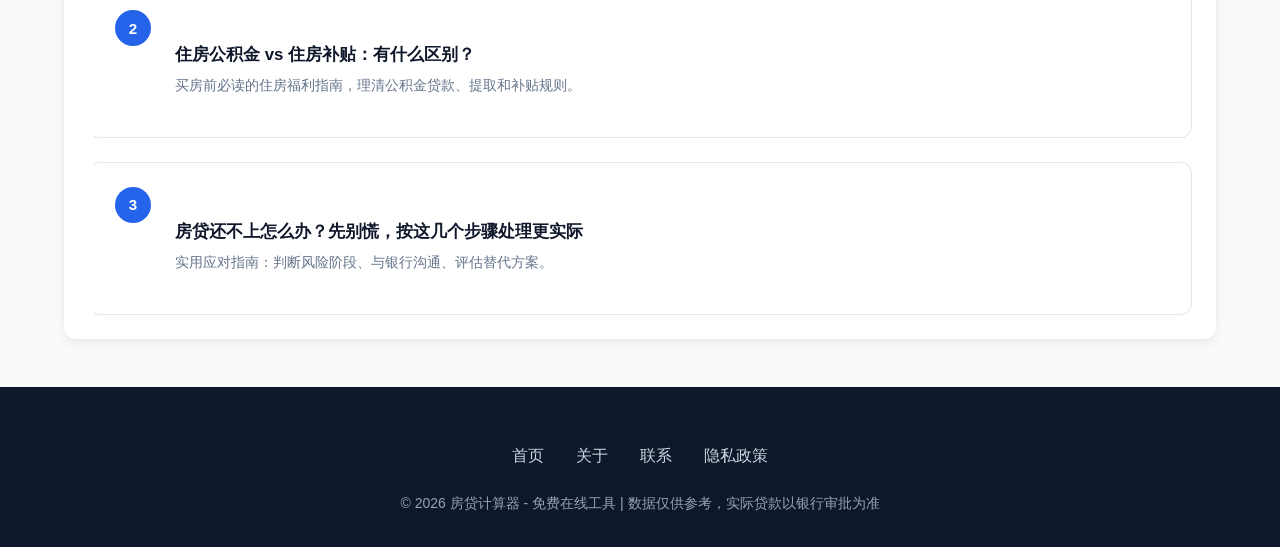
<file: post/2.html>
<!DOCTYPE html>
<html dir="ltr" lang="zh-CN">
<head>
    <meta http-equiv="Content-Type" content="text/html; charset=UTF-8"/>
    <title>等额本金 vs 等额本息：如何选择更适合你的房贷还款方式 - 房贷计算器</title>
    <meta name="keywords" content="等额本金,等额本息,房贷还款方式,贷款计算器,LPR,公积金贷款"/>
    <meta name="description" content="详细对比等额本金和等额本息两种房贷还款方式的核心差异、适用人群和选择策略，帮助您基于当前利率参考做出明智决策"/>
    <meta name="viewport" content="width=device-width,initial-scale=1.0,maximum-scale=5.0,minimum-scale=1.0,user-scalable=yes"/>
    <link rel="icon" sizes="114x114" href="../images/favicon.png">
    <link rel="apple-touch-icon" sizes="180x180" href="../images/favicon.png">
    <link rel="stylesheet" type="text/css" href="../css/app.css"/>
    <script async src="https://pagead2.googlesyndication.com/pagead/js/adsbygoogle.js?client=ca-pub-1875136142359240" crossorigin="anonymous"></script>
    <link rel="canonical" href="https://loan-compute.homes/post/2.html">
    <meta property="og:title" content="等额本金 vs 等额本息：如何选择更适合你的房贷还款方式 - 房贷计算器">
    <meta property="og:description" content="详细对比等额本金和等额本息两种房贷还款方式的核心差异、适用人群和选择策略，帮助您基于当前利率参考做出明智决策。">
    <meta property="og:url" content="https://loan-compute.homes/post/2.html">
    <meta property="og:type" content="article">
    <meta property="og:site_name" content="房贷计算器">
    <meta property="og:image" content="https://loan-compute.homes/images/logo.png">
    <meta name="twitter:card" content="summary">
</head>
<body>
  <header class="header">
    <div class="container header-content">
      <div class="logo">
        <h1><a href="../index.html">房贷计算器 - 在线精准计算工具</a></h1>
        <p style="color: white;">商业贷款 · 公积金贷款 · 组合贷款 · LPR利率参考</p>
      </div>
    </div>
  </header>

  <main class="container">
    <div class="article-content">
      <div class="card">
        <h1 class="article-title">等额本金 vs 等额本息：如何选择更适合你的房贷还款方式</h1>

        <div class="article-intro">
          <p>申请房贷时，银行通常会提供两种还款方式：等额本息和等额本金。很多购房者面临选择时感到困惑，不知哪种更适合自己的财务状况。本文基于当前利率政策参考，为你全面解析两种还款方式的核心差异，并提供实用的选择建议。</p>
        </div>

        <div class="key-takeaways card" style="background: var(--gray-50); margin: var(--space-lg) 0;">
          <h2 style="margin-top: 0;">一句话结论</h2>
          <div class="takeaway-grid" style="display: grid; grid-template-columns: 1fr; gap: var(--space-sm); margin-top: var(--space-sm);">
            <div class="takeaway-item" style="padding: var(--space-sm); background: white; border-radius: var(--border-radius-sm); border-left: 4px solid var(--primary);">
              <strong>等额本金</strong>: 前期月供更高，但总利息通常更少，适合收入较高、能承受前期压力的购房者
            </div>
            <div class="takeaway-item" style="padding: var(--space-sm); background: white; border-radius: var(--border-radius-sm); border-left: 4px solid var(--success);">
              <strong>等额本息</strong>: 月供稳定不变，现金流压力平滑，适合收入稳定、注重预算规划的购房者
            </div>
          </div>
        </div>

        <h2>核心差异对比</h2>

        <div class="comparison-table" style="overflow-x: auto; margin: var(--space-md) 0;">
          <table style="width: 100%; border-collapse: collapse; font-size: 0.95rem;">
            <thead>
              <tr style="background: var(--gray-100);">
                <th style="padding: var(--space-sm); text-align: left; border: 1px solid var(--gray-200);">对比维度</th>
                <th style="padding: var(--space-sm); text-align: left; border: 1px solid var(--gray-200);">等额本金</th>
                <th style="padding: var(--space-sm); text-align: left; border: 1px solid var(--gray-200);">等额本息</th>
              </tr>
            </thead>
            <tbody>
              <tr>
                <td style="padding: var(--space-sm); border: 1px solid var(--gray-200);"><strong>月供变化</strong></td>
                <td style="padding: var(--space-sm); border: 1px solid var(--gray-200);">逐月递减</td>
                <td style="padding: var(--space-sm); border: 1px solid var(--gray-200);">固定不变</td>
              </tr>
              <tr style="background: var(--gray-50);">
                <td style="padding: var(--space-sm); border: 1px solid var(--gray-200);"><strong>前期压力</strong></td>
                <td style="padding: var(--space-sm); border: 1px solid var(--gray-200);">较高</td>
                <td style="padding: var(--space-sm); border: 1px solid var(--gray-200);">较低</td>
              </tr>
              <tr>
                <td style="padding: var(--space-sm); border: 1px solid var(--gray-200);"><strong>总利息支出</strong></td>
                <td style="padding: var(--space-sm); border: 1px solid var(--gray-200);">通常较少</td>
                <td style="padding: var(--space-sm); border: 1px solid var(--gray-200);">通常较多</td>
              </tr>
              <tr style="background: var(--gray-50);">
                <td style="padding: var(--space-sm); border: 1px solid var(--gray-200);"><strong>本金偿还速度</strong></td>
                <td style="padding: var(--space-sm); border: 1px solid var(--gray-200);">较快</td>
                <td style="padding: var(--space-sm); border: 1px solid var(--gray-200);">较慢</td>
              </tr>
              <tr>
                <td style="padding: var(--space-sm); border: 1px solid var(--gray-200);"><strong>适合人群</strong></td>
                <td style="padding: var(--space-sm); border: 1px solid var(--gray-200);">收入较高、能承受前期压力</td>
                <td style="padding: var(--space-sm); border: 1px solid var(--gray-200);">收入稳定、注重现金流规划</td>
              </tr>
            </tbody>
          </table>
        </div>

        <div class="calculator-cta card" style="text-align: center; padding: var(--space-lg); margin: var(--space-lg) 0; background: linear-gradient(135deg, var(--primary) 0%, var(--primary-dark) 100%); color: white;">
          <h2 style="color: white; margin-bottom: var(--space-sm); font-weight: 700; letter-spacing: -0.025em;">立即对比两种还款方式</h2>
          <p style="margin-bottom: var(--space-md); color: white; opacity: 0.9; font-size: 0.875rem;">使用我们的房贷计算器，基于当前利率参考精确计算</p>
          <a href="/" class="btn-primary" style="display: inline-block; padding: var(--space-sm) var(--space-lg); background: white; color: var(--primary); text-decoration: none; border-radius: var(--border-radius-sm); font-weight: 600; transition: transform 0.2s ease;">立即使用房贷计算器</a>
        </div>

        <h2>哪类人适合选择等额本金？</h2>
        <ul>
          <li><strong>收入较高且稳定</strong>：能够轻松承受前期较高的月供压力</li>
          <li><strong>希望最大程度减少利息支出</strong>：愿意用前期压力换取长期节省</li>
          <li><strong>年龄较大或临近退休</strong>：希望在退休前尽快减轻债务负担</li>
          <li><strong>有明确的提前还款计划</strong>：等额本金前期本金偿还快，提前还款节省更多利息</li>
          <li><strong>对现金流管理有信心</strong>：能够妥善安排前期较高的还款支出</li>
        </ul>

        <h2>哪类人适合选择等额本息？</h2>
        <ul>
          <li><strong>收入稳定但不算很高</strong>：需要平稳可预测的月供来规划家庭预算</li>
          <li><strong>前期资金相对紧张</strong>：如刚支付完首付款，需要缓冲期</li>
          <li><strong>注重现金流稳定性</strong>：希望每月支出固定，便于财务管理和预算编制</li>
          <li><strong>有更好的投资渠道</strong>：如果投资收益率预计高于贷款利率，保留更多流动资金用于投资</li>
          <li><strong>年轻人职业发展期</strong>：预期未来收入会增长，前期压力小更有利</li>
        </ul>

        <h2>假设案例演示</h2>
        <p>为了更直观地理解差异，我们假设一个案例：</p>
        <div class="example-card card" style="margin: var(--space-md) 0; border-left: 4px solid var(--warning);">
          <p><strong>案例假设</strong>：商业贷款100万元，期限20年（240期），假设5年期以上LPR利率为3.5%（此为示例利率，具体执行利率以银行审批为准）</p>
          <div class="example-results" style="margin-top: var(--space-sm); font-size: 0.95rem;">
            <p><strong>等额本息</strong>：每月还款约5,800元（固定不变），总利息约39.2万元</p>
            <p><strong>等额本金</strong>：首月还款约7,083元，末月还款约4,188元，总利息约35.1万元</p>
          </div>
          <p style="margin-top: var(--space-sm); font-size: 0.9rem; color: var(--gray-600);"><em>注：以上为示例估算，实际金额会因银行加点、个人信用状况等因素而有所不同。建议使用<a href="/" style="color: var(--primary);">房贷计算器</a>进行精确计算。</em></p>
        </div>

        <h2>做决定前要核对什么？</h2>
        <div class="checklist card" style="background: var(--gray-50); margin: var(--space-md) 0;">
          <ul>
            <li><strong>银行政策确认</strong>：部分银行支持在贷款存续期内申请调整还款方式，但通常需满足无逾期记录、剩余贷款期限等条件。具体以贷款合同和经办银行最新规定为准</li>
            <li><strong>利率确认</strong>：确认你的实际贷款利率（LPR加点值），不同银行、不同客户的执行利率可能有差异</li>
            <li><strong>个人现金流评估</strong>：仔细评估未来3-5年的收入预期和支出计划</li>
            <li><strong>提前还款政策</strong>：了解银行的提前还款规定（是否有违约金、最低还款额等）</li>
            <li><strong>家庭财务规划</strong>：考虑其他财务目标（子女教育、养老储蓄等）与房贷还款的平衡</li>
          </ul>
        </div>

        <div class="risk-notice card" style="border-left: 4px solid var(--danger); margin: var(--space-lg) 0;">
          <h3 style="color: var(--danger); margin-top: 0;">重要提示</h3>
          <ul style="color: var(--gray-700);">
            <li><strong>利率政策变化</strong>：LPR会定期调整，近期参考值：1年期LPR约3.0%，5年期以上LPR约3.5%。个人住房公积金贷款利率参考：首套房5年以下（含5年）约2.1%，5年以上约2.6%。最终执行利率以贷款合同为准</li>
            <li><strong>银行政策差异</strong>：各银行在还款方式变更、提前还款等方面的具体政策可能有差异，务必以贷款合同和经办银行最新规定为准</li>
            <li><strong>个人情况优先</strong>：选择还款方式应基于个人实际财务状况，而非单纯追求利息最小化</li>
          </ul>
        </div>

        <h2>常见问题解答</h2>

        <div class="faq-item" style="margin-bottom: var(--space-md);">
          <h3 style="color: var(--gray-800); margin-bottom: var(--space-xs);">Q: 选定还款方式后还能更改吗？</h3>
          <p style="color: var(--gray-700);">A: 部分银行支持在贷款存续期内申请调整还款方式，但通常需要满足一定条件（如无逾期记录、剩余贷款期限要求等），并可能涉及手续费。具体能否变更、如何变更，以贷款合同、经办银行和当地政策规定为准。</p>
        </div>

        <div class="faq-item" style="margin-bottom: var(--space-md);">
          <h3 style="color: var(--gray-800); margin-bottom: var(--space-xs);">Q: 等额本金前期压力大多少？</h3>
          <p style="color: var(--gray-700);">A: 以100万元20年期贷款为例，等额本金首月还款通常比等额本息高约20%-30%。但随着时间推移，等额本金的月供会逐渐降低，一般在贷款中期后开始低于等额本息的固定月供。</p>
        </div>

        <div class="faq-item" style="margin-bottom: var(--space-md);">
          <h3 style="color: var(--gray-800); margin-bottom: var(--space-xs);">Q: 哪种方式提前还款更划算？</h3>
          <p style="color: var(--gray-700);">A: 等额本金前期本金偿还比例较高，如果计划在贷款早期（如前5-10年）提前还款，等额本金通常能节省更多利息。但具体节省程度取决于提前还款的时间和金额。</p>
        </div>

        <div class="faq-item" style="margin-bottom: var(--space-md);">
          <h3 style="color: var(--gray-800); margin-bottom: var(--space-xs);">Q: 公积金贷款和商业贷款的还款方式选择有区别吗？</h3>
          <p style="color: var(--gray-700);">A: 还款方式的原理相同，但利率不同。公积金贷款利率通常较低（近期首套房5年以上参考值为2.6%），利息差异相对商业贷款更小。选择时同样需要结合个人现金流和财务规划。</p>
        </div>

    <!-- 广告位容器 -->
    <div class="container">
      <div class="ad-container">
        <!-- post-slot -->
        <ins class="adsbygoogle"
             style="display:block"
             data-ad-client="ca-pub-1875136142359240"
             data-ad-slot="3508380647"
             data-ad-format="auto"
             data-full-width-responsive="true"></ins>
        <script>
             (adsbygoogle = window.adsbygoogle || []).push({});
        </script>
      </div>
    </div>

        <div class="final-cta card" style="text-align: center; padding: var(--space-lg); margin: var(--space-xl) 0; border: 2px solid var(--primary-light);">
          <h2>现在就开始规划你的房贷还款</h2>
          <p style="margin-bottom: var(--space-md);">使用我们的免费房贷计算器，基于你的实际贷款金额、期限和利率，精确计算两种还款方式的详细对比</p>
          <div style="display: flex; gap: var(--space-sm); justify-content: center; flex-wrap: wrap;">
            <a href="/" class="btn-primary" style="display: inline-block; padding: var(--space-sm) var(--space-lg); background: var(--primary); color: white; text-decoration: none; border-radius: var(--border-radius-sm); font-weight: 600;">立即计算等额本金</a>
            <a href="/" class="btn-secondary" style="display: inline-block; padding: var(--space-sm) var(--space-lg); background: var(--gray-100); color: var(--gray-800); text-decoration: none; border-radius: var(--border-radius-sm); font-weight: 600; border: 2px solid var(--gray-300);">立即计算等额本息</a>
          </div>
        </div>

      </div>
    </div>

    <!-- 相关阅读 -->
    <div class="card" style="margin-top: var(--space-xl);">
      <h2 class="card-title">相关阅读</h2>
      <div class="tools-grid">
        <a href="1.html" class="reading-card">
          <span class="reading-badge">1</span>
          <div class="reading-text">
            <h3>房贷审批没通过，首付款能退吗？先看合同、原因和付款性质</h3>
            <p>三步判断法：看合同约定、区分原因归责、认清付款性质。</p>
          </div>
        </a>
        <a href="3.html" class="reading-card">
          <span class="reading-badge">2</span>
          <div class="reading-text">
            <h3>住房公积金 vs 住房补贴：有什么区别？</h3>
            <p>买房前必读的住房福利指南，理清公积金贷款、提取和补贴规则。</p>
          </div>
        </a>
        <a href="4.html" class="reading-card">
          <span class="reading-badge">3</span>
          <div class="reading-text">
            <h3>房贷还不上怎么办？先别慌，按这几个步骤处理更实际</h3>
            <p>实用应对指南：判断风险阶段、与银行沟通、评估替代方案。</p>
          </div>
        </a>
      </div>
    </div>

  </main>

  <footer class="footer">
    <div class="container footer-content">
      <div class="footer-links">
        <a href="/">首页</a>
        <a href="../about.html">关于</a>
        <a href="../contact.html">联系</a>
        <a href="../privacy.html">隐私政策</a>
      </div>
      <div class="copyright">
        &copy; 2026 房贷计算器 - 免费在线工具 | 数据仅供参考，实际贷款以银行审批为准
      </div>
    </div>
  </footer>

  <link rel="stylesheet" href="../css/post.css">
  <script src="../js/cookie-consent.js"></script>
</body>
</html>
</file>
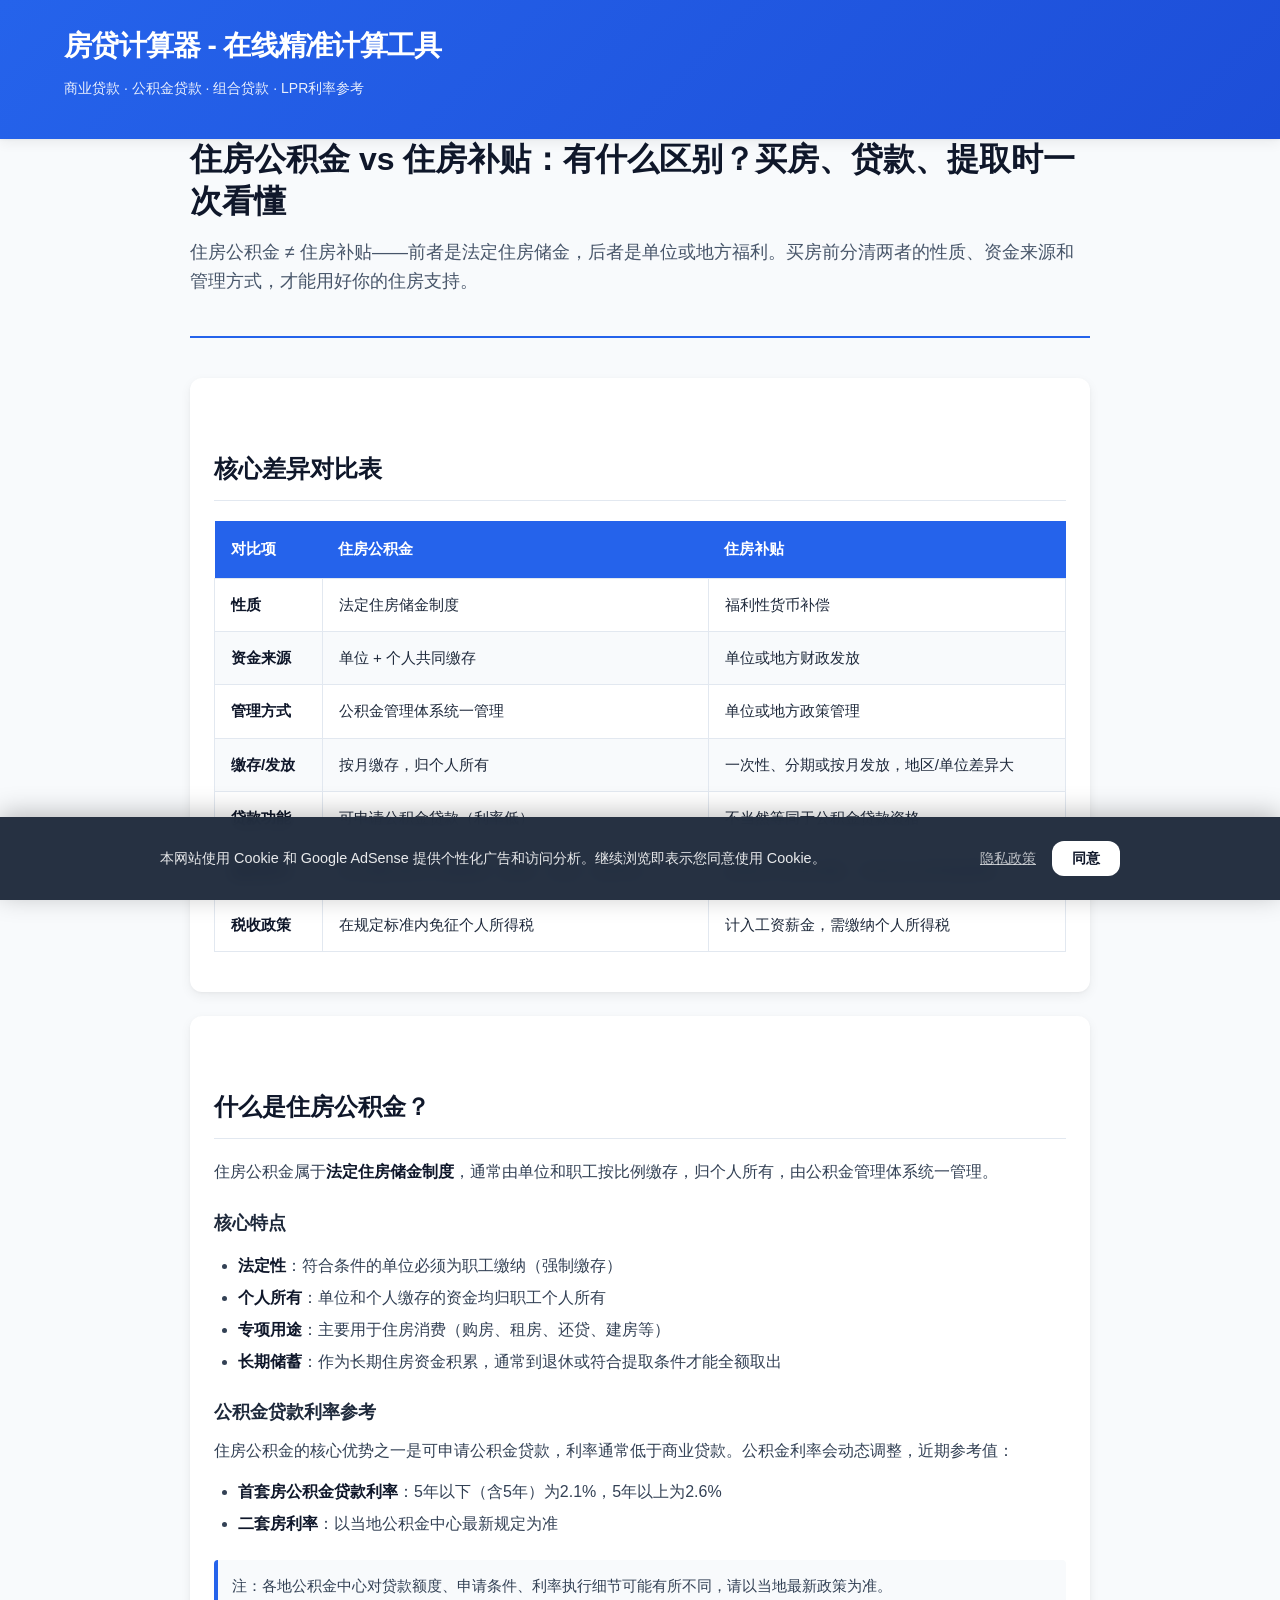
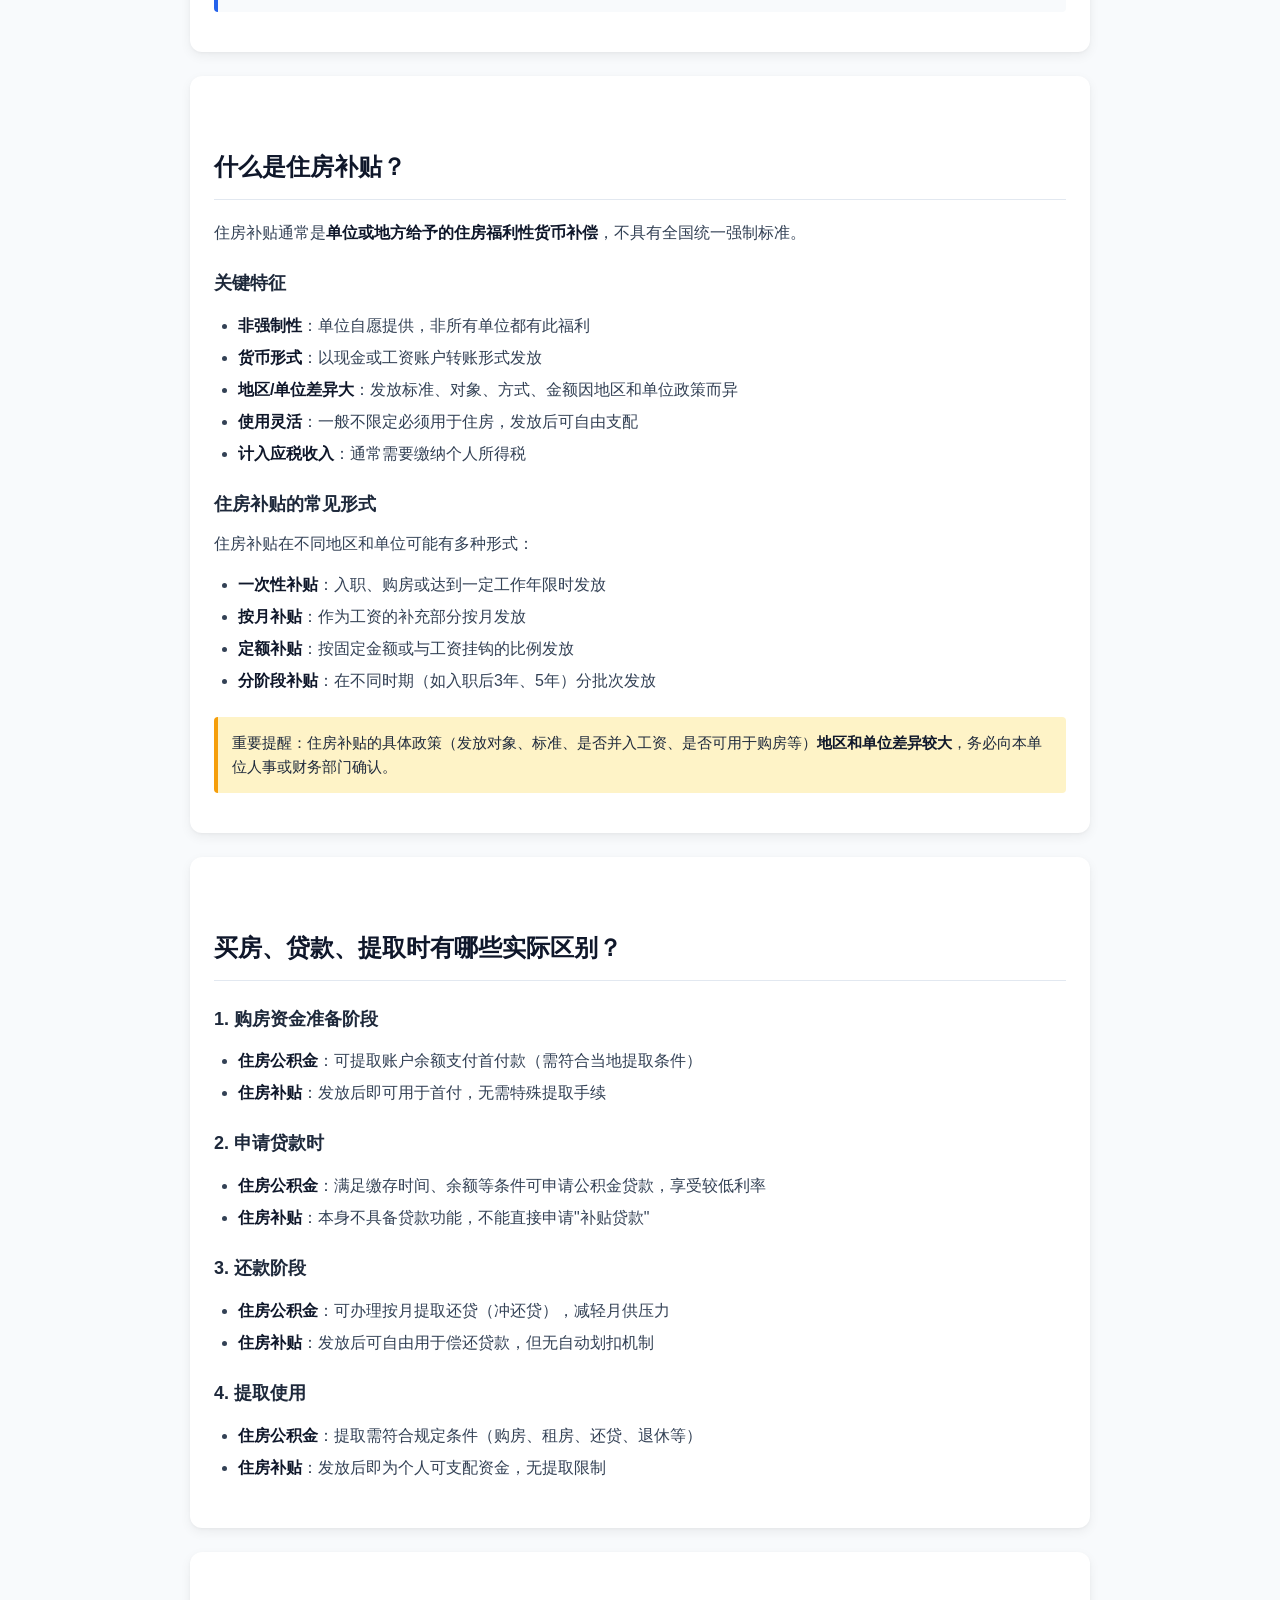
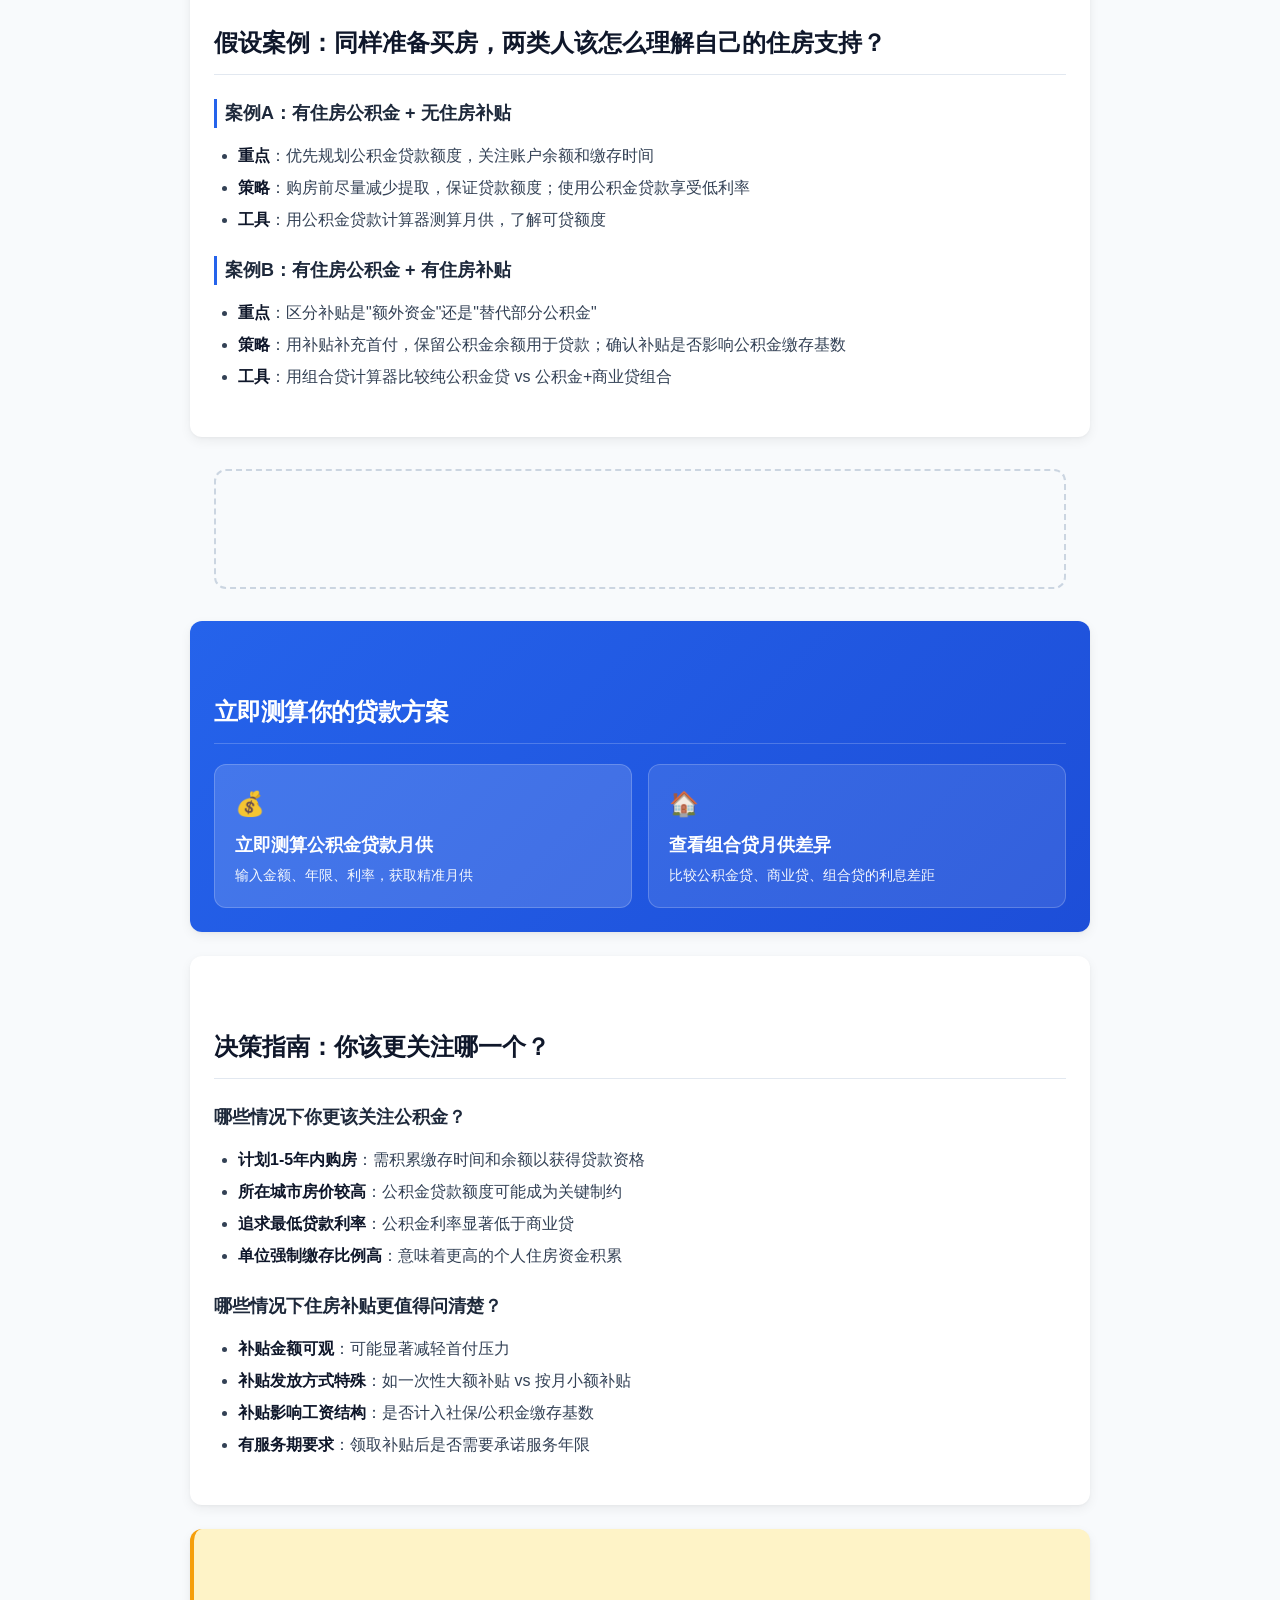
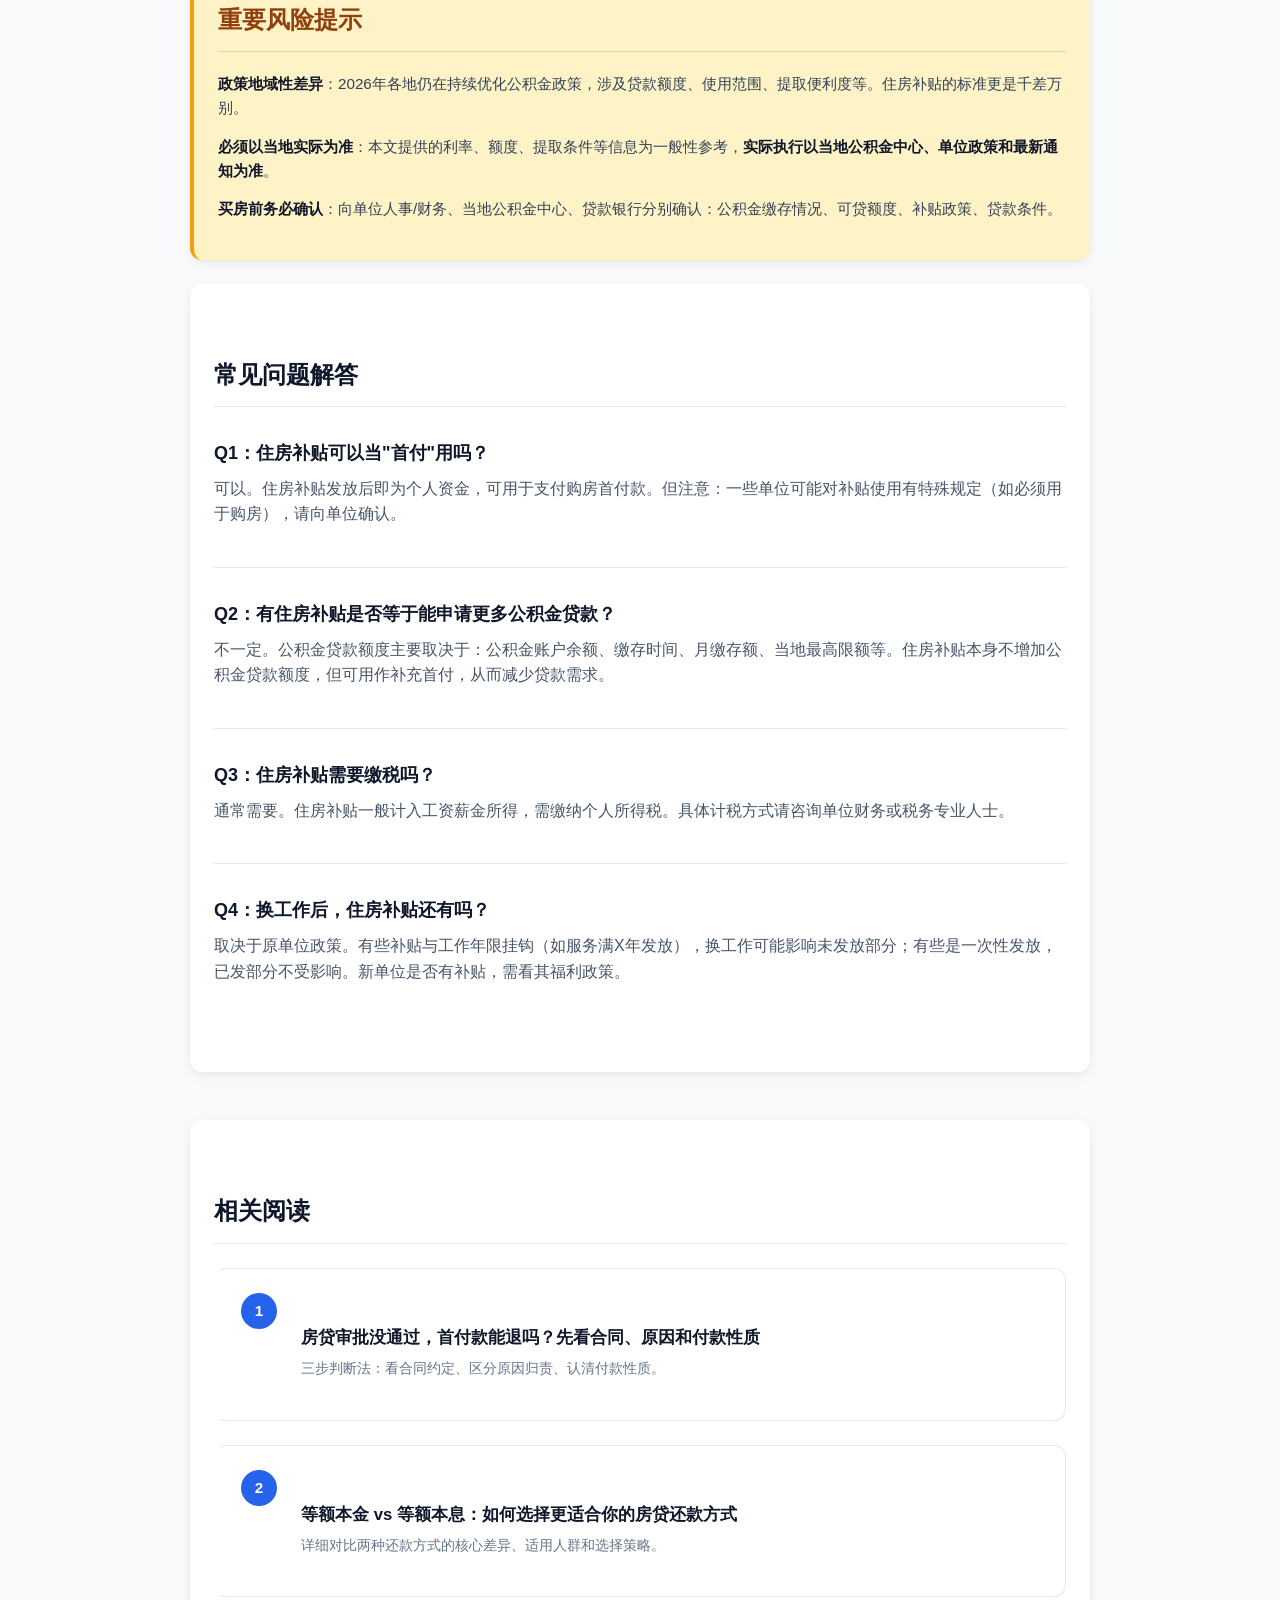
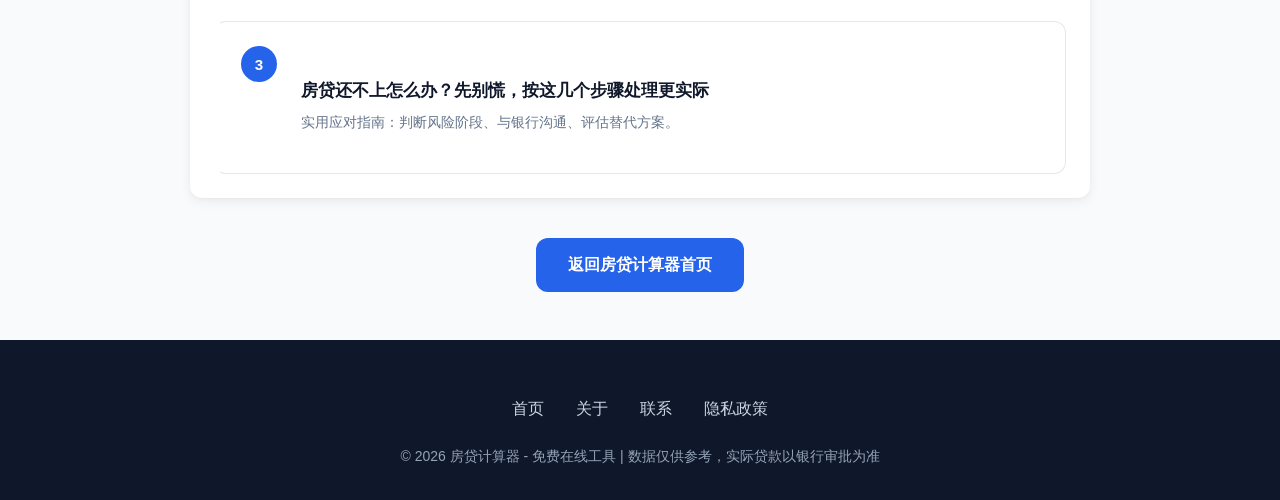
<file: post/3.html>
<!DOCTYPE html>
<html dir="ltr" lang="zh-CN">
<head>
    <meta http-equiv="Content-Type" content="text/html; charset=UTF-8"/>
    <title>住房公积金 vs 住房补贴：有什么区别？买房、贷款、提取时一次看懂 - 房贷计算器</title>
    <meta name="keywords" content="住房公积金,住房补贴,公积金贷款,公积金提取,住房福利,公积金政策"/>
    <meta name="description" content="详细解析住房公积金和住房补贴的核心区别：性质、资金来源、管理方式、使用方式。买房前必读的住房福利指南，帮你理清公积金贷款、提取和补贴使用规则。"/>
    <meta name="viewport" content="width=device-width,initial-scale=1.0,maximum-scale=5.0,minimum-scale=1.0,user-scalable=yes"/>
    <link rel="icon" sizes="114x114" href="../images/favicon.png">
    <link rel="apple-touch-icon" sizes="180x180" href="../images/favicon.png">
    <link rel="stylesheet" type="text/css" href="../css/app.css"/>
    <script async src="https://pagead2.googlesyndication.com/pagead/js/adsbygoogle.js?client=ca-pub-1875136142359240" crossorigin="anonymous"></script>
    <link rel="canonical" href="https://loan-compute.homes/post/3.html">
    <meta property="og:title" content="住房公积金 vs 住房补贴：有什么区别？买房、贷款、提取时一次看懂 - 房贷计算器">
    <meta property="og:description" content="详细解析住房公积金和住房补贴的核心区别：性质、资金来源、管理方式、使用方式。买房前必读的住房福利指南，帮你理清公积金贷款、提取和补贴使用规则。">
    <meta property="og:url" content="https://loan-compute.homes/post/3.html">
    <meta property="og:type" content="article">
    <meta property="og:site_name" content="房贷计算器">
    <meta property="og:image" content="https://loan-compute.homes/images/logo.png">
    <meta name="twitter:card" content="summary">
</head>
<body>
  <!-- 头部导航 -->
  <header class="header">
    <div class="container header-content">
      <div class="logo">
        <h1><a href="../index.html">房贷计算器 - 在线精准计算工具</a></h1>
        <p style="color: white; opacity: 0.9; font-size: 0.875rem; margin-top: var(--space-xs);">商业贷款 · 公积金贷款 · 组合贷款 · LPR利率参考</p>
      </div>
    </div>
  </header>

  <!-- 文章主体 -->
  <main class="container">
    <div class="article-card">
      <!-- 标题区 -->
      <div class="article-header">
        <h1 class="article-title">住房公积金 vs 住房补贴：有什么区别？买房、贷款、提取时一次看懂</h1>
        <p class="article-lead">住房公积金 ≠ 住房补贴——前者是法定住房储金，后者是单位或地方福利。买房前分清两者的性质、资金来源和管理方式，才能用好你的住房支持。</p>
      </div>

      <!-- 核心差异对比表 -->
      <div class="card">
        <h2 class="card-title">核心差异对比表</h2>
        <div class="comparison-table">
          <table class="data-table">
            <thead>
              <tr>
                <th>对比项</th>
                <th>住房公积金</th>
                <th>住房补贴</th>
              </tr>
            </thead>
            <tbody>
              <tr>
                <td><strong>性质</strong></td>
                <td>法定住房储金制度</td>
                <td>福利性货币补偿</td>
              </tr>
              <tr>
                <td><strong>资金来源</strong></td>
                <td>单位 + 个人共同缴存</td>
                <td>单位或地方财政发放</td>
              </tr>
              <tr>
                <td><strong>管理方式</strong></td>
                <td>公积金管理体系统一管理</td>
                <td>单位或地方政策管理</td>
              </tr>
              <tr>
                <td><strong>缴存/发放</strong></td>
                <td>按月缴存，归个人所有</td>
                <td>一次性、分期或按月发放，地区/单位差异大</td>
              </tr>
              <tr>
                <td><strong>贷款功能</strong></td>
                <td>可申请公积金贷款（利率低）</td>
                <td>不当然等同于公积金贷款资格</td>
              </tr>
              <tr>
                <td><strong>提取条件</strong></td>
                <td>符合规定条件才能提取（购房、还贷、租房等）</td>
                <td>发放后可自由支配，无特定住房用途限制</td>
              </tr>
              <tr>
                <td><strong>税收政策</strong></td>
                <td>在规定标准内免征个人所得税</td>
                <td>计入工资薪金，需缴纳个人所得税</td>
              </tr>
            </tbody>
          </table>
        </div>
      </div>

      <!-- 什么是住房公积金 -->
      <div class="card">
        <h2 class="card-title">什么是住房公积金？</h2>
        <p>住房公积金属于<strong>法定住房储金制度</strong>，通常由单位和职工按比例缴存，归个人所有，由公积金管理体系统一管理。</p>

        <h3 class="section-subtitle">核心特点</h3>
        <ul class="feature-list">
          <li><strong>法定性</strong>：符合条件的单位必须为职工缴纳（强制缴存）</li>
          <li><strong>个人所有</strong>：单位和个人缴存的资金均归职工个人所有</li>
          <li><strong>专项用途</strong>：主要用于住房消费（购房、租房、还贷、建房等）</li>
          <li><strong>长期储蓄</strong>：作为长期住房资金积累，通常到退休或符合提取条件才能全额取出</li>
        </ul>

        <h3 class="section-subtitle">公积金贷款利率参考</h3>
        <p>住房公积金的核心优势之一是可申请公积金贷款，利率通常低于商业贷款。公积金利率会动态调整，近期参考值：</p>
        <ul class="rate-list">
          <li><strong>首套房公积金贷款利率</strong>：5年以下（含5年）为2.1%，5年以上为2.6%</li>
          <li><strong>二套房利率</strong>：以当地公积金中心最新规定为准</li>
        </ul>
        <p class="note-text">注：各地公积金中心对贷款额度、申请条件、利率执行细节可能有所不同，请以当地最新政策为准。</p>
      </div>

      <!-- 什么是住房补贴 -->
      <div class="card">
        <h2 class="card-title">什么是住房补贴？</h2>
        <p>住房补贴通常是<strong>单位或地方给予的住房福利性货币补偿</strong>，不具有全国统一强制标准。</p>

        <h3 class="section-subtitle">关键特征</h3>
        <ul class="feature-list">
          <li><strong>非强制性</strong>：单位自愿提供，非所有单位都有此福利</li>
          <li><strong>货币形式</strong>：以现金或工资账户转账形式发放</li>
          <li><strong>地区/单位差异大</strong>：发放标准、对象、方式、金额因地区和单位政策而异</li>
          <li><strong>使用灵活</strong>：一般不限定必须用于住房，发放后可自由支配</li>
          <li><strong>计入应税收入</strong>：通常需要缴纳个人所得税</li>
        </ul>

        <h3 class="section-subtitle">住房补贴的常见形式</h3>
        <p>住房补贴在不同地区和单位可能有多种形式：</p>
        <ul>
          <li><strong>一次性补贴</strong>：入职、购房或达到一定工作年限时发放</li>
          <li><strong>按月补贴</strong>：作为工资的补充部分按月发放</li>
          <li><strong>定额补贴</strong>：按固定金额或与工资挂钩的比例发放</li>
          <li><strong>分阶段补贴</strong>：在不同时期（如入职后3年、5年）分批次发放</li>
        </ul>
        <p class="warning-text">重要提醒：住房补贴的具体政策（发放对象、标准、是否并入工资、是否可用于购房等）<strong>地区和单位差异较大</strong>，务必向本单位人事或财务部门确认。</p>
      </div>

      <!-- 买房、贷款、提取时的实际区别 -->
      <div class="card">
        <h2 class="card-title">买房、贷款、提取时有哪些实际区别？</h2>

        <h3 class="section-subtitle">1. 购房资金准备阶段</h3>
        <ul>
          <li><strong>住房公积金</strong>：可提取账户余额支付首付款（需符合当地提取条件）</li>
          <li><strong>住房补贴</strong>：发放后即可用于首付，无需特殊提取手续</li>
        </ul>

        <h3 class="section-subtitle">2. 申请贷款时</h3>
        <ul>
          <li><strong>住房公积金</strong>：满足缴存时间、余额等条件可申请公积金贷款，享受较低利率</li>
          <li><strong>住房补贴</strong>：本身不具备贷款功能，不能直接申请"补贴贷款"</li>
        </ul>

        <h3 class="section-subtitle">3. 还款阶段</h3>
        <ul>
          <li><strong>住房公积金</strong>：可办理按月提取还贷（冲还贷），减轻月供压力</li>
          <li><strong>住房补贴</strong>：发放后可自由用于偿还贷款，但无自动划扣机制</li>
        </ul>

        <h3 class="section-subtitle">4. 提取使用</h3>
        <ul>
          <li><strong>住房公积金</strong>：提取需符合规定条件（购房、租房、还贷、退休等）</li>
          <li><strong>住房补贴</strong>：发放后即为个人可支配资金，无提取限制</li>
        </ul>
      </div>

      <!-- 假设案例 -->
      <div class="card">
        <h2 class="card-title">假设案例：同样准备买房，两类人该怎么理解自己的住房支持？</h2>

        <div class="case-study">
          <h3 class="case-title">案例A：有住房公积金 + 无住房补贴</h3>
          <ul>
            <li><strong>重点</strong>：优先规划公积金贷款额度，关注账户余额和缴存时间</li>
            <li><strong>策略</strong>：购房前尽量减少提取，保证贷款额度；使用公积金贷款享受低利率</li>
            <li><strong>工具</strong>：用公积金贷款计算器测算月供，了解可贷额度</li>
          </ul>

          <h3 class="case-title">案例B：有住房公积金 + 有住房补贴</h3>
          <ul>
            <li><strong>重点</strong>：区分补贴是"额外资金"还是"替代部分公积金"</li>
            <li><strong>策略</strong>：用补贴补充首付，保留公积金余额用于贷款；确认补贴是否影响公积金缴存基数</li>
            <li><strong>工具</strong>：用组合贷计算器比较纯公积金贷 vs 公积金+商业贷组合</li>
          </ul>
        </div>
      </div>

    <!-- 广告位容器 -->
    <div class="container">
      <div class="ad-container">
        <!-- post-slot -->
        <ins class="adsbygoogle"
             style="display:block"
             data-ad-client="ca-pub-1875136142359240"
             data-ad-slot="3508380647"
             data-ad-format="auto"
             data-full-width-responsive="true"></ins>
        <script>
             (adsbygoogle = window.adsbygoogle || []).push({});
        </script>
      </div>
    </div>

      <!-- CTA区域 - 与首页计算器联动 -->
      <div class="card cta-card">
        <h2 class="card-title">立即测算你的贷款方案</h2>
        <div class="cta-grid">
          <a href="/" class="cta-button primary">
            <span class="cta-icon">💰</span>
            <span class="cta-text">立即测算公积金贷款月供</span>
            <span class="cta-desc">输入金额、年限、利率，获取精准月供</span>
          </a>
          <a href="/" class="cta-button secondary">
            <span class="cta-icon">🏠</span>
            <span class="cta-text">查看组合贷月供差异</span>
            <span class="cta-desc">比较公积金贷、商业贷、组合贷的利息差距</span>
          </a>
        </div>
      </div>

      <!-- 决策指南 -->
      <div class="card">
        <h2 class="card-title">决策指南：你该更关注哪一个？</h2>

        <div class="guide-section">
          <h3 class="guide-title">哪些情况下你更该关注公积金？</h3>
          <ul>
            <li><strong>计划1-5年内购房</strong>：需积累缴存时间和余额以获得贷款资格</li>
            <li><strong>所在城市房价较高</strong>：公积金贷款额度可能成为关键制约</li>
            <li><strong>追求最低贷款利率</strong>：公积金利率显著低于商业贷</li>
            <li><strong>单位强制缴存比例高</strong>：意味着更高的个人住房资金积累</li>
          </ul>

          <h3 class="guide-title">哪些情况下住房补贴更值得问清楚？</h3>
          <ul>
            <li><strong>补贴金额可观</strong>：可能显著减轻首付压力</li>
            <li><strong>补贴发放方式特殊</strong>：如一次性大额补贴 vs 按月小额补贴</li>
            <li><strong>补贴影响工资结构</strong>：是否计入社保/公积金缴存基数</li>
            <li><strong>有服务期要求</strong>：领取补贴后是否需要承诺服务年限</li>
          </ul>
        </div>
      </div>

      <!-- 风险提示 -->
      <div class="card warning-card">
        <h2 class="card-title">重要风险提示</h2>
        <div class="warning-content">
          <p><strong>政策地域性差异</strong>：2026年各地仍在持续优化公积金政策，涉及贷款额度、使用范围、提取便利度等。住房补贴的标准更是千差万别。</p>
          <p><strong>必须以当地实际为准</strong>：本文提供的利率、额度、提取条件等信息为一般性参考，<strong>实际执行以当地公积金中心、单位政策和最新通知为准</strong>。</p>
          <p><strong>买房前务必确认</strong>：向单位人事/财务、当地公积金中心、贷款银行分别确认：公积金缴存情况、可贷额度、补贴政策、贷款条件。</p>
        </div>
      </div>

      <!-- FAQ -->
      <div class="card">
        <h2 class="card-title">常见问题解答</h2>

        <div class="faq-item">
          <h3 class="faq-question">Q1：住房补贴可以当"首付"用吗？</h3>
          <p class="faq-answer">可以。住房补贴发放后即为个人资金，可用于支付购房首付款。但注意：一些单位可能对补贴使用有特殊规定（如必须用于购房），请向单位确认。</p>
        </div>

        <div class="faq-item">
          <h3 class="faq-question">Q2：有住房补贴是否等于能申请更多公积金贷款？</h3>
          <p class="faq-answer">不一定。公积金贷款额度主要取决于：公积金账户余额、缴存时间、月缴存额、当地最高限额等。住房补贴本身不增加公积金贷款额度，但可用作补充首付，从而减少贷款需求。</p>
        </div>

        <div class="faq-item">
          <h3 class="faq-question">Q3：住房补贴需要缴税吗？</h3>
          <p class="faq-answer">通常需要。住房补贴一般计入工资薪金所得，需缴纳个人所得税。具体计税方式请咨询单位财务或税务专业人士。</p>
        </div>

        <div class="faq-item">
          <h3 class="faq-question">Q4：换工作后，住房补贴还有吗？</h3>
          <p class="faq-answer">取决于原单位政策。有些补贴与工作年限挂钩（如服务满X年发放），换工作可能影响未发放部分；有些是一次性发放，已发部分不受影响。新单位是否有补贴，需看其福利政策。</p>
        </div>
      </div>

      <!-- 相关阅读 -->
      <div class="card" style="margin-top: var(--space-xl);">
        <h2 class="card-title">相关阅读</h2>
        <div class="tools-grid">
          <a href="1.html" class="reading-card">
            <span class="reading-badge">1</span>
            <div class="reading-text">
              <h3>房贷审批没通过，首付款能退吗？先看合同、原因和付款性质</h3>
              <p>三步判断法：看合同约定、区分原因归责、认清付款性质。</p>
            </div>
          </a>
          <a href="2.html" class="reading-card">
            <span class="reading-badge">2</span>
            <div class="reading-text">
              <h3>等额本金 vs 等额本息：如何选择更适合你的房贷还款方式</h3>
              <p>详细对比两种还款方式的核心差异、适用人群和选择策略。</p>
            </div>
          </a>
          <a href="4.html" class="reading-card">
            <span class="reading-badge">3</span>
            <div class="reading-text">
              <h3>房贷还不上怎么办？先别慌，按这几个步骤处理更实际</h3>
              <p>实用应对指南：判断风险阶段、与银行沟通、评估替代方案。</p>
            </div>
          </a>
        </div>
      </div>

      <!-- 返回首页 -->
      <div class="back-home">
        <a href="/" class="btn-primary">返回房贷计算器首页</a>
      </div>
    </div>
  </main>

  <!-- 页脚 -->
  <footer class="footer">
    <div class="container footer-content">
      <div class="footer-links">
        <a href="../index.html">首页</a>
        <a href="../about.html">关于</a>
        <a href="../contact.html">联系</a>
        <a href="../privacy.html">隐私政策</a>
      </div>
      <div class="copyright">
        &copy; 2026 房贷计算器 - 免费在线工具 | 数据仅供参考，实际贷款以银行审批为准
      </div>
    </div>
  </footer>

  <link rel="stylesheet" href="../css/post.css">
  <script src="../js/cookie-consent.js"></script>
</body>
</html>
</file>
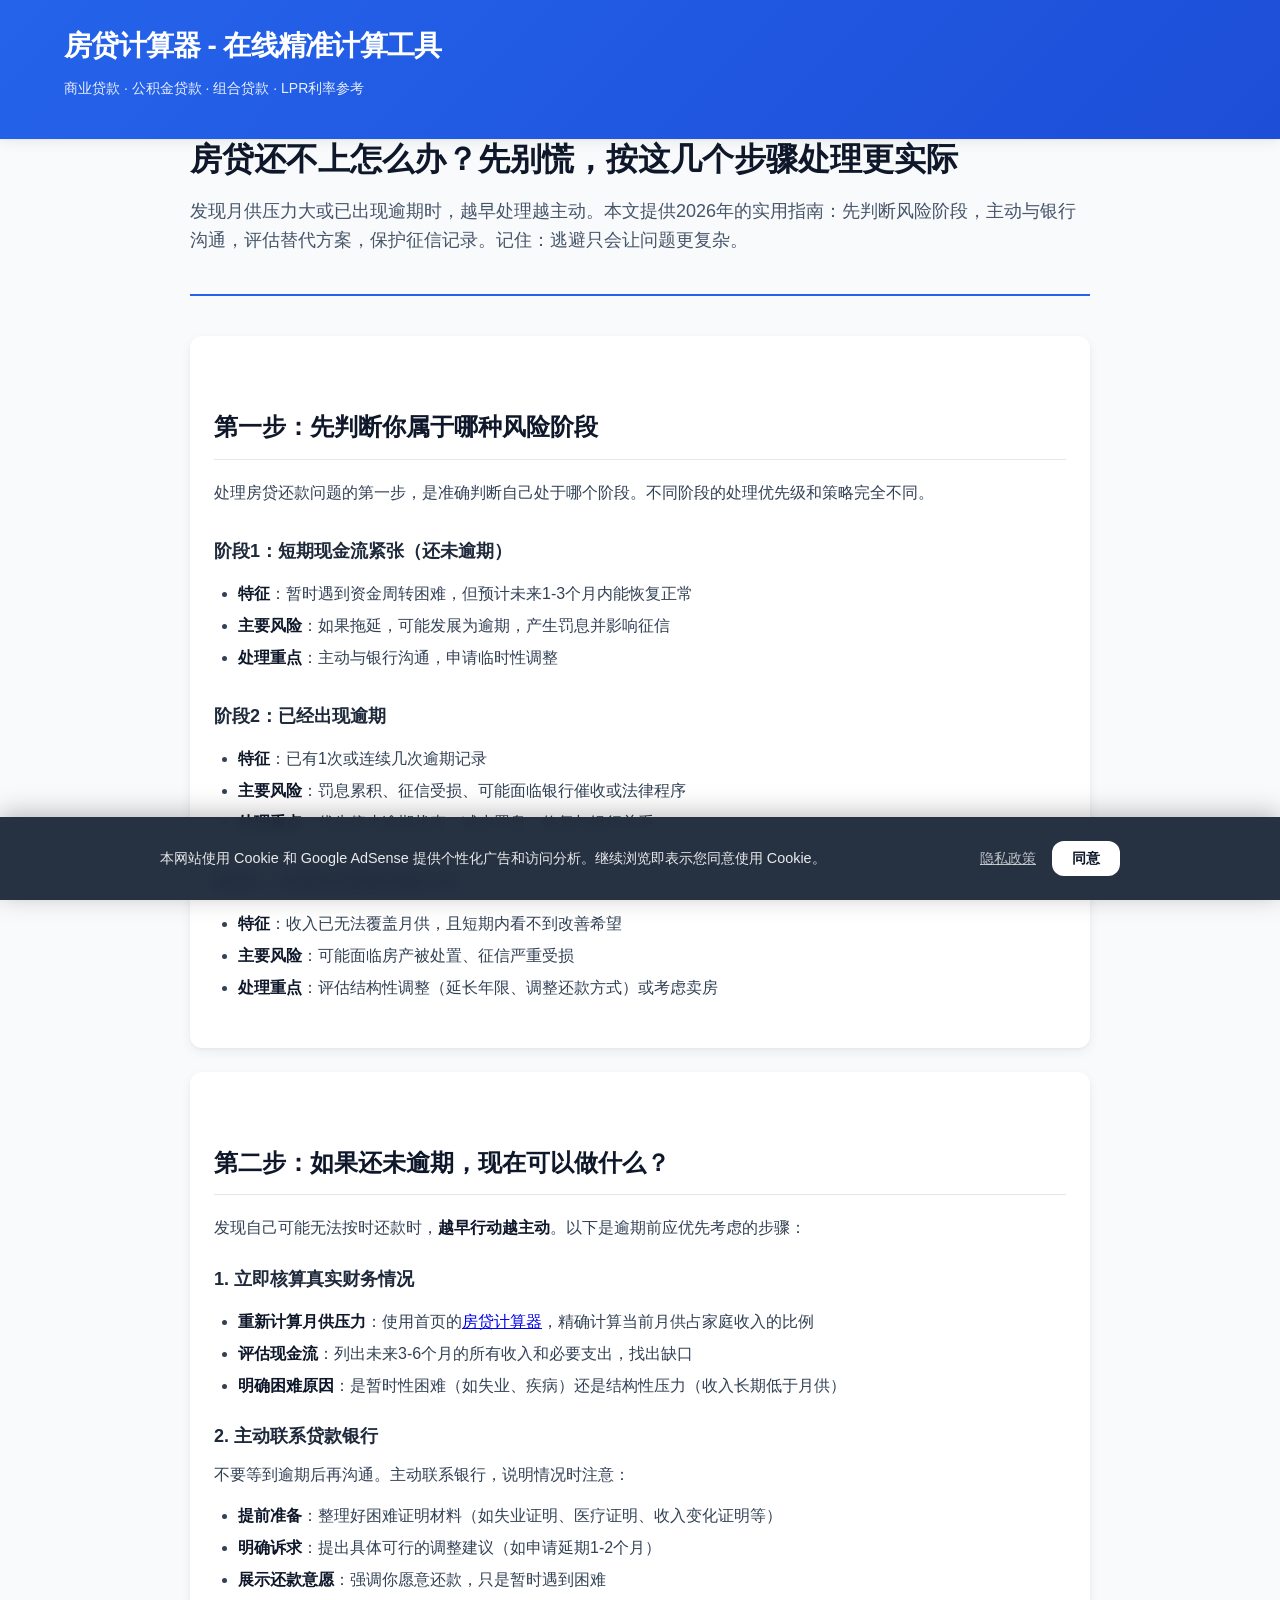
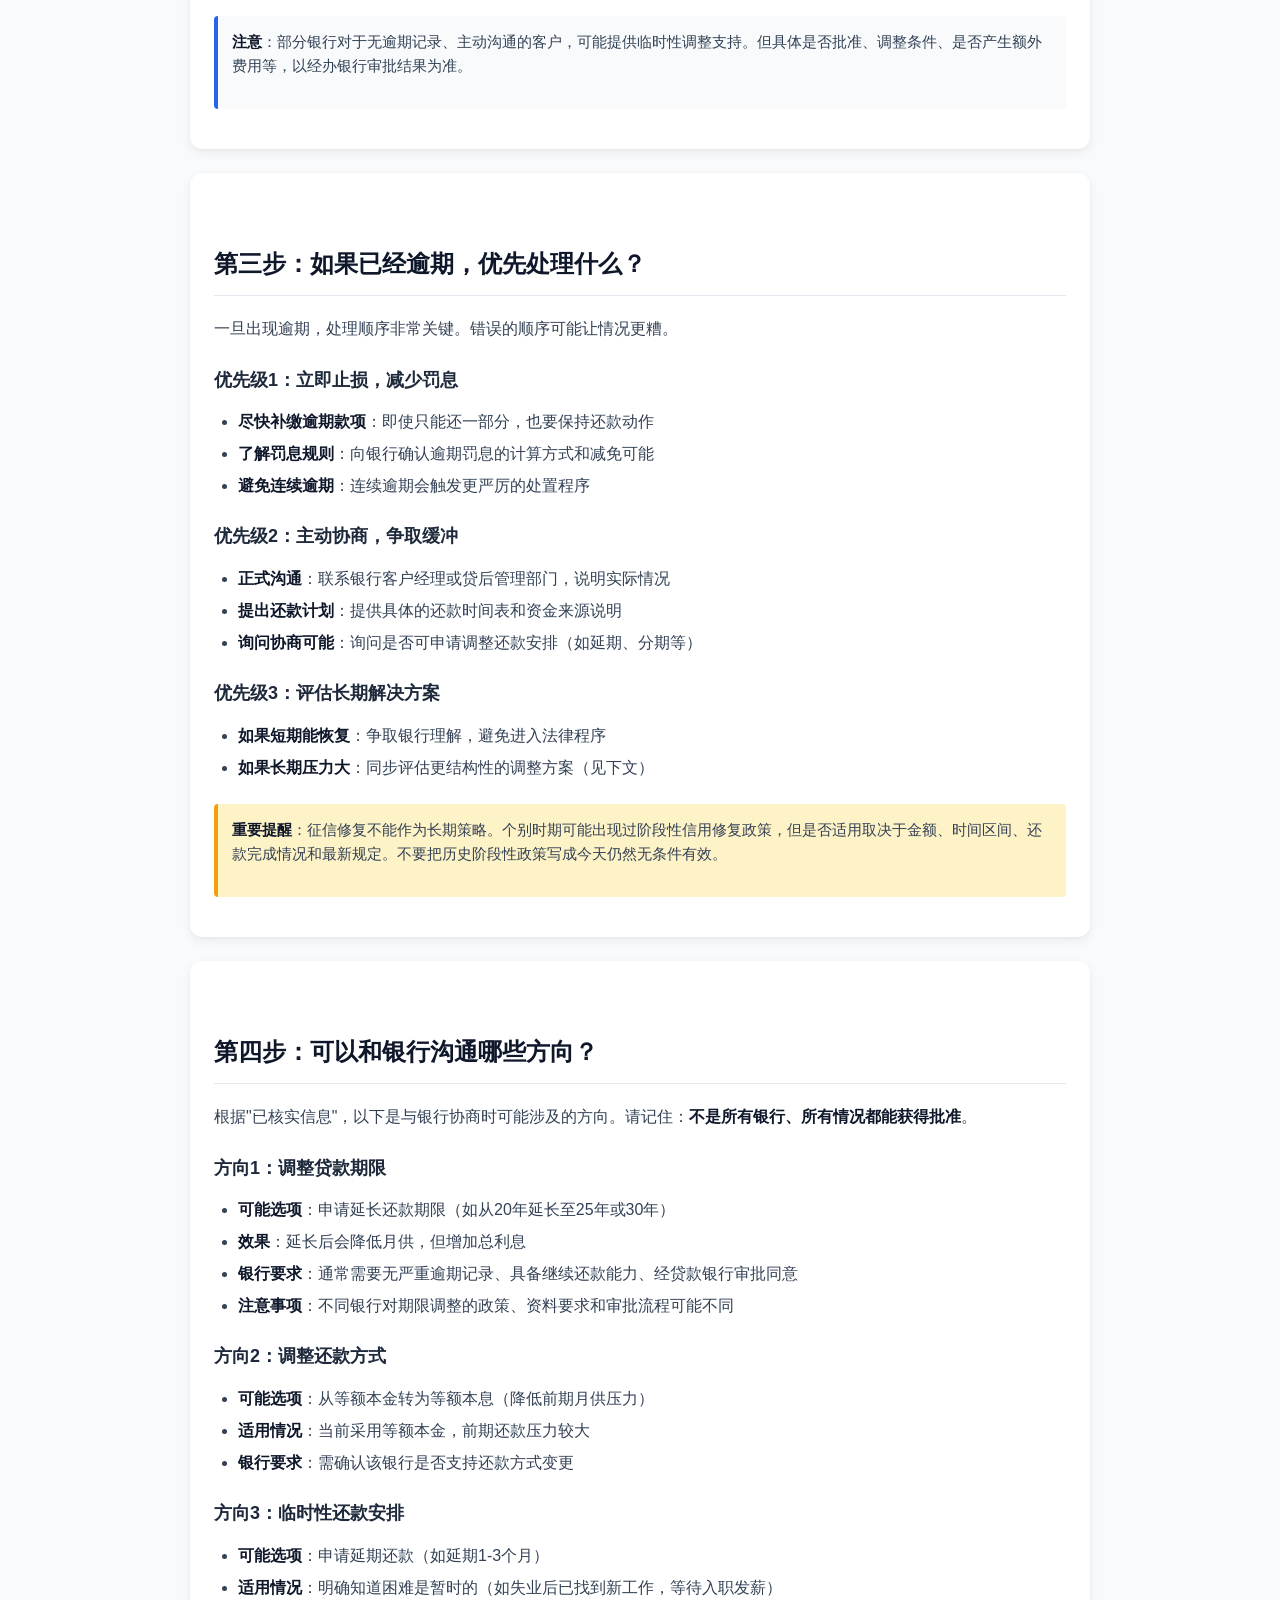
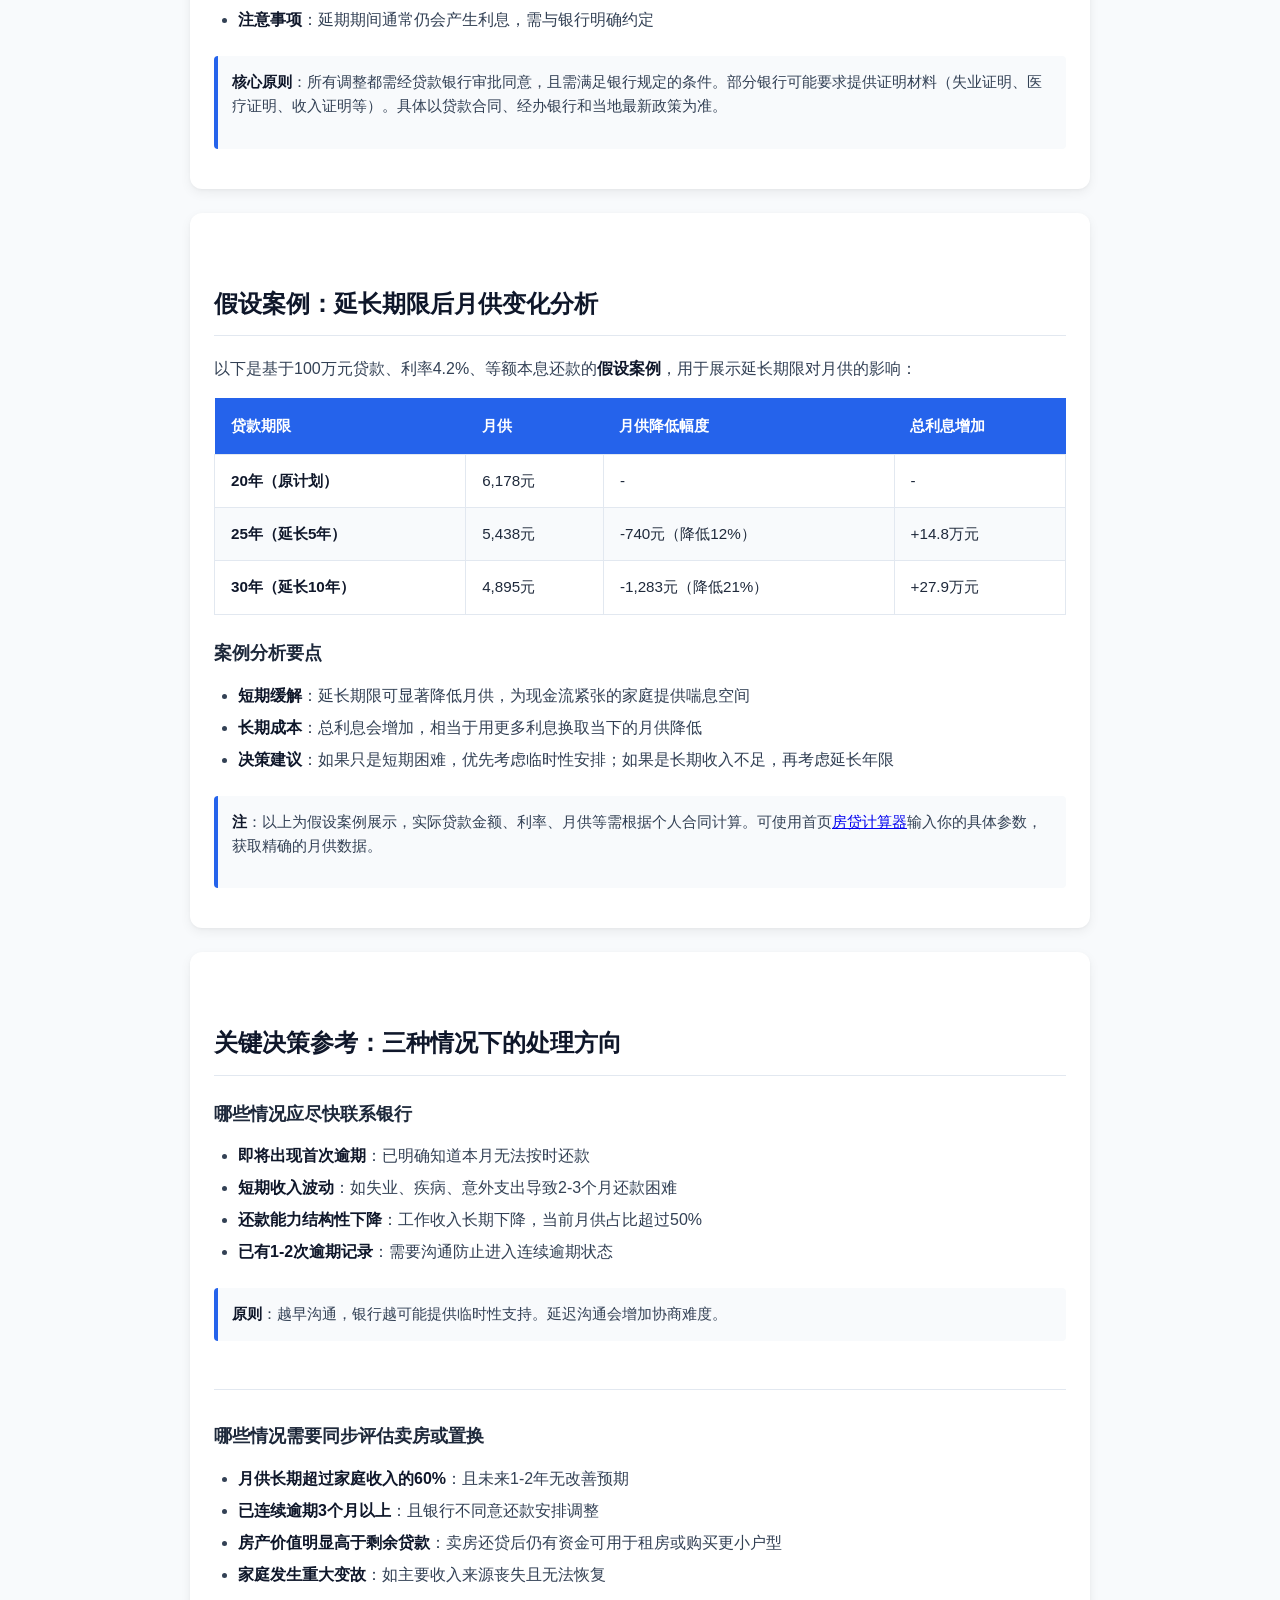
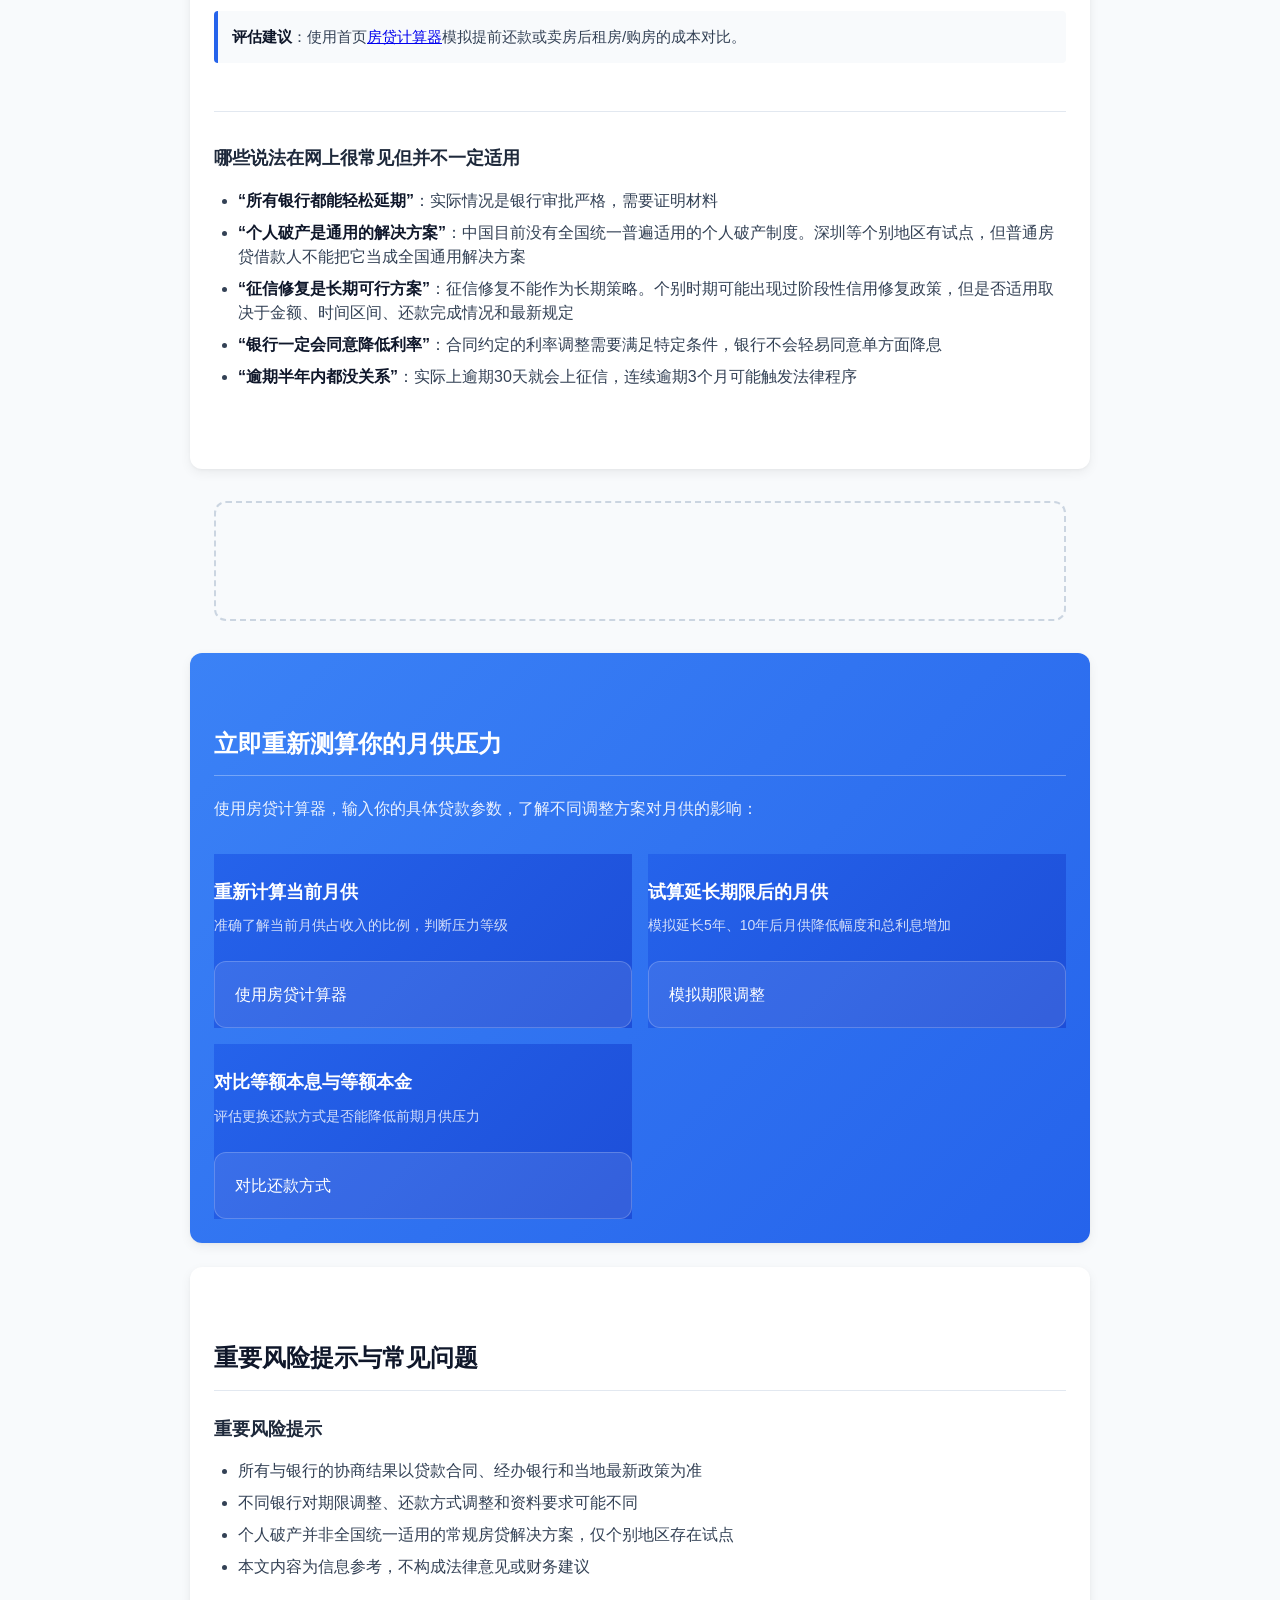
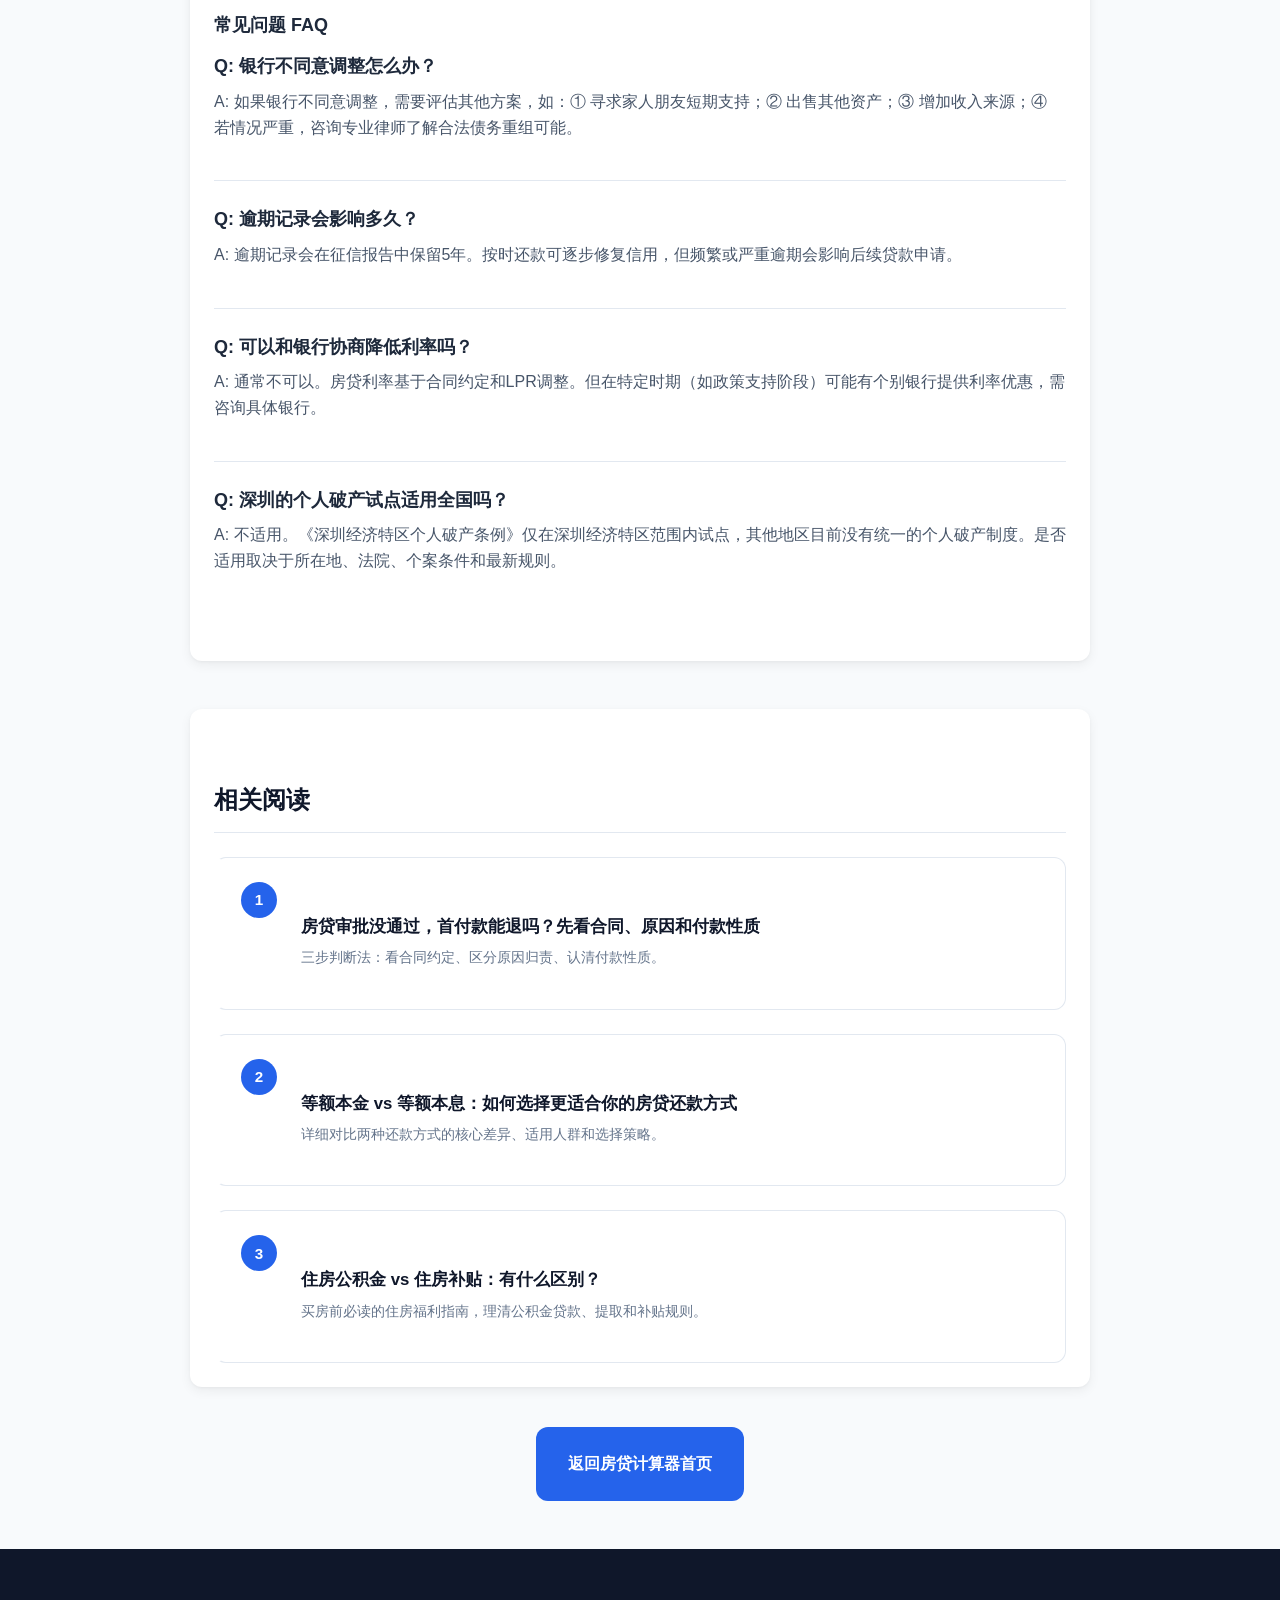
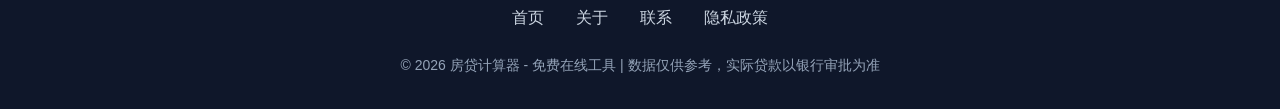
<file: post/4.html>
<!DOCTYPE html>
<html dir="ltr" lang="zh-CN">
<head>
    <meta http-equiv="Content-Type" content="text/html; charset=UTF-8"/>
    <title>房贷还不上怎么办？先别慌，按这几个步骤处理更实际 - 房贷计算器</title>
    <meta name="keywords" content="房贷还不上,房贷逾期,月供压力,银行贷款协商,房贷还款困难"/>
    <meta name="description" content="房贷还不上怎么办？本文提供2026年实用的应对指南：先判断风险阶段，再与银行沟通，最后评估替代方案。强调越早处理越好，避免征信受损。" />
    <meta name="viewport" content="width=device-width,initial-scale=1.0,maximum-scale=5.0,minimum-scale=1.0,user-scalable=yes"/>
    <link rel="icon" sizes="114x114" href="../images/favicon.png">
    <link rel="apple-touch-icon" sizes="180x180" href="../images/favicon.png">
    <link rel="stylesheet" type="text/css" href="../css/app.css"/>
    <script async src="https://pagead2.googlesyndication.com/pagead/js/adsbygoogle.js?client=ca-pub-1875136142359240" crossorigin="anonymous"></script>
    <link rel="canonical" href="https://loan-compute.homes/post/4.html">
    <meta property="og:title" content="房贷还不上怎么办？先别慌，按这几个步骤处理更实际 - 房贷计算器">
    <meta property="og:description" content="房贷还不上怎么办？本文提供实用的应对指南：先判断风险阶段，再与银行沟通，最后评估替代方案。越早处理越好，避免征信受损。">
    <meta property="og:url" content="https://loan-compute.homes/post/4.html">
    <meta property="og:type" content="article">
    <meta property="og:site_name" content="房贷计算器">
    <meta property="og:image" content="https://loan-compute.homes/images/logo.png">
    <meta name="twitter:card" content="summary">
</head>
<body>
  <!-- 头部导航 -->
  <header class="header">
    <div class="container header-content">
      <div class="logo">
        <h1><a href="../index.html">房贷计算器 - 在线精准计算工具</a></h1>
        <p style="color: white; opacity: 0.9; font-size: 0.875rem; margin-top: var(--space-xs);">商业贷款 · 公积金贷款 · 组合贷款 · LPR利率参考</p>
      </div>
    </div>
  </header>

  <!-- 文章主体 -->
  <main class="container">
    <div class="article-card">
      <!-- 标题区 -->
      <div class="article-header">
        <h1 class="article-title">房贷还不上怎么办？先别慌，按这几个步骤处理更实际</h1>
        <p class="article-lead">发现月供压力大或已出现逾期时，越早处理越主动。本文提供2026年的实用指南：先判断风险阶段，主动与银行沟通，评估替代方案，保护征信记录。记住：逃避只会让问题更复杂。</p>
      </div>

      <!-- 先判断自己属于哪种风险阶段 -->
      <div class="card">
        <h2 class="card-title">第一步：先判断你属于哪种风险阶段</h2>
        <p>处理房贷还款问题的第一步，是准确判断自己处于哪个阶段。不同阶段的处理优先级和策略完全不同。</p>

        <div class="stage-section">
          <h3 class="section-subtitle">阶段1：短期现金流紧张（还未逾期）</h3>
          <ul>
            <li><strong>特征</strong>：暂时遇到资金周转困难，但预计未来1-3个月内能恢复正常</li>
            <li><strong>主要风险</strong>：如果拖延，可能发展为逾期，产生罚息并影响征信</li>
            <li><strong>处理重点</strong>：主动与银行沟通，申请临时性调整</li>
          </ul>

          <h3 class="section-subtitle">阶段2：已经出现逾期</h3>
          <ul>
            <li><strong>特征</strong>：已有1次或连续几次逾期记录</li>
            <li><strong>主要风险</strong>：罚息累积、征信受损、可能面临银行催收或法律程序</li>
            <li><strong>处理重点</strong>：优先停止逾期状态，减少罚息，修复与银行关系</li>
          </ul>

          <h3 class="section-subtitle">阶段3：长期无法承担当前月供</h3>
          <ul>
            <li><strong>特征</strong>：收入已无法覆盖月供，且短期内看不到改善希望</li>
            <li><strong>主要风险</strong>：可能面临房产被处置、征信严重受损</li>
            <li><strong>处理重点</strong>：评估结构性调整（延长年限、调整还款方式）或考虑卖房</li>
          </ul>
        </div>
      </div>

      <!-- 逾期前可以做什么 -->
      <div class="card">
        <h2 class="card-title">第二步：如果还未逾期，现在可以做什么？</h2>
        <p>发现自己可能无法按时还款时，<strong>越早行动越主动</strong>。以下是逾期前应优先考虑的步骤：</p>

        <h3 class="section-subtitle">1. 立即核算真实财务情况</h3>
        <ul>
          <li><strong>重新计算月供压力</strong>：使用首页的<a href="/">房贷计算器</a>，精确计算当前月供占家庭收入的比例</li>
          <li><strong>评估现金流</strong>：列出未来3-6个月的所有收入和必要支出，找出缺口</li>
          <li><strong>明确困难原因</strong>：是暂时性困难（如失业、疾病）还是结构性压力（收入长期低于月供）</li>
        </ul>

        <h3 class="section-subtitle">2. 主动联系贷款银行</h3>
        <p>不要等到逾期后再沟通。主动联系银行，说明情况时注意：</p>
        <ul>
          <li><strong>提前准备</strong>：整理好困难证明材料（如失业证明、医疗证明、收入变化证明等）</li>
          <li><strong>明确诉求</strong>：提出具体可行的调整建议（如申请延期1-2个月）</li>
          <li><strong>展示还款意愿</strong>：强调你愿意还款，只是暂时遇到困难</li>
        </ul>

        <div class="note-text">
          <p><strong>注意</strong>：部分银行对于无逾期记录、主动沟通的客户，可能提供临时性调整支持。但具体是否批准、调整条件、是否产生额外费用等，以经办银行审批结果为准。</p>
        </div>
      </div>

      <!-- 已逾期后优先处理什么 -->
      <div class="card">
        <h2 class="card-title">第三步：如果已经逾期，优先处理什么？</h2>
        <p>一旦出现逾期，处理顺序非常关键。错误的顺序可能让情况更糟。</p>

        <div class="priority-list">
          <h3 class="section-subtitle">优先级1：立即止损，减少罚息</h3>
          <ul>
            <li><strong>尽快补缴逾期款项</strong>：即使只能还一部分，也要保持还款动作</li>
            <li><strong>了解罚息规则</strong>：向银行确认逾期罚息的计算方式和减免可能</li>
            <li><strong>避免连续逾期</strong>：连续逾期会触发更严厉的处置程序</li>
          </ul>

          <h3 class="section-subtitle">优先级2：主动协商，争取缓冲</h3>
          <ul>
            <li><strong>正式沟通</strong>：联系银行客户经理或贷后管理部门，说明实际情况</li>
            <li><strong>提出还款计划</strong>：提供具体的还款时间表和资金来源说明</li>
            <li><strong>询问协商可能</strong>：询问是否可申请调整还款安排（如延期、分期等）</li>
          </ul>

          <h3 class="section-subtitle">优先级3：评估长期解决方案</h3>
          <ul>
            <li><strong>如果短期能恢复</strong>：争取银行理解，避免进入法律程序</li>
            <li><strong>如果长期压力大</strong>：同步评估更结构性的调整方案（见下文）</li>
          </ul>

          <div class="warning-text">
            <p><strong>重要提醒</strong>：征信修复不能作为长期策略。个别时期可能出现过阶段性信用修复政策，但是否适用取决于金额、时间区间、还款完成情况和最新规定。不要把历史阶段性政策写成今天仍然无条件有效。</p>
          </div>
        </div>
      </div>

      <!-- 可以和银行沟通哪些方向 -->
      <div class="card">
        <h2 class="card-title">第四步：可以和银行沟通哪些方向？</h2>
        <p>根据"已核实信息"，以下是与银行协商时可能涉及的方向。请记住：<strong>不是所有银行、所有情况都能获得批准</strong>。</p>

        <div class="communication-options">
          <h3 class="section-subtitle">方向1：调整贷款期限</h3>
          <ul>
            <li><strong>可能选项</strong>：申请延长还款期限（如从20年延长至25年或30年）</li>
            <li><strong>效果</strong>：延长后会降低月供，但增加总利息</li>
            <li><strong>银行要求</strong>：通常需要无严重逾期记录、具备继续还款能力、经贷款银行审批同意</li>
            <li><strong>注意事项</strong>：不同银行对期限调整的政策、资料要求和审批流程可能不同</li>
          </ul>

          <h3 class="section-subtitle">方向2：调整还款方式</h3>
          <ul>
            <li><strong>可能选项</strong>：从等额本金转为等额本息（降低前期月供压力）</li>
            <li><strong>适用情况</strong>：当前采用等额本金，前期还款压力较大</li>
            <li><strong>银行要求</strong>：需确认该银行是否支持还款方式变更</li>
          </ul>

          <h3 class="section-subtitle">方向3：临时性还款安排</h3>
          <ul>
            <li><strong>可能选项</strong>：申请延期还款（如延期1-3个月）</li>
            <li><strong>适用情况</strong>：明确知道困难是暂时的（如失业后已找到新工作，等待入职发薪）</li>
            <li><strong>注意事项</strong>：延期期间通常仍会产生利息，需与银行明确约定</li>
          </ul>

          <div class="note-text">
            <p><strong>核心原则</strong>：所有调整都需经贷款银行审批同意，且需满足银行规定的条件。部分银行可能要求提供证明材料（失业证明、医疗证明、收入证明等）。具体以贷款合同、经办银行和当地最新政策为准。</p>
          </div>
        </div>
      </div>

      <!-- 假设案例 -->
      <div class="card">
        <h2 class="card-title">假设案例：延长期限后月供变化分析</h2>
        <p>以下是基于100万元贷款、利率4.2%、等额本息还款的<strong>假设案例</strong>，用于展示延长期限对月供的影响：</p>

        <div class="comparison-table">
          <table class="data-table">
            <thead>
              <tr>
                <th>贷款期限</th>
                <th>月供</th>
                <th>月供降低幅度</th>
                <th>总利息增加</th>
              </tr>
            </thead>
            <tbody>
              <tr>
                <td><strong>20年（原计划）</strong></td>
                <td>6,178元</td>
                <td>-</td>
                <td>-</td>
              </tr>
              <tr>
                <td><strong>25年（延长5年）</strong></td>
                <td>5,438元</td>
                <td>-740元（降低12%）</td>
                <td>+14.8万元</td>
              </tr>
              <tr>
                <td><strong>30年（延长10年）</strong></td>
                <td>4,895元</td>
                <td>-1,283元（降低21%）</td>
                <td>+27.9万元</td>
              </tr>
            </tbody>
          </table>
        </div>

        <div class="case-analysis">
          <h3 class="section-subtitle">案例分析要点</h3>
          <ul>
            <li><strong>短期缓解</strong>：延长期限可显著降低月供，为现金流紧张的家庭提供喘息空间</li>
            <li><strong>长期成本</strong>：总利息会增加，相当于用更多利息换取当下的月供降低</li>
            <li><strong>决策建议</strong>：如果只是短期困难，优先考虑临时性安排；如果是长期收入不足，再考虑延长年限</li>
          </ul>

          <div class="note-text">
            <p><strong>注</strong>：以上为假设案例展示，实际贷款金额、利率、月供等需根据个人合同计算。可使用首页<a href="/">房贷计算器</a>输入你的具体参数，获取精确的月供数据。</p>
          </div>
        </div>
      </div>

      <!-- 三个关键评估小节 -->
      <div class="card">
        <h2 class="card-title">关键决策参考：三种情况下的处理方向</h2>

        <div class="decision-section">
          <h3 class="section-subtitle">哪些情况应尽快联系银行</h3>
          <ul>
            <li><strong>即将出现首次逾期</strong>：已明确知道本月无法按时还款</li>
            <li><strong>短期收入波动</strong>：如失业、疾病、意外支出导致2-3个月还款困难</li>
            <li><strong>还款能力结构性下降</strong>：工作收入长期下降，当前月供占比超过50%</li>
            <li><strong>已有1-2次逾期记录</strong>：需要沟通防止进入连续逾期状态</li>
          </ul>
          <p class="note-text"><strong>原则</strong>：越早沟通，银行越可能提供临时性支持。延迟沟通会增加协商难度。</p>
        </div>

        <div class="decision-section">
          <h3 class="section-subtitle">哪些情况需要同步评估卖房或置换</h3>
          <ul>
            <li><strong>月供长期超过家庭收入的60%</strong>：且未来1-2年无改善预期</li>
            <li><strong>已连续逾期3个月以上</strong>：且银行不同意还款安排调整</li>
            <li><strong>房产价值明显高于剩余贷款</strong>：卖房还贷后仍有资金可用于租房或购买更小户型</li>
            <li><strong>家庭发生重大变故</strong>：如主要收入来源丧失且无法恢复</li>
          </ul>
          <p class="note-text"><strong>评估建议</strong>：使用首页<a href="/">房贷计算器</a>模拟提前还款或卖房后租房/购房的成本对比。</p>
        </div>

        <div class="decision-section">
          <h3 class="section-subtitle">哪些说法在网上很常见但并不一定适用</h3>
          <ul>
            <li><strong>“所有银行都能轻松延期”</strong>：实际情况是银行审批严格，需要证明材料</li>
            <li><strong>“个人破产是通用的解决方案”</strong>：中国目前没有全国统一普遍适用的个人破产制度。深圳等个别地区有试点，但普通房贷借款人不能把它当成全国通用解决方案</li>
            <li><strong>“征信修复是长期可行方案”</strong>：征信修复不能作为长期策略。个别时期可能出现过阶段性信用修复政策，但是否适用取决于金额、时间区间、还款完成情况和最新规定</li>
            <li><strong>“银行一定会同意降低利率”</strong>：合同约定的利率调整需要满足特定条件，银行不会轻易同意单方面降息</li>
            <li><strong>“逾期半年内都没关系”</strong>：实际上逾期30天就会上征信，连续逾期3个月可能触发法律程序</li>
          </ul>
        </div>
      </div>

    <!-- 广告位容器 -->
    <div class="container">
      <div class="ad-container">
        <!-- post-slot -->
        <ins class="adsbygoogle"
             style="display:block"
             data-ad-client="ca-pub-1875136142359240"
             data-ad-slot="3508380647"
             data-ad-format="auto"
             data-full-width-responsive="true"></ins>
        <script>
             (adsbygoogle = window.adsbygoogle || []).push({});
        </script>
      </div>
    </div>

      <!-- 与计算器联动的CTA -->
      <div class="card calculator-cta">
        <h2 class="card-title">立即重新测算你的月供压力</h2>
        <p>使用房贷计算器，输入你的具体贷款参数，了解不同调整方案对月供的影响：</p>

        <div class="cta-grid">
          <div class="cta-card">
            <h3 class="section-subtitle">重新计算当前月供</h3>
            <p>准确了解当前月供占收入的比例，判断压力等级</p>
            <a href="/" class="cta-button">使用房贷计算器</a>
          </div>

          <div class="cta-card">
            <h3 class="section-subtitle">试算延长期限后的月供</h3>
            <p>模拟延长5年、10年后月供降低幅度和总利息增加</p>
            <a href="/" class="cta-button">模拟期限调整</a>
          </div>

          <div class="cta-card">
            <h3 class="section-subtitle">对比等额本息与等额本金</h3>
            <p>评估更换还款方式是否能降低前期月供压力</p>
            <a href="/" class="cta-button">对比还款方式</a>
          </div>
        </div>
      </div>

      <!-- 风险提示与FAQ -->
      <div class="card">
        <h2 class="card-title">重要风险提示与常见问题</h2>

        <div class="warning-section">
          <h3 class="section-subtitle">重要风险提示</h3>
          <ul>
            <li>所有与银行的协商结果以贷款合同、经办银行和当地最新政策为准</li>
            <li>不同银行对期限调整、还款方式调整和资料要求可能不同</li>
            <li>个人破产并非全国统一适用的常规房贷解决方案，仅个别地区存在试点</li>
            <li>本文内容为信息参考，不构成法律意见或财务建议</li>
          </ul>
        </div>

        <div class="faq-section">
          <h3 class="section-subtitle">常见问题 FAQ</h3>

          <div class="faq-item">
            <h4>Q: 银行不同意调整怎么办？</h4>
            <p>A: 如果银行不同意调整，需要评估其他方案，如：① 寻求家人朋友短期支持；② 出售其他资产；③ 增加收入来源；④ 若情况严重，咨询专业律师了解合法债务重组可能。</p>
          </div>

          <div class="faq-item">
            <h4>Q: 逾期记录会影响多久？</h4>
            <p>A: 逾期记录会在征信报告中保留5年。按时还款可逐步修复信用，但频繁或严重逾期会影响后续贷款申请。</p>
          </div>

          <div class="faq-item">
            <h4>Q: 可以和银行协商降低利率吗？</h4>
            <p>A: 通常不可以。房贷利率基于合同约定和LPR调整。但在特定时期（如政策支持阶段）可能有个别银行提供利率优惠，需咨询具体银行。</p>
          </div>

          <div class="faq-item">
            <h4>Q: 深圳的个人破产试点适用全国吗？</h4>
            <p>A: 不适用。《深圳经济特区个人破产条例》仅在深圳经济特区范围内试点，其他地区目前没有统一的个人破产制度。是否适用取决于所在地、法院、个案条件和最新规则。</p>
          </div>
        </div>
      </div>

      <!-- 相关阅读 -->
      <div class="card" style="margin-top: var(--space-xl);">
        <h2 class="card-title">相关阅读</h2>
        <div class="tools-grid">
          <a href="1.html" class="reading-card">
            <span class="reading-badge">1</span>
            <div class="reading-text">
              <h3>房贷审批没通过，首付款能退吗？先看合同、原因和付款性质</h3>
              <p>三步判断法：看合同约定、区分原因归责、认清付款性质。</p>
            </div>
          </a>
          <a href="2.html" class="reading-card">
            <span class="reading-badge">2</span>
            <div class="reading-text">
              <h3>等额本金 vs 等额本息：如何选择更适合你的房贷还款方式</h3>
              <p>详细对比两种还款方式的核心差异、适用人群和选择策略。</p>
            </div>
          </a>
          <a href="3.html" class="reading-card">
            <span class="reading-badge">3</span>
            <div class="reading-text">
              <h3>住房公积金 vs 住房补贴：有什么区别？</h3>
              <p>买房前必读的住房福利指南，理清公积金贷款、提取和补贴规则。</p>
            </div>
          </a>
        </div>
      </div>

      <!-- 返回首页 -->
      <div class="back-home">
        <a href="/" class="primary-button">返回房贷计算器首页</a>
      </div>
    </div>
  </main>

  <!-- 页脚 -->
  <footer class="footer">
    <div class="container footer-content">
      <div class="footer-links">
        <a href="../index.html">首页</a>
        <a href="../about.html">关于</a>
        <a href="../contact.html">联系</a>
        <a href="../privacy.html">隐私政策</a>
      </div>
      <div class="copyright">
        &copy; 2026 房贷计算器 - 免费在线工具 | 数据仅供参考，实际贷款以银行审批为准
      </div>
    </div>
  </footer>

  <link rel="stylesheet" href="../css/post.css">

  <script src="../js/cookie-consent.js"></script>
</body>
</html>
</file>
<file: css/app.css>
/* 房贷计算器 - 现代样式 v1.0 */
:root {
  /* 主色调 */
  --primary: #2563eb;
  --primary-dark: #1d4ed8;
  --primary-light: #3b82f6;
  --secondary: #64748b;
  --success: #10b981;
  --warning: #f59e0b;
  --danger: #ef4444;
  --accent: #c9922c;
  --accent-light: #faf3e6;
  --font-heading: "PingFang SC", "Hiragino Sans GB", "Microsoft YaHei", "Noto Sans SC", sans-serif;
  --font-mono: "SF Mono", "JetBrains Mono", "Consolas", "Menlo", monospace;

  /* 中性色 */
  --gray-50: #f8fafc;
  --gray-100: #f1f5f9;
  --gray-200: #e2e8f0;
  --gray-300: #cbd5e1;
  --gray-400: #94a3b8;
  --gray-500: #64748b;
  --gray-600: #475569;
  --gray-700: #334155;
  --gray-800: #1e293b;
  --gray-900: #0f172a;

  /* 布局 */
  --max-width: 1200px;
  --border-radius: 12px;
  --border-radius-sm: 8px;
  --border-radius-xs: 4px;
  --shadow: 0 1px 3px rgba(0, 0, 0, 0.04), 0 4px 12px rgba(0, 0, 0, 0.06);
  --shadow-lg: 0 2px 8px rgba(0, 0, 0, 0.04), 0 8px 24px rgba(0, 0, 0, 0.08);

  /* 间距 */
  --space-xs: 0.5rem;
  --space-sm: 1rem;
  --space-md: 1.5rem;
  --space-lg: 2rem;
  --space-xl: 3rem;
}

/* 重置和基础样式 */
* {
  margin: 0;
  padding: 0;
  box-sizing: border-box;
}

h1, h2, h3, h4 {
  font-family: var(--font-heading);
}

body {
  font-family: -apple-system, BlinkMacSystemFont, 'Segoe UI', 'Roboto', 'Oxygen', 'Ubuntu', 'Cantarell', 'Fira Sans', 'Droid Sans', 'Helvetica Neue', sans-serif;
  line-height: 1.6;
  color: var(--gray-800);
  background-color: var(--gray-50);
  min-height: 100vh;
}

.container {
  max-width: var(--max-width);
  margin: 0 auto;
  padding: 0 var(--space-md);
}

/* 头部 */
.header {
  background: linear-gradient(135deg, var(--primary) 0%, var(--primary-dark) 100%);
  color: white;
  padding: var(--space-md) 0;
  margin-bottom: 0;
  box-shadow: var(--shadow);
}

.hero-tagline {
  background: rgba(37, 99, 235, 0.04);
  border-bottom: 1px solid var(--gray-200);
  padding: var(--space-sm) 0;
  text-align: center;
  font-size: 0.9rem;
  color: var(--gray-600);
  margin-bottom: var(--space-lg);
}

.hero-tagline .container {
  display: flex;
  justify-content: center;
  flex-wrap: wrap;
  gap: 0.25rem 0.5rem;
}

.hero-sep {
  color: var(--gray-300);
}

@media (max-width: 768px) {
  .hero-tagline {
    font-size: 0.8rem;
    padding: 0.6rem var(--space-sm);
  }
}

.header-content {
  display: flex;
  justify-content: space-between;
  align-items: center;
}

.logo h1 {
  font-family: var(--font-heading);
  font-size: 1.75rem;
  font-weight: 700;
  letter-spacing: -0.025em;
}

.logo h1 a {
  color: inherit;
  text-decoration: none;
}

.logo p {
  font-size: 0.875rem;
  opacity: 0.9;
  margin-top: var(--space-xs);
}

/* 主内容区 */
.main-content {
  display: grid;
  grid-template-columns: 1fr;
  gap: var(--space-lg);
  margin-bottom: var(--space-xl);
}

@media (min-width: 1024px) {
  .main-content {
    grid-template-columns: 1fr 1fr;
  }
}

/* 卡片样式 */
.card {
  background: white;
  border-radius: var(--border-radius);
  box-shadow: var(--shadow);
  padding: var(--space-md);
  margin-bottom: var(--space-md);
}

.card-title {
  font-family: var(--font-heading);
  font-size: 1.25rem;
  font-weight: 600;
  color: var(--gray-900);
  margin-bottom: var(--space-md);
  padding-bottom: var(--space-sm);
  border-bottom: 2px solid var(--gray-100);
}

/* 贷款类型选择 */
.loan-type-selector {
  display: flex;
  gap: var(--space-sm);
  margin-bottom: var(--space-md);
}

.loan-type-btn {
  flex: 1;
  padding: var(--space-sm);
  background: var(--gray-100);
  border: 2px solid var(--gray-200);
  border-radius: var(--border-radius-sm);
  font-weight: 500;
  cursor: pointer;
  transition: all 0.2s ease;
  text-align: center;
}

.loan-type-btn:hover {
  background: var(--gray-200);
  border-color: var(--gray-300);
}

.loan-type-btn.active {
  background: var(--primary);
  color: white;
  border-color: var(--primary);
}

/* 表单样式 */
.form-group {
  margin-bottom: var(--space-md);
}

.form-label {
  display: block;
  margin-bottom: var(--space-xs);
  font-weight: 500;
  color: var(--gray-700);
}

.form-control {
  width: 100%;
  padding: 0.75rem var(--space-sm);
  border: 2px solid var(--gray-300);
  border-radius: var(--border-radius-sm);
  font-size: 1rem;
  transition: border-color 0.2s ease;
  background: white;
}

.form-control:focus {
  outline: none;
  border-color: var(--primary);
  box-shadow: 0 0 0 3px rgba(37, 99, 235, 0.1);
}

.form-control.invalid {
  border-color: var(--danger);
}

.form-hint {
  display: block;
  margin-top: var(--space-xs);
  font-size: 0.875rem;
  color: var(--gray-500);
}

.form-row {
  display: grid;
  grid-template-columns: 1fr;
  gap: var(--space-sm);
  margin-bottom: var(--space-md);
}

@media (min-width: 640px) {
  .form-row {
    grid-template-columns: 1fr 1fr;
  }
}

/* 还款方式选择 */
.repayment-method {
  display: flex;
  gap: var(--space-sm);
  margin-bottom: var(--space-md);
}

.repayment-btn {
  flex: 1;
  padding: var(--space-sm);
  background: var(--gray-100);
  border: 2px solid var(--gray-200);
  border-radius: var(--border-radius-sm);
  font-weight: 500;
  cursor: pointer;
  transition: all 0.2s ease;
  text-align: center;
}

.repayment-btn:hover {
  background: var(--gray-200);
}

.repayment-btn.active {
  background: var(--primary);
  color: white;
  border-color: var(--primary);
}

/* 结果卡片 */
.results-grid {
  display: grid;
  grid-template-columns: repeat(auto-fit, minmax(250px, 1fr));
  gap: var(--space-sm);
  margin-bottom: var(--space-md);
}

.result-card {
  background: var(--gray-50);
  border-radius: var(--border-radius-sm);
  padding: var(--space-md);
  text-align: center;
  border: 1px solid var(--gray-200);
}

.result-card .value {
  font-family: var(--font-mono);
  font-size: 1.5rem;
  font-weight: 700;
  color: var(--accent);
  margin: var(--space-xs) 0;
}

#monthly-payment .value {
  font-size: 2.25rem;
}

.result-card .label {
  font-size: 0.875rem;
  color: var(--gray-600);
  margin-top: var(--space-xs);
}

/* 详细结果表格 */
.details-table {
  width: 100%;
  border-collapse: collapse;
  margin-top: var(--space-md);
}

.details-table th,
.details-table td {
  padding: var(--space-sm);
  text-align: center;
  border-bottom: 1px solid var(--gray-200);
}

.details-table th {
  background: linear-gradient(135deg, #2563eb 0%, #1d4ed8 100%);
  color: #fff;
  font-weight: 600;
  border-bottom: none;
}

.details-table tr:hover {
  background: var(--gray-50);
}

.details-table .total-row td {
  font-weight: 700;
  background: #faf3e6;
  border-top: 2px solid var(--accent);
  color: var(--accent);
  font-family: var(--font-mono);
}

/* 状态消息 */
.status-message {
  padding: var(--space-sm);
  border-radius: var(--border-radius-sm);
  margin-bottom: var(--space-md);
  font-weight: 500;
}

.status-message.info {
  background: rgba(37, 99, 235, 0.1);
  color: var(--primary);
  border-left: 4px solid var(--primary);
}

.status-message.warning {
  background: rgba(245, 158, 11, 0.1);
  color: var(--warning);
  border-left: 4px solid var(--warning);
}

/* 页脚 */
.footer {
  background: var(--gray-900);
  color: white;
  padding: var(--space-lg) 0;
  margin-top: var(--space-xl);
}

.footer-content {
  text-align: center;
}

.footer-links {
  display: flex;
  justify-content: center;
  gap: var(--space-lg);
  margin: var(--space-md) 0;
}

.footer-links a {
  color: var(--gray-300);
  text-decoration: none;
  transition: color 0.2s ease;
}

.footer-links a:hover {
  color: white;
}

.copyright {
  font-size: 0.875rem;
  color: var(--gray-400);
  margin-top: var(--space-md);
}

/* 工具提示 */
.tooltip {
  position: relative;
  display: inline-block;
}

.tooltip .tooltip-text {
  visibility: hidden;
  width: 200px;
  background-color: var(--gray-800);
  color: white;
  text-align: center;
  padding: var(--space-xs) var(--space-sm);
  border-radius: var(--border-radius-xs);
  position: absolute;
  z-index: 1;
  bottom: 125%;
  left: 50%;
  transform: translateX(-50%);
  opacity: 0;
  transition: opacity 0.3s;
  font-size: 0.875rem;
}

.tooltip:hover .tooltip-text {
  visibility: visible;
  opacity: 1;
}

/* 响应式调整 */
@media (max-width: 768px) {
  .header-content {
    flex-direction: column;
    text-align: center;
    gap: var(--space-sm);
  }

  .loan-type-selector,
  .repayment-method {
    flex-direction: column;
  }

  .results-grid {
    grid-template-columns: 1fr;
  }

  .footer-links {
    flex-direction: column;
    gap: var(--space-sm);
  }
}

/* 打印样式 */
@media print {
  .header,
  .footer,
  .loan-type-selector,
  .repayment-method,
  button {
    display: none !important;
  }

  .card {
    box-shadow: none !important;
    border: 1px solid var(--gray-300) !important;
  }

  body {
    background: white !important;
    color: black !important;
  }
}

/* 加载状态 */
.loading {
  display: inline-block;
  width: 20px;
  height: 20px;
  border: 3px solid var(--gray-200);
  border-top-color: var(--primary);
  border-radius: 50%;
  animation: spin 1s linear infinite;
}

@keyframes spin {
  to { transform: rotate(360deg); }
}

/* 专业指南样式 */
.guide-content {
  display: grid;
  grid-template-columns: 1fr;
  gap: var(--space-md);
}

.guide-item h3 {
  font-size: 1.1rem;
  font-weight: 600;
  color: var(--gray-900);
  margin-bottom: var(--space-xs);
}

.guide-item p {
  font-size: 0.95rem;
  color: var(--gray-600);
  line-height: 1.5;
}

@media (min-width: 768px) {
  .guide-content {
    grid-template-columns: repeat(3, 1fr);
  }
}

/* 相关阅读模块 */
.tools-section {
  margin: var(--space-xl) 0;
}

.tools-grid {
  display: grid;
  grid-template-columns: 1fr;
  gap: var(--space-md);
  margin-top: var(--space-md);
}

.reading-card {
  display: flex;
  align-items: flex-start;
  gap: var(--space-md);
  background: white;
  border: 1px solid var(--gray-200);
  border-left: 3px solid transparent;
  border-radius: var(--border-radius);
  padding: var(--space-md);
  transition: all 0.2s ease;
  text-decoration: none;
  color: var(--gray-800);
}

.reading-card:hover {
  transform: translateX(4px);
  border-color: var(--primary);
  border-left-color: var(--primary);
  box-shadow: var(--shadow-lg);
}

.reading-badge {
  flex-shrink: 0;
  width: 36px;
  height: 36px;
  border-radius: 50%;
  background: var(--primary);
  color: white;
  font-size: 0.95rem;
  font-weight: 700;
  display: flex;
  align-items: center;
  justify-content: center;
  line-height: 1;
}

.reading-text {
  flex: 1;
  min-width: 0;
}

.reading-text h3 {
  font-size: 1.05rem;
  font-weight: 600;
  margin-bottom: var(--space-xs);
  color: var(--gray-900);
  line-height: 1.5;
}

.reading-text p {
  font-size: 0.9rem;
  color: var(--gray-500);
  line-height: 1.5;
}

.tool-card {
  background: white;
  border: 1px solid var(--gray-200);
  border-radius: var(--border-radius);
  padding: var(--space-md);
  text-align: center;
  transition: all 0.2s ease;
  cursor: pointer;
  text-decoration: none;
  color: var(--gray-800);
  display: block;
}

.tool-card:hover {
  transform: translateY(-4px);
  box-shadow: var(--shadow-lg);
  border-color: var(--primary);
}

.tool-card .icon {
  font-size: 2rem;
  color: var(--primary);
  margin-bottom: var(--space-sm);
}

.tool-card h3 {
  font-size: 1.1rem;
  font-weight: 600;
  margin-bottom: var(--space-xs);
}

.tool-card p {
  font-size: 0.9rem;
  color: var(--gray-500);
  line-height: 1.4;
}

/* 广告位容器 */
.ad-container {
  background: var(--gray-50);
  border: 2px dashed var(--gray-300);
  border-radius: var(--border-radius);
  padding: var(--space-lg);
  margin: var(--space-lg) 0;
  text-align: center;
  color: var(--gray-500);
  font-size: 0.9rem;
  min-height: 120px;
  display: flex;
  align-items: center;
  justify-content: center;
}

.ad-container h4 {
  font-size: 1rem;
  font-weight: 600;
  margin-bottom: var(--space-xs);
  color: var(--gray-600);
}

.ad-placeholder {
  opacity: 0.7;
}

/* 移动端优化 */
@media (max-width: 480px) {
  .logo h1 {
    font-size: 1.5rem;
    line-height: 1.2;
    margin-bottom: 0.25rem;
  }

  .logo p {
    font-size: 0.8rem;
    margin-top: 0;
  }

  .card {
    padding: var(--space-sm);
    margin-bottom: var(--space-sm);
  }

  .card-title {
    font-size: 1.1rem;
    margin-bottom: var(--space-sm);
    padding-bottom: var(--space-xs);
  }

  .form-group {
    margin-bottom: var(--space-sm);
  }

  .form-label {
    font-size: 0.9rem;
    margin-bottom: 0.25rem;
  }

  .form-control {
    padding: 0.6rem var(--space-sm);
    font-size: 0.95rem;
    border-radius: var(--border-radius-xs);
  }

  .form-hint {
    font-size: 0.8rem;
    margin-top: 0.25rem;
  }

  .loan-type-btn, .repayment-btn {
    padding: 0.75rem var(--space-sm);
    font-size: 0.95rem;
    border-radius: var(--border-radius-xs);
    min-height: 44px; /* 移动端最小触摸目标尺寸 */
  }

  .loan-type-selector,
  .repayment-method {
    gap: 0.5rem;
    margin-bottom: var(--space-sm);
  }

  .results-grid {
    gap: 0.75rem;
    margin-bottom: var(--space-sm);
  }

  .result-card {
    padding: var(--space-sm);
    border-radius: var(--border-radius-xs);
  }

  .result-card .value {
    font-size: 1.3rem;
    margin: 0.25rem 0;
  }

  .result-card .label {
    font-size: 0.8rem;
    margin-top: 0.25rem;
  }

  .details-table {
    margin-top: var(--space-sm);
  }

  .details-table th,
  .details-table td {
    padding: 0.5rem 0.25rem;
    font-size: 0.8rem;
  }

  .details-table .total-row td {
    font-size: 0.85rem;
  }

  .guide-content {
    gap: var(--space-sm);
  }

  .guide-item h3 {
    font-size: 1rem;
    margin-bottom: 0.25rem;
  }

  .guide-item p {
    font-size: 0.85rem;
    line-height: 1.4;
  }

  .tools-section {
    margin: var(--space-lg) 0;
  }

  .reading-card {
    padding: var(--space-sm);
    border-radius: var(--border-radius-xs);
    gap: var(--space-sm);
  }

  .reading-badge {
    width: 28px;
    height: 28px;
    font-size: 0.85rem;
  }

  .reading-text h3 {
    font-size: 0.95rem;
  }

  .reading-text p {
    font-size: 0.8rem;
    line-height: 1.4;
  }

  .tool-card {
    padding: var(--space-sm);
    border-radius: var(--border-radius-xs);
    min-height: 120px;
  }

  .tool-card .icon {
    font-size: 1.5rem;
    margin-bottom: 0.5rem;
  }

  .tool-card h3 {
    font-size: 1rem;
    margin-bottom: 0.25rem;
  }

  .tool-card p {
    font-size: 0.8rem;
    line-height: 1.3;
  }

  .ad-container {
    padding: var(--space-sm);
    min-height: 80px;
    margin: var(--space-sm) 0;
    border-radius: var(--border-radius-xs);
  }

  .ad-container h4 {
    font-size: 0.95rem;
  }

  .ad-container p {
    font-size: 0.8rem;
  }

  .footer {
    padding: var(--space-md) 0;
  }

  .footer-links {
    gap: var(--space-sm);
    margin: var(--space-sm) 0;
  }

  .footer-links a {
    font-size: 0.9rem;
    padding: 0.25rem 0;
  }

  .copyright {
    font-size: 0.8rem;
    margin-top: var(--space-sm);
  }

  /* 额外小屏幕优化 */
  @media (max-width: 360px) {
    .container {
      padding: 0 var(--space-sm);
    }

    .result-card .value {
      font-size: 1.2rem;
    }

    .reading-card {
      gap: var(--space-xs);
    }

    .reading-badge {
      width: 24px;
      height: 24px;
      font-size: 0.8rem;
    }

    .reading-text h3 {
      font-size: 0.9rem;
    }

    .reading-text p {
      font-size: 0.75rem;
    }

    .tool-card {
      min-height: 110px;
    }
  }
}

/* 移动端浮动导航条 */
.mobile-nav-bar {
  display: none;
}

@media (max-width: 768px) {
  .mobile-nav-bar {
    display: flex;
    align-items: center;
    gap: var(--space-sm);
    position: fixed;
    bottom: 0;
    left: 0;
    right: 0;
    z-index: 100;
    background: white;
    border-top: 1px solid var(--gray-200);
    padding: var(--space-sm) var(--space-md);
    box-shadow: 0 -2px 12px rgba(0, 0, 0, 0.08);
  }

  .mobile-nav-label {
    font-size: 0.8rem;
    color: var(--gray-500);
  }

  .mobile-nav-value {
    flex: 1;
    font-family: var(--font-mono);
    font-size: 1.15rem;
    font-weight: 700;
    color: var(--accent);
  }

  .mobile-nav-link {
    font-size: 0.85rem;
    color: var(--primary);
    text-decoration: none;
    font-weight: 600;
    padding: 0.35rem 0.75rem;
    border-radius: var(--border-radius-sm);
    border: 1px solid var(--primary);
    white-space: nowrap;
  }
}

/* Cookie 同意横幅 */
.cookie-consent {
  position: fixed;
  bottom: 0;
  left: 0;
  right: 0;
  z-index: 9999;
  background: rgba(30, 41, 59, 0.96);
  backdrop-filter: blur(8px);
  -webkit-backdrop-filter: blur(8px);
  padding: var(--space-md);
  box-shadow: 0 -4px 24px rgba(0, 0, 0, 0.25);
}

.cookie-consent-content {
  max-width: 960px;
  margin: 0 auto;
  display: flex;
  align-items: center;
  gap: var(--space-md);
}

.cookie-consent-text {
  flex: 1;
  color: rgba(255, 255, 255, 0.9);
  font-size: 0.9rem;
  line-height: 1.5;
  margin: 0;
}

.cookie-consent-actions {
  display: flex;
  align-items: center;
  gap: var(--space-sm);
  flex-shrink: 0;
}

.cookie-consent-link {
  color: rgba(255, 255, 255, 0.7);
  font-size: 0.85rem;
  text-decoration: underline;
  white-space: nowrap;
}

.cookie-consent-link:hover {
  color: white;
}

.cookie-consent-btn {
  background: white;
  color: var(--gray-900);
  border: none;
  padding: 0.5rem 1.25rem;
  border-radius: var(--border-radius);
  font-size: 0.9rem;
  font-weight: 600;
  cursor: pointer;
  white-space: nowrap;
  transition: background 0.2s;
}

.cookie-consent-btn:hover {
  background: var(--gray-100);
}

@media (max-width: 768px) {
  .cookie-consent-content {
    flex-direction: column;
    text-align: center;
  }

  .cookie-consent-text {
    font-size: 0.85rem;
  }

  .cookie-consent-actions {
    width: 100%;
    justify-content: center;
  }
}
</file>
<file: css/post.css>
/* === 文章页共享样式 (post/2.html) === */
.article-content {
  max-width: 800px;
  margin: 0 auto var(--space-xl);
}

.article-title {
  font-size: 2rem;
  font-weight: 700;
  color: var(--gray-900);
  margin-bottom: var(--space-sm);
  line-height: 1.3;
}

.article-intro {
  font-size: 1.1rem;
  line-height: 1.7;
  color: var(--gray-700);
  margin-bottom: var(--space-lg);
}

h2 {
  font-size: 1.5rem;
  font-weight: 600;
  color: var(--gray-900);
  margin-top: var(--space-xl);
  margin-bottom: var(--space-sm);
  padding-bottom: var(--space-xs);
  border-bottom: 2px solid var(--gray-200);
}

h3 {
  font-size: 1.25rem;
  font-weight: 600;
  color: var(--gray-800);
  margin-top: var(--space-lg);
  margin-bottom: var(--space-xs);
}

p {
  line-height: 1.7;
  color: var(--gray-700);
  margin-bottom: var(--space-md);
}

ul {
  margin-left: var(--space-md);
  margin-bottom: var(--space-md);
}

li {
  margin-bottom: var(--space-xs);
  line-height: 1.6;
  color: var(--gray-700);
}

strong {
  color: var(--gray-900);
}

.btn-primary:hover {
  transform: translateY(-2px);
  box-shadow: var(--shadow);
}

.btn-secondary:hover {
  background: var(--gray-200);
}

@media (max-width: 768px) {
  .article-title {
    font-size: 1.75rem;
  }

  h2 {
    font-size: 1.35rem;
  }

  .takeaway-grid {
    grid-template-columns: 1fr;
  }

  .final-cta .btn-primary,
  .final-cta .btn-secondary {
    width: 100%;
    text-align: center;
  }
}

/* === 文章页共享样式 (post/3.html) === */
.article-card {
  max-width: 900px;
  margin: 0 auto;
}

.article-header {
  margin-bottom: 2.5rem;
  padding-bottom: 1.5rem;
  border-bottom: 2px solid var(--primary);
}

.article-lead {
  font-size: 1.125rem;
  color: var(--gray-600);
  line-height: 1.6;
}

.card {
  background: white;
  border-radius: var(--border-radius);
  padding: 1.5rem;
  margin-bottom: 1.5rem;
  box-shadow: var(--shadow);
}

.card-title {
  font-size: 1.5rem;
  font-weight: 600;
  color: var(--gray-900);
  margin-bottom: 1.25rem;
  padding-bottom: 0.75rem;
  border-bottom: 1px solid var(--gray-200);
}

.comparison-table {
  overflow-x: auto;
  margin: 1rem 0;
}

.data-table {
  width: 100%;
  border-collapse: collapse;
  font-size: 0.95rem;
}

.data-table th {
  background: var(--primary);
  color: white;
  padding: 1rem;
  text-align: left;
  font-weight: 600;
}

.data-table td {
  padding: 0.875rem 1rem;
  border: 1px solid var(--gray-200);
  vertical-align: top;
}

.data-table tr:nth-child(even) {
  background: var(--gray-50);
}

.feature-list,
.rate-list {
  margin: 1rem 0 1.5rem 1.5rem;
}

.feature-list li,
.rate-list li {
  margin-bottom: 0.5rem;
  line-height: 1.5;
}

.section-subtitle {
  font-size: 1.125rem;
  font-weight: 600;
  color: var(--gray-800);
  margin: 1.5rem 0 0.75rem;
}

.note-text,
.warning-text {
  padding: 0.875rem;
  border-radius: var(--border-radius-xs);
  margin: 1rem 0;
  font-size: 0.95rem;
}

.note-text {
  background: var(--gray-50);
  border-left: 4px solid var(--primary);
}

.warning-text {
  background: #fef3c7;
  border-left: 4px solid var(--warning);
  color: var(--gray-800);
}

.case-study {
  margin: 1.5rem 0;
}

.case-title {
  font-size: 1.125rem;
  font-weight: 600;
  color: var(--gray-800);
  margin: 1.25rem 0 0.75rem;
  padding-left: 0.5rem;
  border-left: 3px solid var(--primary);
}

.cta-card {
  background: linear-gradient(135deg, var(--primary) 0%, var(--primary-dark) 100%);
  color: white;
}

.cta-card .card-title {
  color: white;
  border-bottom-color: rgba(255, 255, 255, 0.2);
  font-weight: 700;
  letter-spacing: -0.025em;
}

.cta-grid {
  display: grid;
  grid-template-columns: 1fr;
  gap: 1rem;
  margin-top: 1rem;
}

@media (min-width: 640px) {
  .cta-grid {
    grid-template-columns: 1fr 1fr;
  }
}

.cta-button {
  display: block;
  background: rgba(255, 255, 255, 0.1);
  border: 1px solid rgba(255, 255, 255, 0.2);
  border-radius: var(--border-radius);
  padding: 1.25rem;
  color: white;
  text-decoration: none;
  transition: all 0.2s ease;
}

.cta-button:hover {
  background: rgba(255, 255, 255, 0.2);
  transform: translateY(-2px);
}

.cta-button.primary {
  background: rgba(255, 255, 255, 0.15);
}

.cta-icon {
  font-size: 1.5rem;
  display: block;
  margin-bottom: 0.5rem;
  color: white;
  opacity: 0.95;
}

.cta-text {
  display: block;
  font-weight: 600;
  font-size: 1.125rem;
  margin-bottom: 0.25rem;
}

.cta-desc {
  display: block;
  font-size: 0.875rem;
  color: white;
  opacity: 0.95;
}

.guide-section {
  margin-top: 1.5rem;
}

.guide-title {
  font-size: 1.125rem;
  font-weight: 600;
  color: var(--gray-800);
  margin: 1.5rem 0 0.75rem;
}

.warning-card {
  background: #fef3c7;
  border-left: 4px solid var(--warning);
}

.warning-card .card-title {
  color: #92400e;
  border-bottom-color: rgba(146, 64, 14, 0.2);
}

.warning-content {
  font-size: 0.95rem;
  line-height: 1.6;
}

.warning-content p {
  margin-bottom: 0.875rem;
}

.faq-item {
  margin-bottom: 1.5rem;
  padding-bottom: 1.5rem;
  border-bottom: 1px solid var(--gray-200);
}

.faq-item:last-child {
  border-bottom: none;
}

.faq-question {
  font-size: 1.125rem;
  font-weight: 600;
  color: var(--gray-900);
  margin-bottom: 0.5rem;
}

.faq-answer {
  color: var(--gray-700);
  line-height: 1.6;
}

.back-home {
  text-align: center;
  margin: 2.5rem 0;
}

.btn-primary {
  display: inline-block;
  background: var(--primary);
  color: white;
  padding: 0.875rem 2rem;
  border-radius: var(--border-radius);
  text-decoration: none;
  font-weight: 600;
  transition: background 0.2s ease;
}

.btn-primary:hover {
  background: var(--primary-dark);
}

p {
  line-height: 1.6;
  margin-bottom: 1rem;
  color: var(--gray-700);
}

ul, ol {
  margin: 1rem 0 1.5rem 1.5rem;
}

li {
  margin-bottom: 0.5rem;
  line-height: 1.5;
}

strong {
  color: var(--gray-900);
}

@media (max-width: 640px) {
  .article-title {
    font-size: 1.75rem;
  }

  .card {
    padding: 1.25rem;
  }

  .data-table {
    font-size: 0.875rem;
  }

  .data-table th,
  .data-table td {
    padding: 0.75rem;
  }
}

/* === 文章页共享样式 (post/4.html) === */
.stage-section {
  margin-top: var(--space-md);
}

.stage-section h3 {
  margin-top: var(--space-lg);
}

.decision-section {
  margin-bottom: var(--space-lg);
  padding-bottom: var(--space-lg);
  border-bottom: 1px solid var(--gray-200);
}

.decision-section:last-child {
  border-bottom: none;
  margin-bottom: 0;
}

.calculator-cta {
  background: linear-gradient(135deg, var(--primary-light) 0%, var(--primary) 100%);
  color: white;
  border: none;
}

.calculator-cta .card-title {
  color: white;
  border-bottom-color: rgba(255, 255, 255, 0.3);
}

.calculator-cta p {
  color: rgba(255, 255, 255, 0.9);
  margin-bottom: var(--space-lg);
}

.cta-card h3 {
  color: white;
  margin-bottom: var(--space-xs);
}

.cta-card p {
  color: rgba(255, 255, 255, 0.8);
  font-size: 0.875rem;
  margin-bottom: var(--space-md);
}

.faq-section {
  margin-top: var(--space-lg);
}

.faq-item h4 {
  font-size: 1.125rem;
  font-weight: 600;
  color: var(--gray-800);
  margin-bottom: var(--space-xs);
}

.faq-item p {
  color: var(--gray-600);
}

.primary-button {
  display: inline-block;
  padding: var(--space-md) var(--space-lg);
  background: var(--primary);
  color: white;
  text-decoration: none;
  border-radius: var(--border-radius);
  font-weight: 600;
  transition: background 0.2s;
}

.primary-button:hover {
  background: var(--primary-dark);
}
</file>
